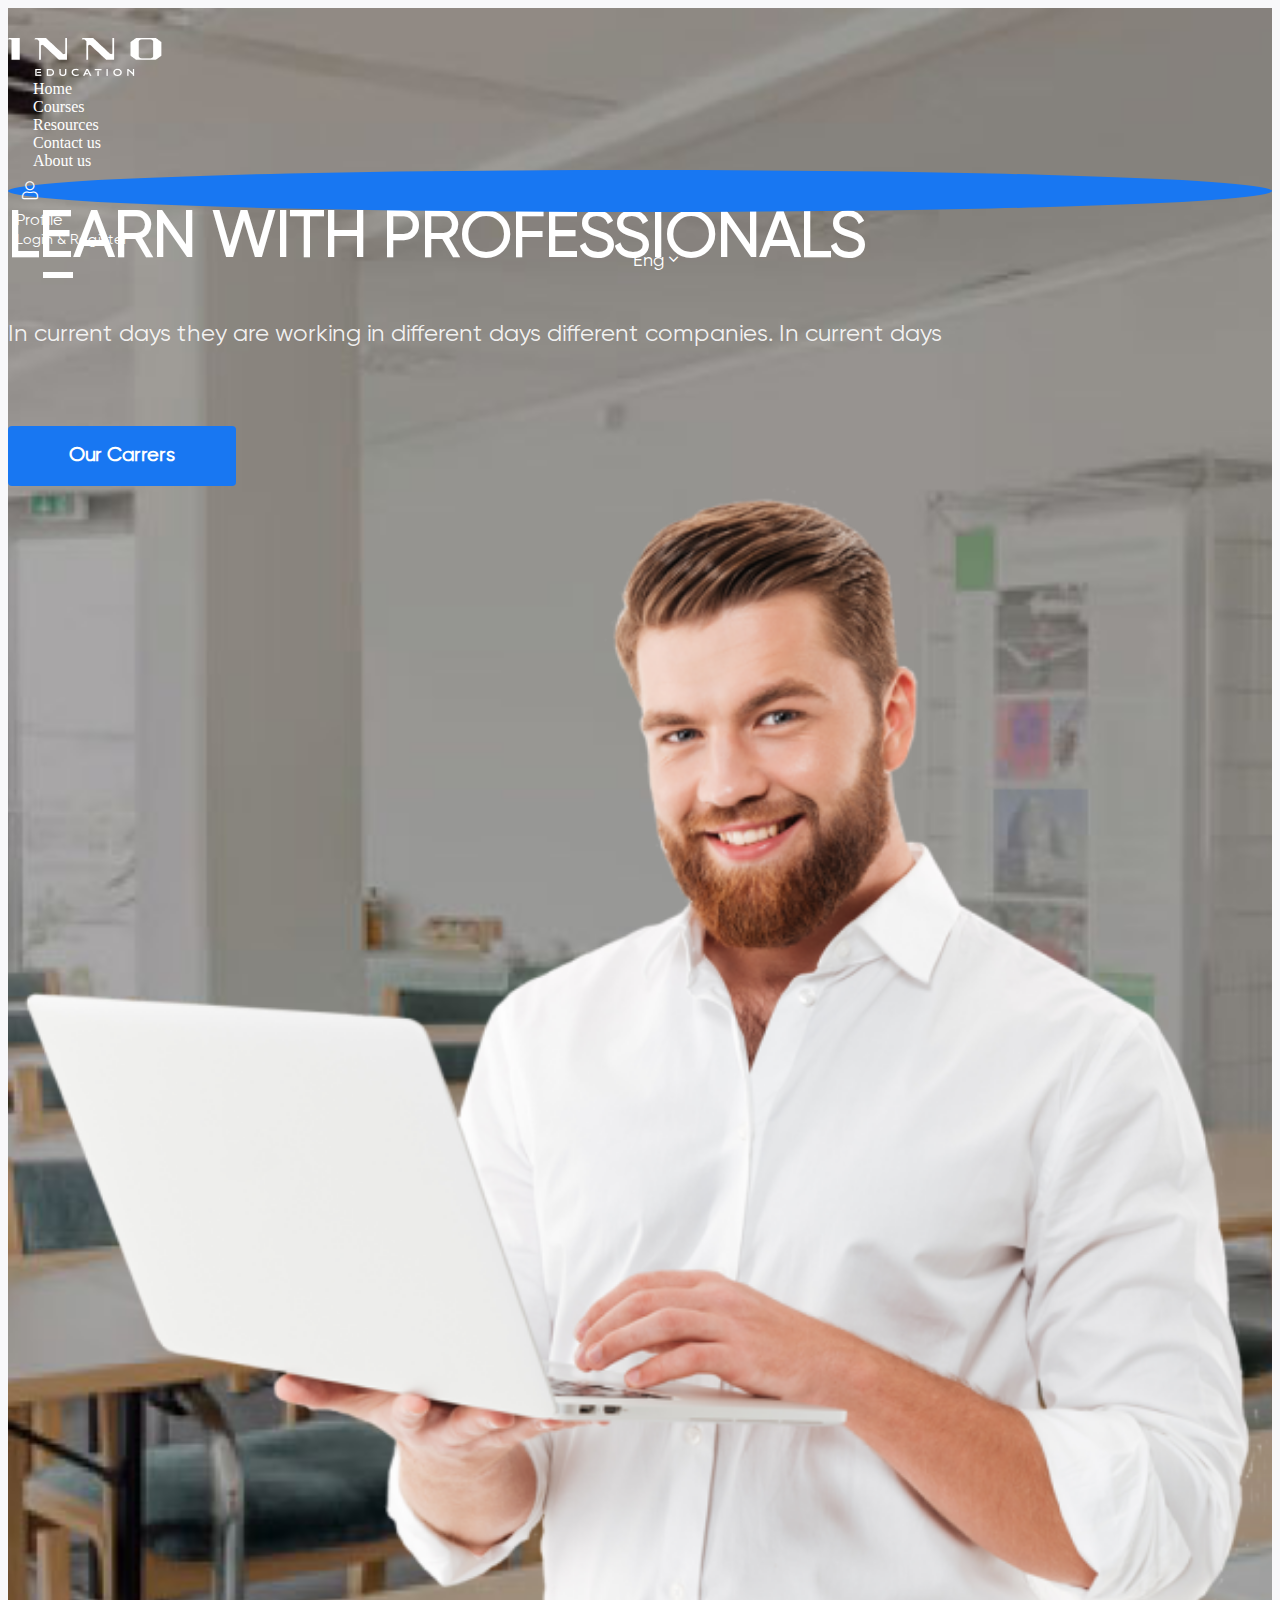
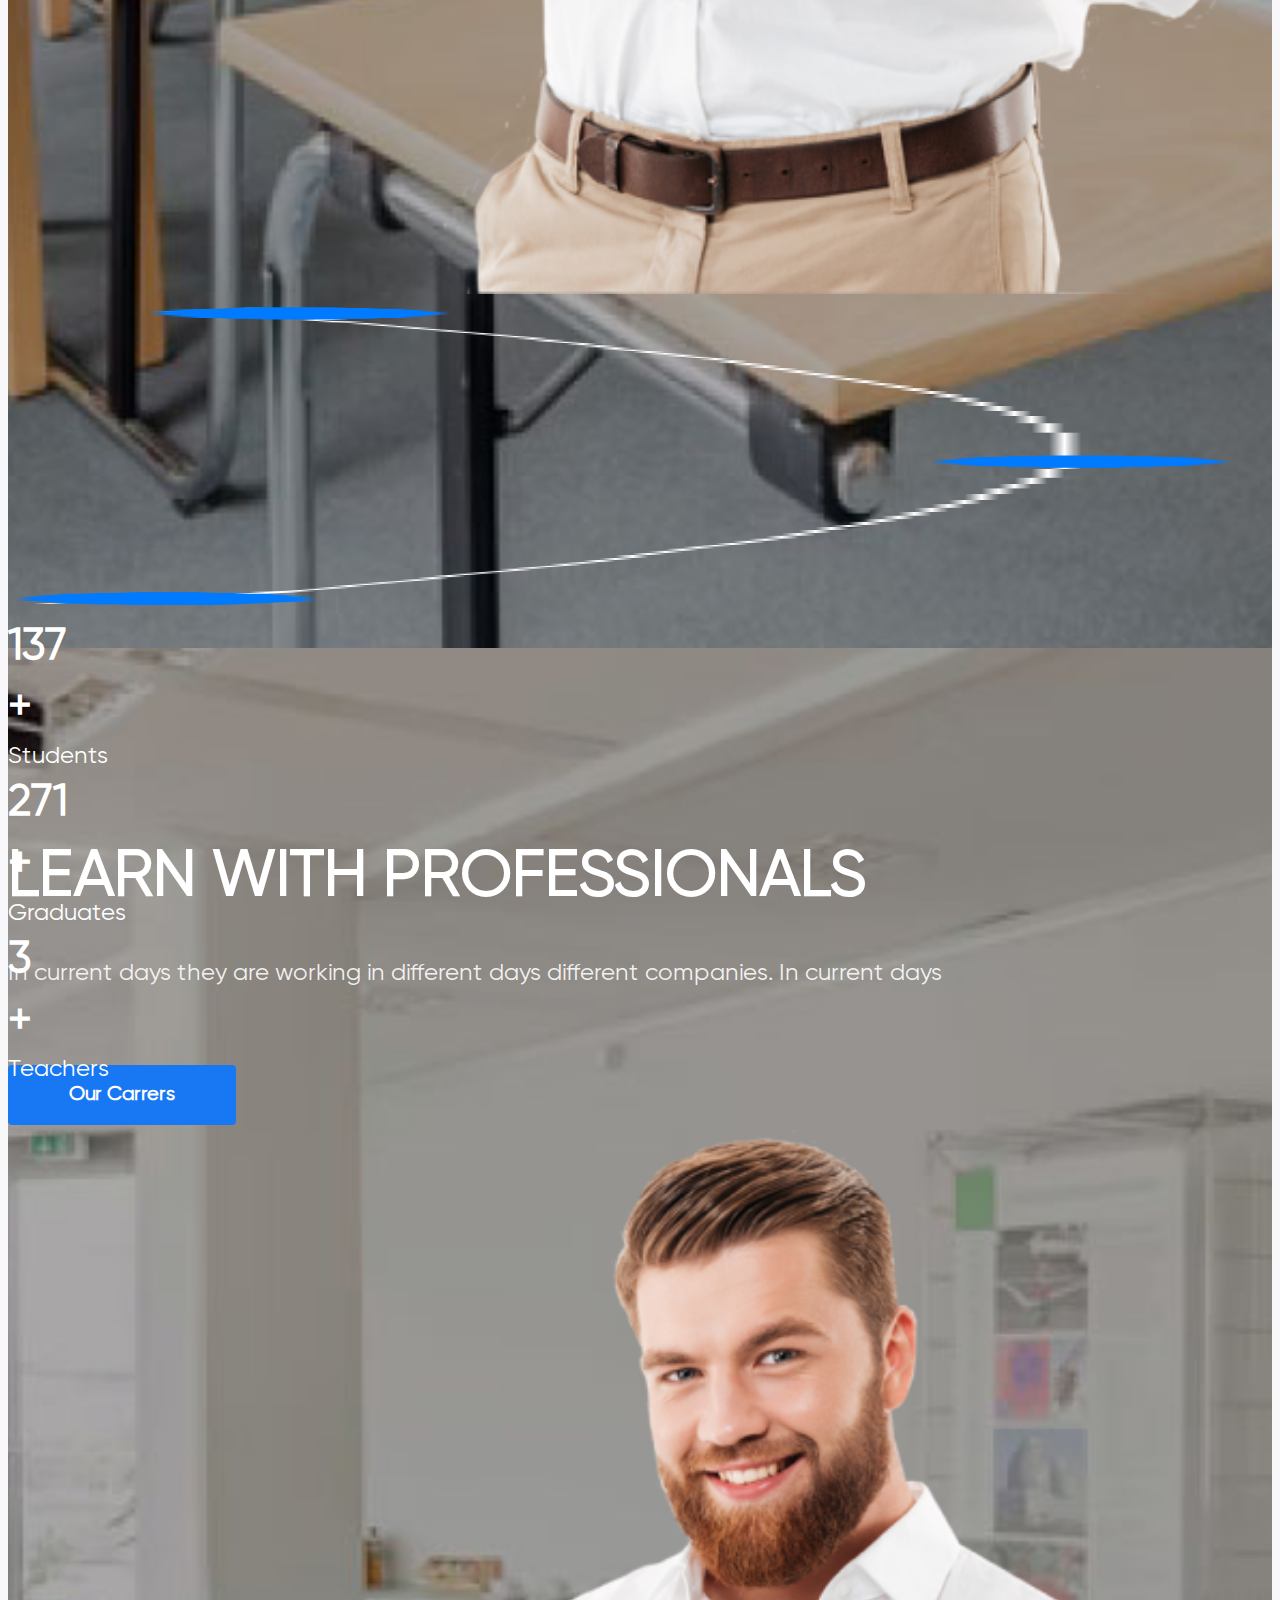
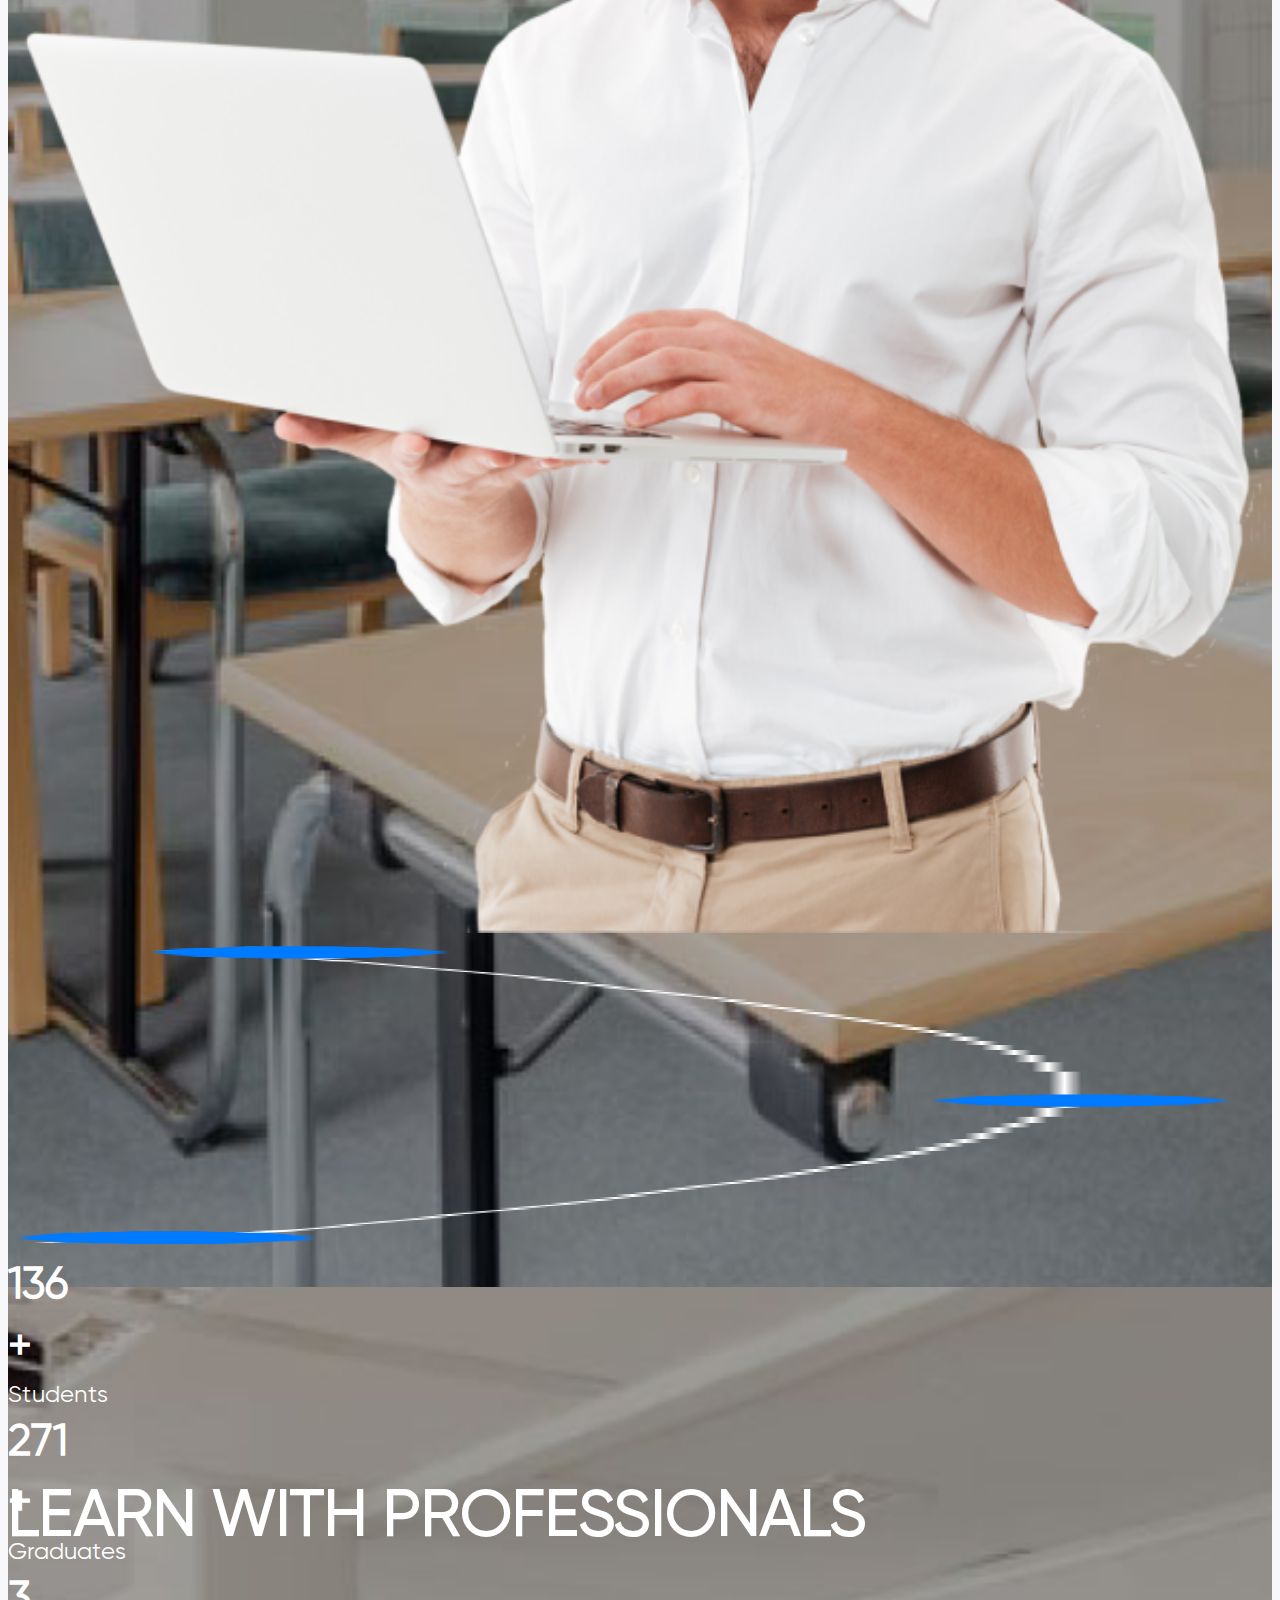
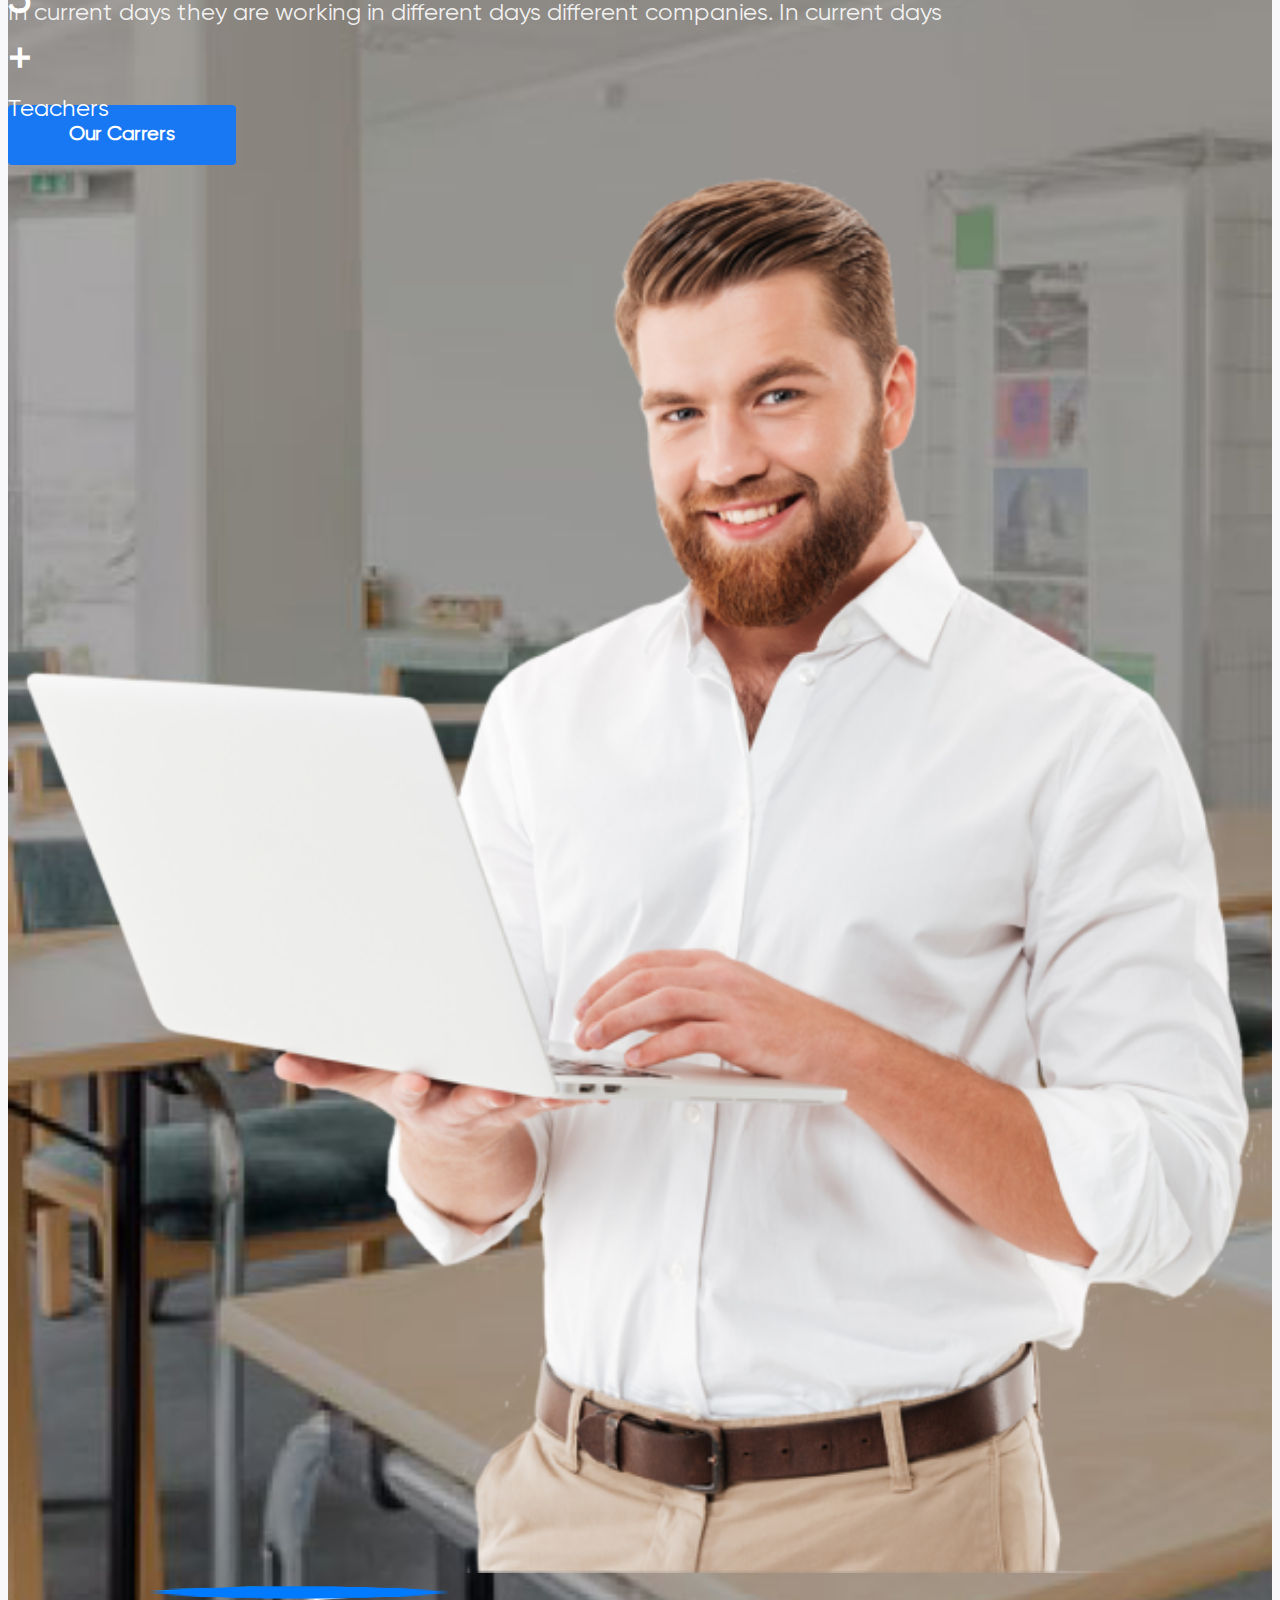
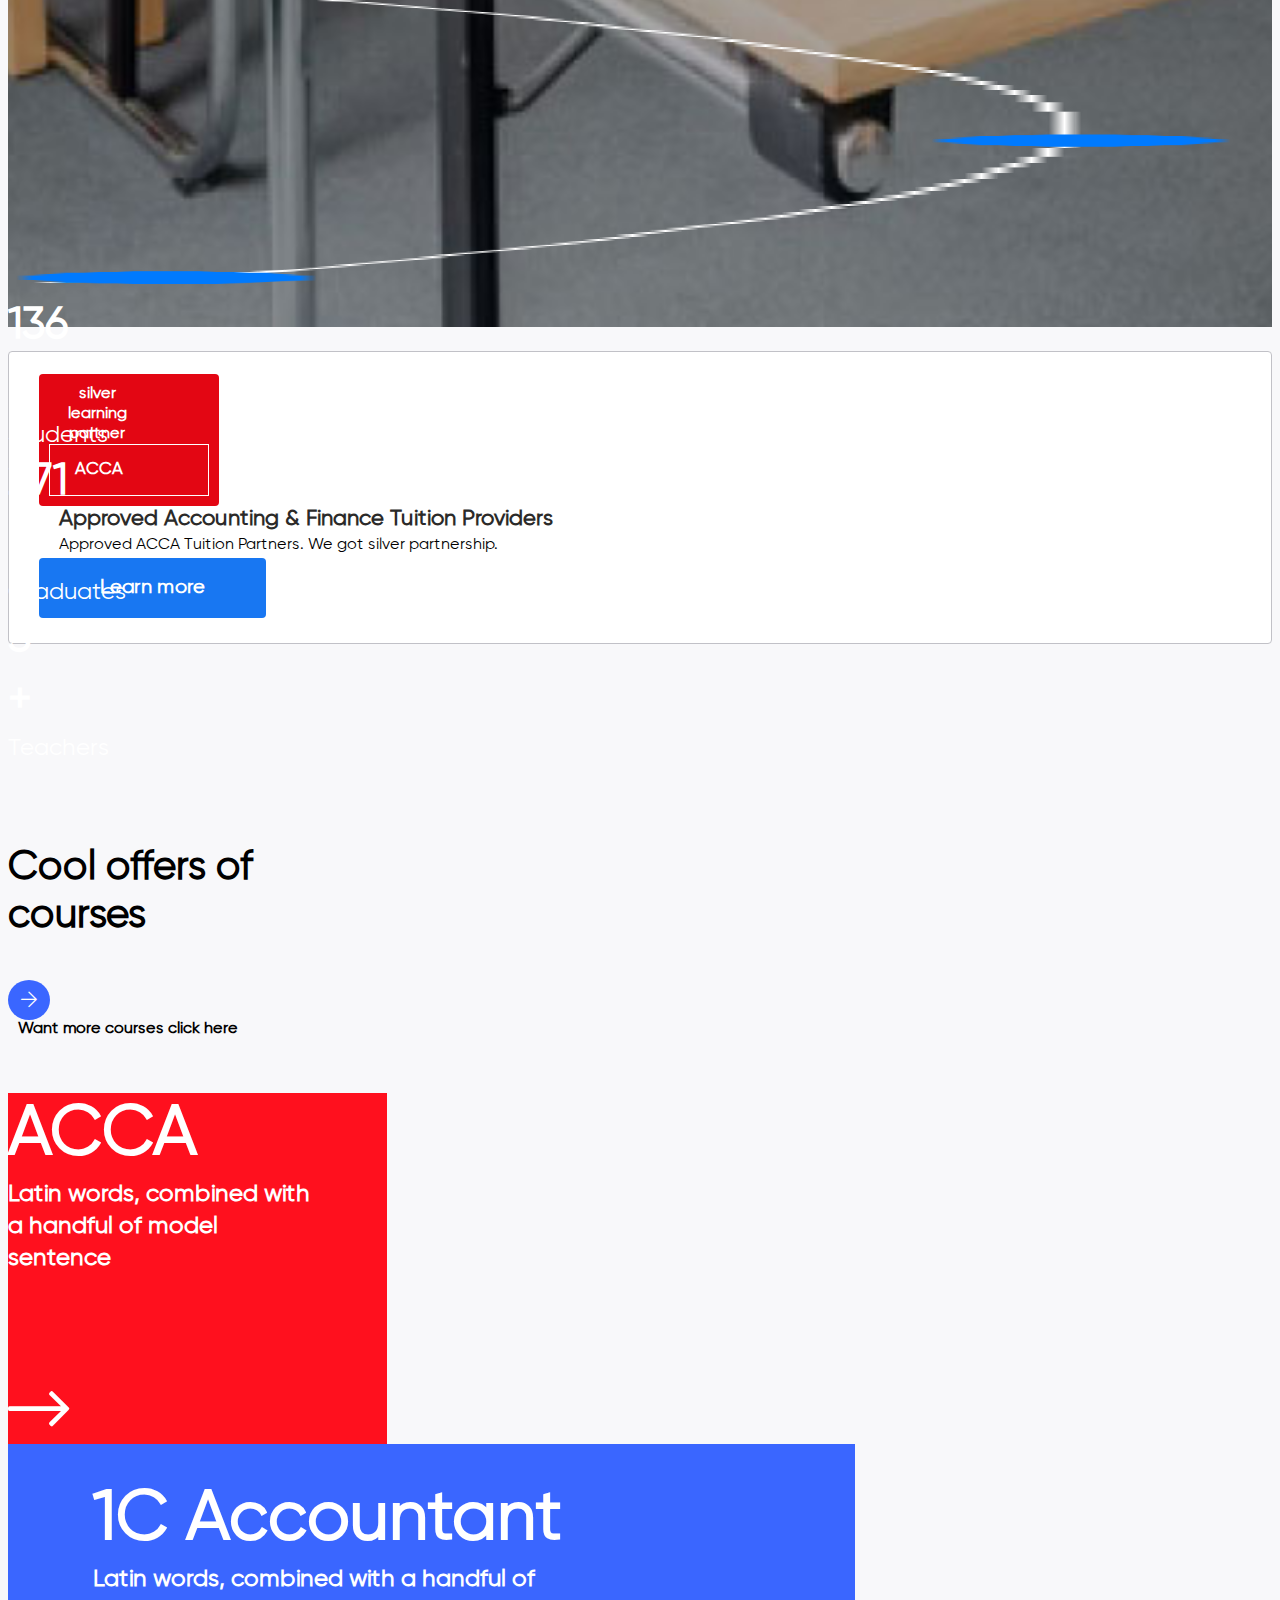
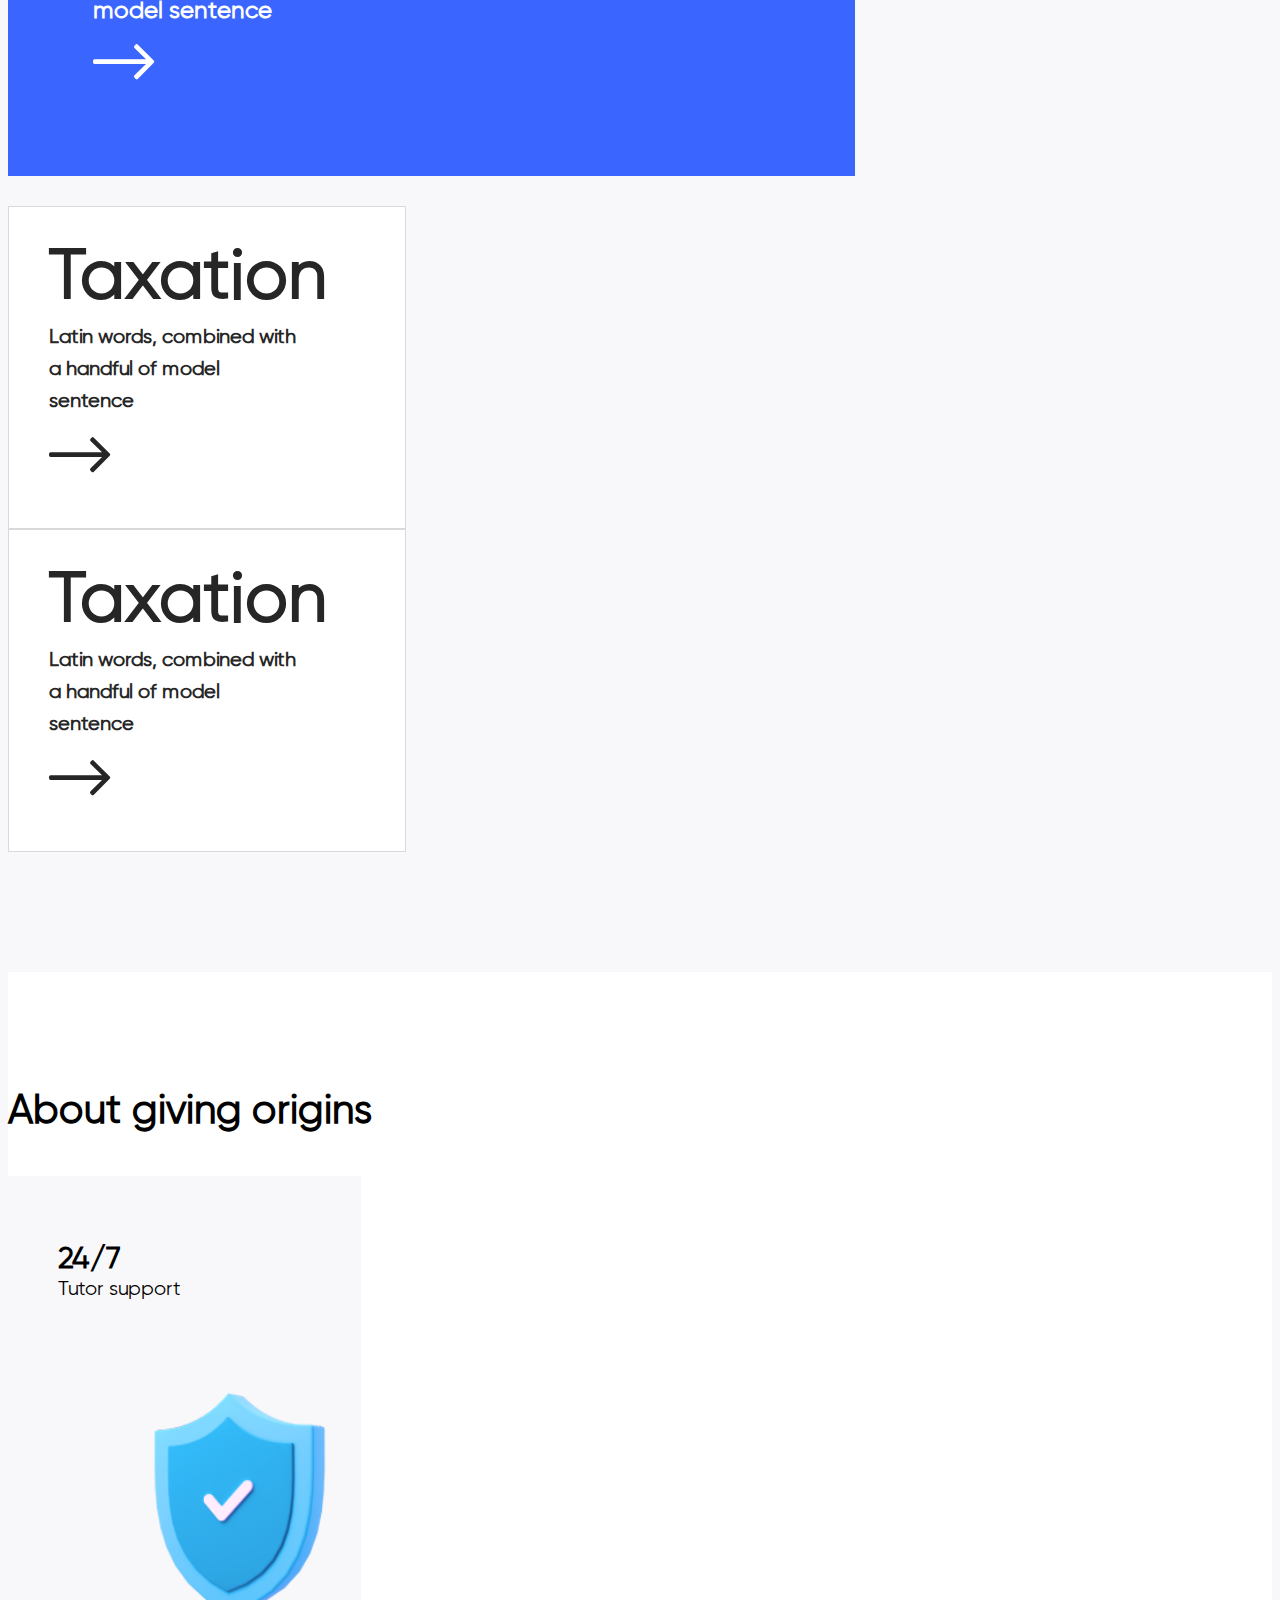
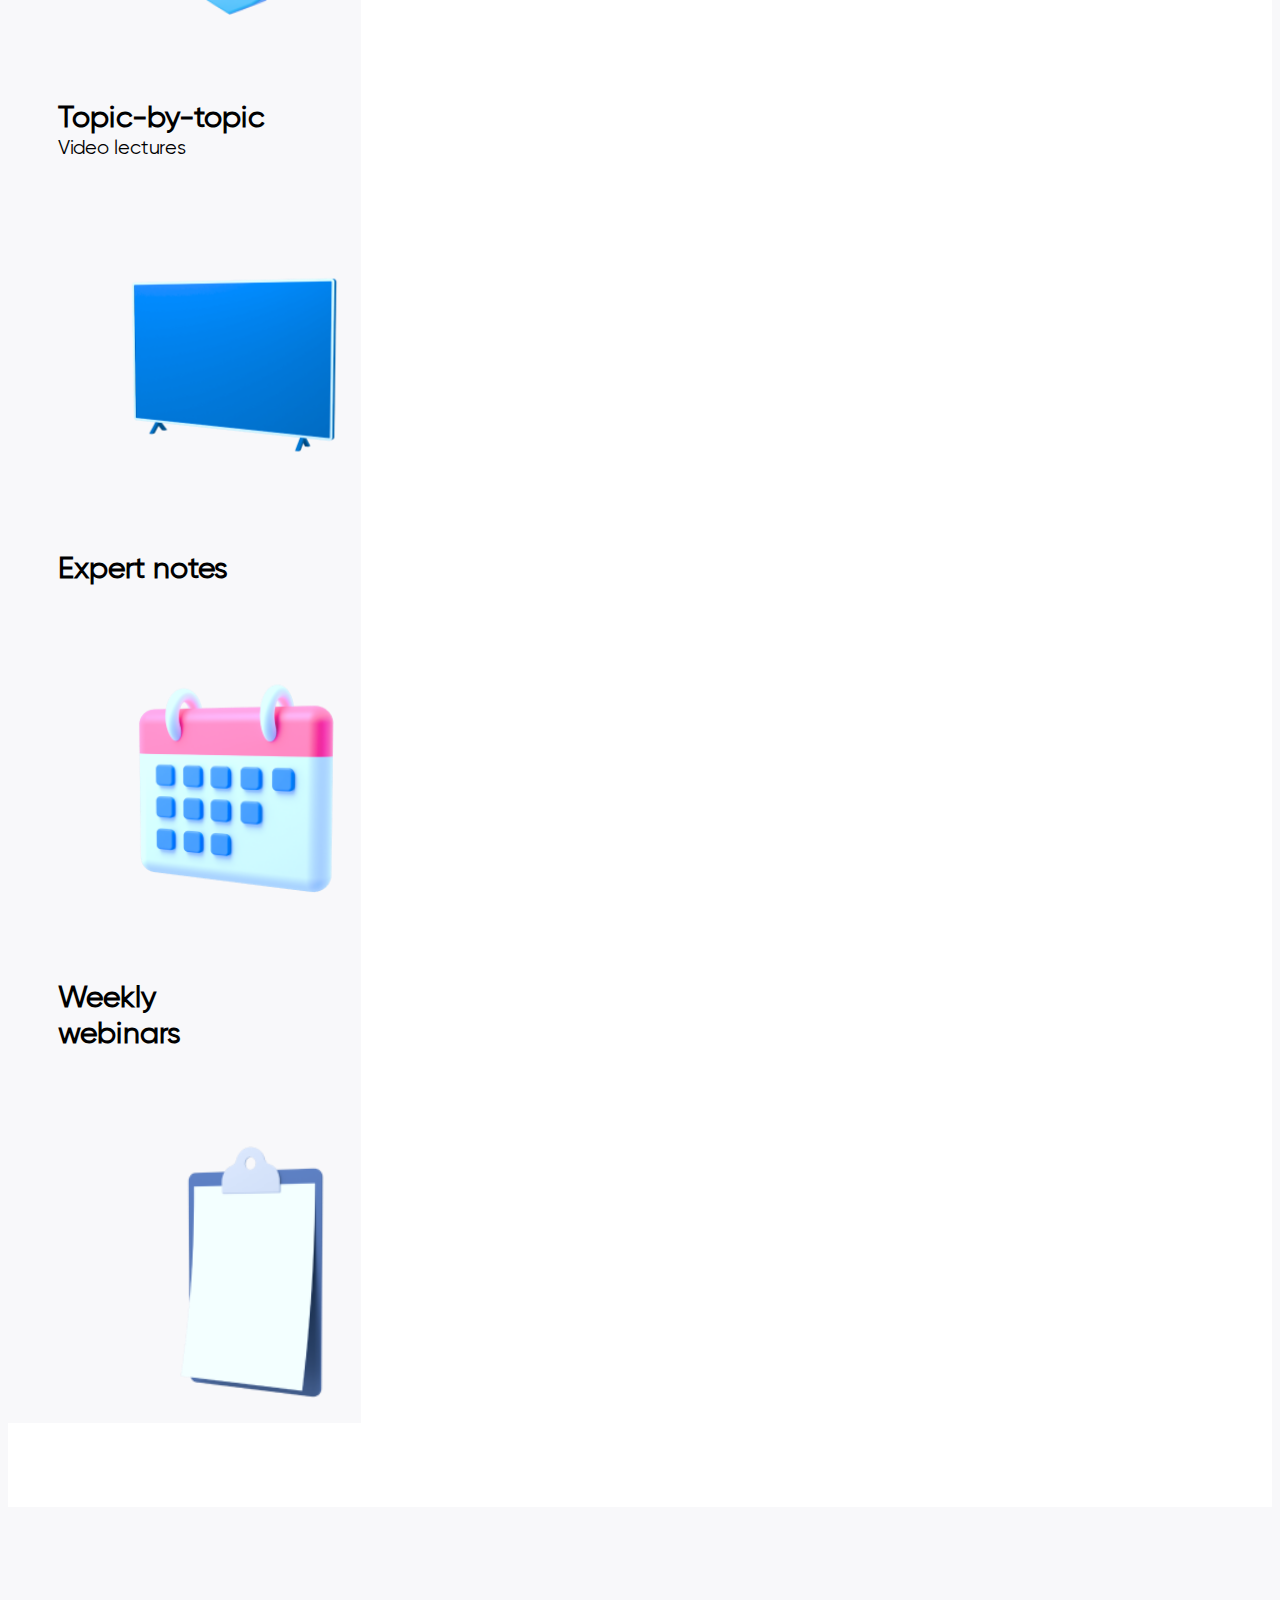
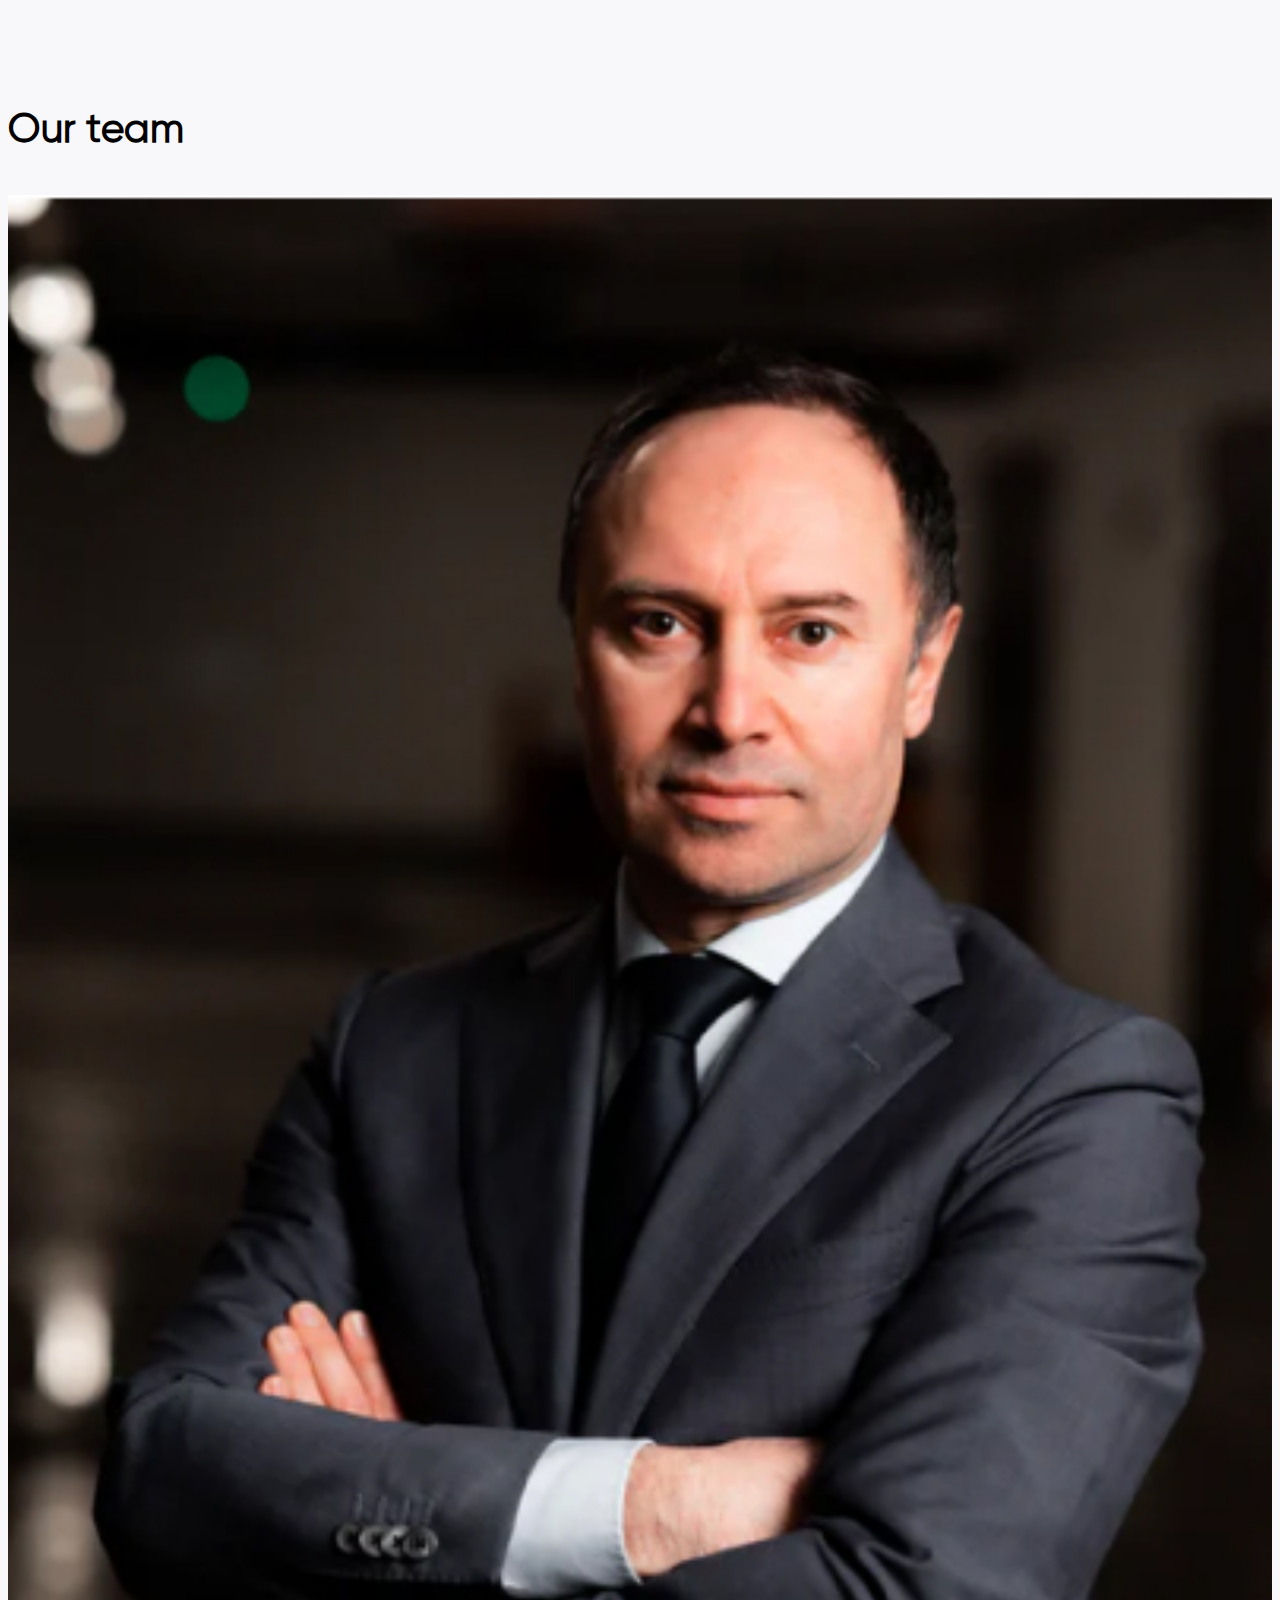
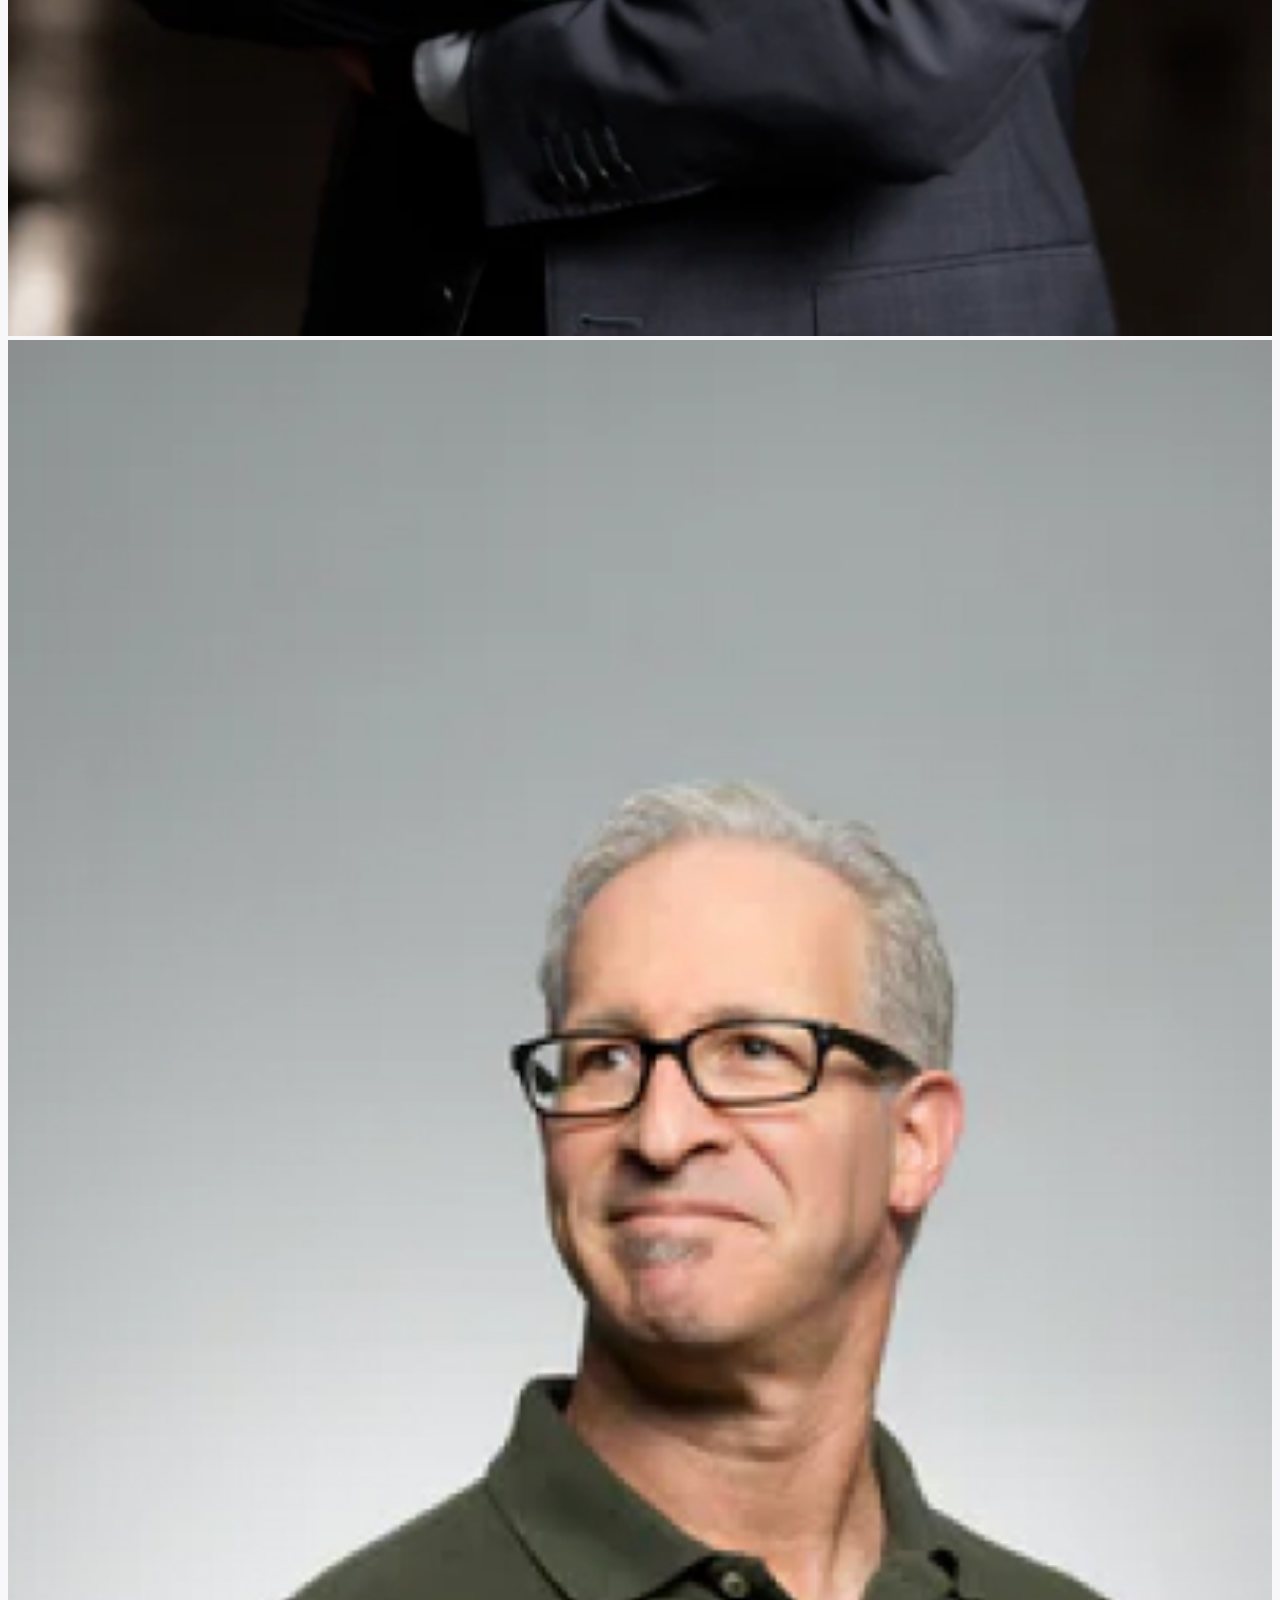
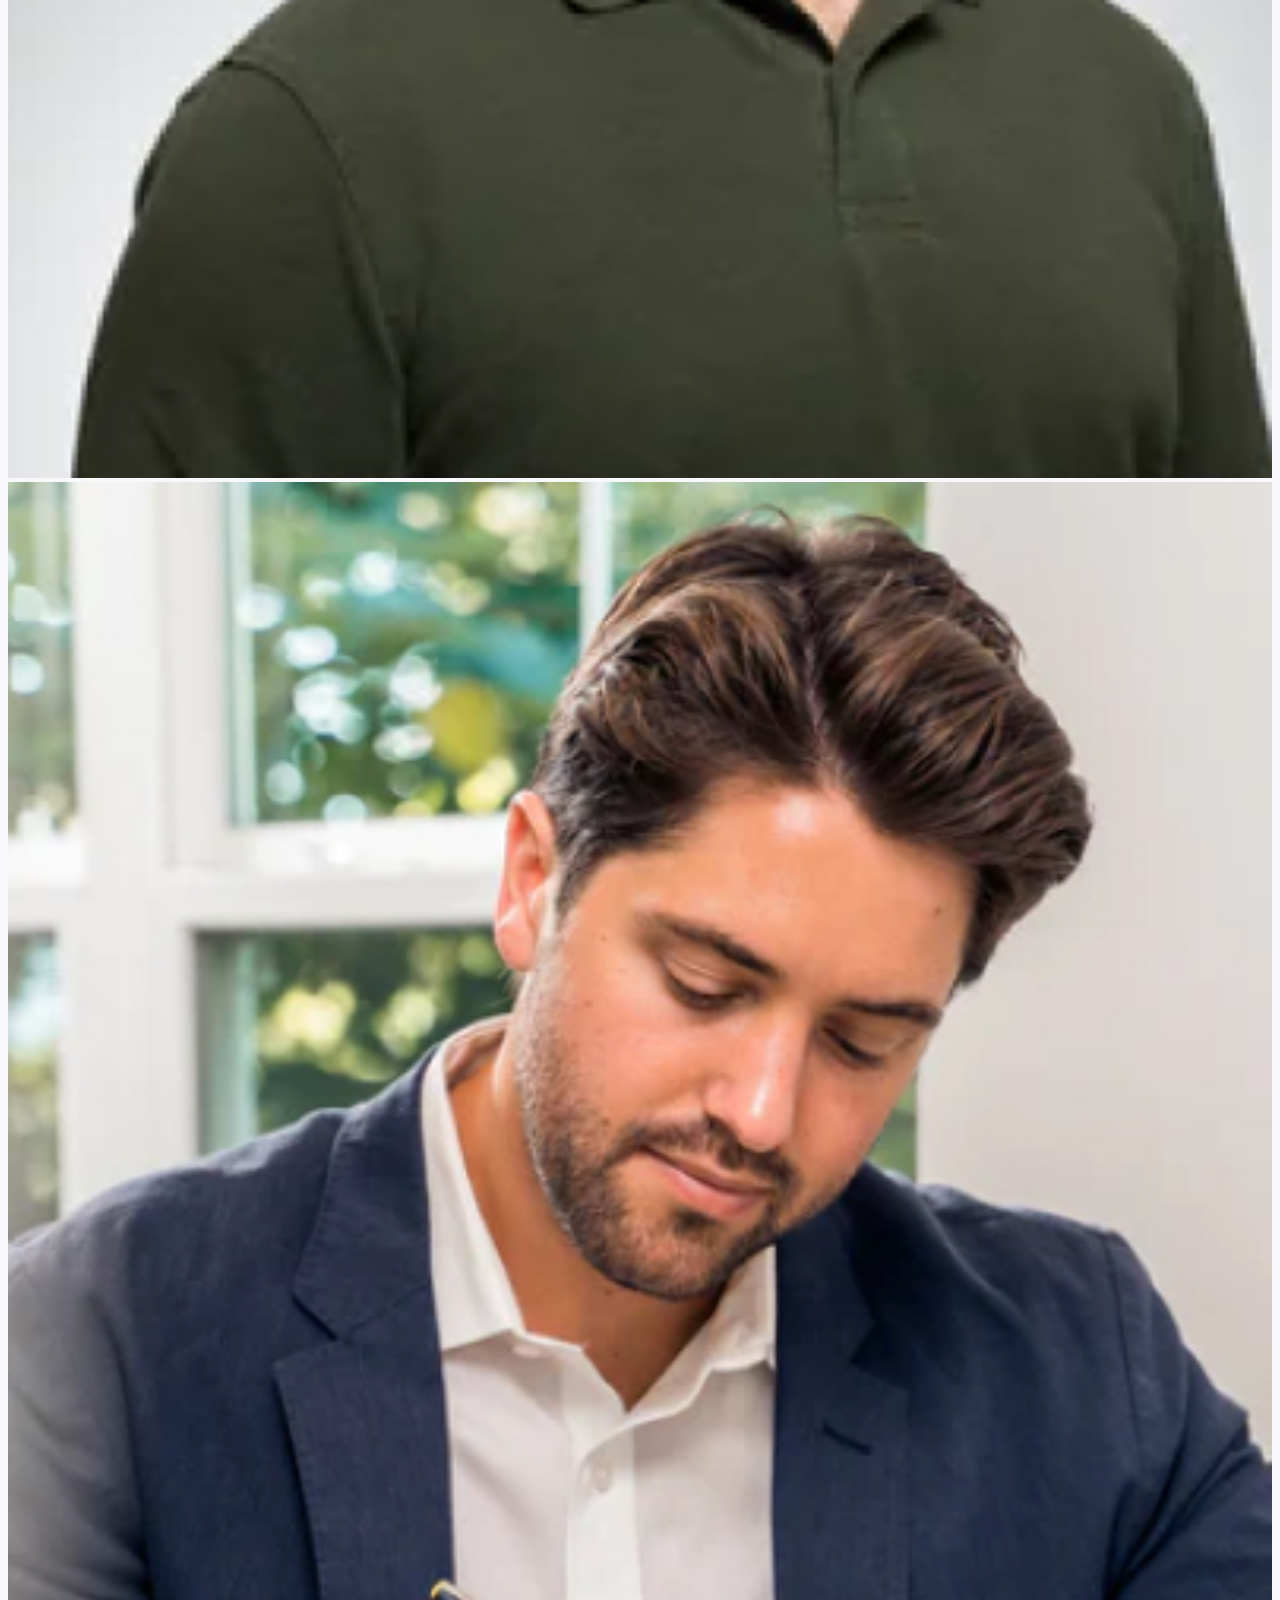
<file: index.html>
<!DOCTYPE html>
<html lang="en">

<head>
    <meta charset="UTF-8">
    <meta http-equiv="X-UA-Compatible" content="IE=edge">
    <meta name="viewport" content="width=device-width, initial-scale=1.0">
    <link href="https://cdn.jsdelivr.net/npm/bootstrap@5.0.2/dist/css/bootstrap.min.css" rel="stylesheet"
        integrity="sha384-EVSTQN3/azprG1Anm3QDgpJLIm9Nao0Yz1ztcQTwFspd3yD65VohhpuuCOmLASjC" crossorigin="anonymous">
    <link rel="stylesheet" href="css/owl.carousel.min.css">
    <link rel="stylesheet" href="css/owl.theme.default.min.css">
    <link rel="stylesheet" href="./css/style.css">
    <link rel="stylesheet" href="./css/all.min.css">
    <title>INNO education</title>
</head>

<body>
    <header class="header d-flex flex-column justify-content-between">



        <!-- this is NAV -->
        <nav class="container">
            <div class="nav d-flex align-items-center justify-content-between">
                <!-- This is LOGO -->
                <div class="logo">
                    <a href="#"><img src="./img/Logo (1).png" alt=""></a>
                </div>



                <!-- This is PAGE LINKS -->
                <div class="links">
                    <ul class="d-flex align-items-center menu_ul">
                        <li><a href="#">Home</a></li>
                        <li><a href="#">Courses</a></li>
                        <li><a href="#">Resources</a></li>
                        <li><a href="#">Contact us</a></li>
                        <li><a href="#">About us</a></li>
                        <li><a href="#">Team</a></li>
                        <li> <a href="#">Careers</a></li>
                        <li><a href="#">FAQS</a></li>

                        <a href="#" class="profile for-display-none d-flex dsnone">
                            <div class="avatar">
                                <i class="fal fa-user"></i>
                            </div>
                            <p>Profile <br> <span>Login & Register</span> </p>
                        </a>


                    </ul>
                </div>



                <!-- this is RIGHT THINGS in nav -->
                <div class="nav-right-things d-flex align-items-center">
                    <!-- this is PROFILE ABOUTS -->
                    <a href="#" class="profile for-displ d-flex">
                        <div class="avatar">
                            <i class="fal fa-user"></i>
                        </div>
                        <p>Profile <br> <span>Login & Register</span> </p>
                    </a>
                    <!-- this is DROPDOWNS -->
                    <div class="lang">
                        <p>Eng <i class="fal fa-angle-down icon"></i></p>
                        <div class="dropdown-itemm">
                            <div class="for-flex d-flex flex-column align-items-center">
                                <a href="#">Uzb</a>
                                <a href="#">Рус</a>
                            </div>
                        </div>
                    </div>
                    <!-- this is BURGER BUTTON -->
                    <div class="burger">
                        <div class="d-flex align-items-center">
                            <div class="lever d-flex flex-column justify-content-between">
                                <div class="first-line"></div>
                                <div class="second-line"></div>
                            </div>
                        </div>
                        <div class="dropdown-itemm2">
                            <div class="for-flex d-flex flex-column align-items-end">
                                <a href="#" class="dropdown-child">Team</a>
                                <a href="#" class="dropdown-child">Careers</a>
                                <a href="#" class="dropdown-child">FAQS</a>
                            </div>
                        </div>
                    </div>
                </div>
        </nav>

        <!-- this is CAROUSEL -->
        <div id="carouselExampleControls" class="carousel slide" data-bs-ride="carousel">
            <div class="carousel-inner">
                <div class="carousel-item active">
                    <div class="header-info">
                        <div class="container d-flex justify-content-between flex-wrap">
                            <!-- this is HEADER LEFT INFO -->
                            <div class="left-info d-flex flex-column justify-content-center col-12 col-md-6">
                                <h1>LEARN WITH PROFESSIONALS</h1>
                                <p>In current days they are working in different days different companies. In current
                                    days </p>
                                <a href="#">Our Carrers</a>
                            </div>
                            <!-- this is CENTER INFO -->
                            <div class="center-info col-lg-4 d-flex align-items-end">
                                <img src="./img/Mask Group (3).png" alt="">
                            </div>
                            <!-- this is HEADER RIGHT INFO -->
                            <div class="right-info d-flex col-12 col-md-3 col-lg-2">
                                <img src="./img/Group-951.png" alt="">
                                <div class="general">
                                    <div class="students-info">
                                        <div class="for-counters d-flex align-items-center">
                                            <p class="count">500</p> <span class="m-1">+</span>
                                        </div>
                                        <p>Students</p>
                                    </div>
                                    <div class="students-info">
                                        <div class="for-counters d-flex align-items-center">
                                            <p class="count">1000</p> <span class="m-1">+</span>
                                        </div>
                                        <p>Graduates</p>
                                    </div>
                                    <div class="students-info">
                                        <div class="for-counters d-flex align-items-center">
                                            <p class="count">10</p> <span class="m-1">+</span>
                                        </div>
                                        <p>Teachers</p>
                                    </div>
                                </div>
                            </div>
                        </div>
                    </div>
                </div>
                <div class="carousel-item">
                    <div class="header-info">
                        <div class="container d-flex justify-content-between flex-wrap">
                            <!-- this is HEADER LEFT INFO -->
                            <div class="left-info d-flex flex-column justify-content-center col-12 col-md-6">
                                <h1>LEARN WITH PROFESSIONALS</h1>
                                <p>In current days they are working in different days different companies. In current
                                    days </p>
                                <a href="#">Our Carrers</a>
                            </div>
                            <!-- this is CENTER INFO -->
                            <div class="center-info col-lg-4 d-flex align-items-end">
                                <img src="./img/Mask Group (3).png" alt="">
                            </div>
                            <!-- this is HEADER RIGHT INFO -->
                            <div class="right-info d-flex col-12 col-md-3 col-lg-2">
                                <img src="./img/Group-951.png" alt="">
                                <div class="general">
                                    <div class="students-info">
                                        <div class="for-counters d-flex align-items-center">
                                            <p class="count">500</p> <span class="m-1">+</span>
                                        </div>
                                        <p>Students</p>
                                    </div>
                                    <div class="students-info">
                                        <div class="for-counters d-flex align-items-center">
                                            <p class="count">1000</p> <span class="m-1">+</span>
                                        </div>
                                        <p>Graduates</p>
                                    </div>
                                    <div class="students-info">
                                        <div class="for-counters d-flex align-items-center">
                                            <p class="count">10</p> <span class="m-1">+</span>
                                        </div>
                                        <p>Teachers</p>
                                    </div>
                                </div>
                            </div>
                        </div>
                    </div>
                </div>
                <div class="carousel-item">
                    <div class="header-info">
                        <div class="container d-flex justify-content-between flex-wrap">
                            <!-- this is HEADER LEFT INFO -->
                            <div class="left-info d-flex flex-column justify-content-center col-12 col-md-6">
                                <h1>LEARN WITH PROFESSIONALS</h1>
                                <p>In current days they are working in different days different companies. In current
                                    days </p>
                                <a href="#">Our Carrers</a>
                            </div>
                            <!-- this is CENTER INFO -->
                            <div class="center-info col-lg-4 d-flex align-items-end">
                                <img src="./img/Mask Group (3).png" alt="">
                            </div>
                            <!-- this is HEADER RIGHT INFO -->
                            <div class="right-info d-flex col-12 col-md-3 col-lg-2">
                                <img src="./img/Group-951.png" alt="">
                                <div class="general">
                                    <div class="students-info">
                                        <div class="for-counters d-flex align-items-center">
                                            <p class="count">500</p> <span class="m-1">+</span>
                                        </div>
                                        <p>Students</p>
                                    </div>
                                    <div class="students-info">
                                        <div class="for-counters d-flex align-items-center">
                                            <p class="count">1000</p> <span class="m-1">+</span>
                                        </div>
                                        <p>Graduates</p>
                                    </div>
                                    <div class="students-info">
                                        <div class="for-counters d-flex align-items-center">
                                            <p class="count">10</p> <span class="m-1">+</span>
                                        </div>
                                        <p>Teachers</p>
                                    </div>
                                </div>
                            </div>
                        </div>
                    </div>
                </div>
            </div>
        </div>

        <!-- this is HEADER INFO -->















    </header>


    <!-- THIS           IS           MAIN -->

    <main>





        <!-- this is AD-COMPANY -->
        <section>
            <div class="container ad-company d-flex align-items-center justify-content-between flex-wrap">



                <div class="for-flex d-flex align-items-center flex-wrap">

                    <div class="logo-company d-flex align-items-center justify-content-between">
                        <p>silver learning partner</p>
                        <div class="logo-acca">
                            <p>ACCA</p>
                        </div>
                    </div>

                    <div class="about-company">
                        <p>Approved Accounting & Finance Tuition Providers</p>
                        <p>Approved ACCA Tuition Partners. We got silver partnership.</p>
                    </div>

                </div>


                <div class="button-learn-more">
                    <a href="./acca.html">Learn more</a>
                </div>
            </div>
        </section>

        <!-- this is COURSE OFFERS LINK -->
        <section class="mt">
            <div class="container">


                <div class="courses-nav d-flex justify-content-between flex-wrap">
                    <h3>Cool offers of courses</h3>
                    <a href="#" class="click-here-button d-flex align-items-center">
                        <div class="arrow">
                            <i class="fal fa-arrow-right"></i>
                        </div>
                        <p>Want more courses click here</p>
                    </a>
                </div>


                <!-- this is COURSE BOXS -->
                <div class="courses d-flex justify-content-between flex-wrap">

                    <!-- this is LEFT COURSE BOX -->
                    <div class="left-course d-flex justify-content-center align-items-center">
                        <div class="acca">
                            <a href="#" class="for-flex3">
                                <div>
                                    <p>ACCA</p>
                                    <p>Latin words, combined with a handful of model sentence</p>
                                </div>
                                <div class="arrow-course2">
                                    <i class="fal fa-long-arrow-right"></i>
                                </div>

                            </a>
                        </div>
                    </div>




                    <!-- this is RIGHT COURSE BIG BOX -->
                    <div class="right-course">
                        <!-- this is RIGHT TOP BOX -->
                        <div class="top-course d-flex justify-content-center align-items-center flex-wrap">
                            <div class="account">
                                <a href="#" id="for-hover" class="d-flex align-items-start justify-content-between">
                                    <div class="about-course">
                                        <p>1C Accountant</p>
                                        <p>Latin words, combined with a handful of model sentence</p>
                                    </div>
                                    <div class="arrow-course">
                                        <i class="fal fa-long-arrow-right"></i>
                                    </div>
                                </a>
                            </div>
                        </div>
                        <!-- this is RIGHT BOTTOM BOX -->
                        <div class="bottom-course d-flex justify-content-between flex-wrap">

                            <div class="bottom-boxs">
                                <div class="inner-about">
                                    <div class="about-course2">
                                        <p>Taxation</p>
                                        <p>Latin words, combined with a handful of model sentence</p>
                                    </div>
                                    <div class="arrow-course d-flex justify-content-end">
                                        <i class="fal fa-long-arrow-right"></i>
                                    </div>
                                </div>
                            </div>

                            <div class="bottom-boxs">
                                <div class="inner-about">
                                    <div class="about-course2">
                                        <p>Taxation</p>
                                        <p>Latin words, combined with a handful of model sentence</p>
                                    </div>
                                    <div class="arrow-course d-flex justify-content-end">
                                        <i class="fal fa-long-arrow-right"></i>
                                    </div>
                                </div>
                            </div>
                        </div>
                    </div>
                </div>





            </div>
        </section>


        <!-- this is WORK TIMES -->
        <section class="background-white">
            <div class="container">
                <!-- this is ABOUT GIVING ORIGINS -->
                <div class="about-giving">
                    <h3>About giving origins</h3>
                </div>
                <!-- this is WORK TIMES BOXS -->
                <div class="about-work-time d-flex justify-content-between flex-wrap">

                    <div class="work-time-box d-flex flex-column justify-content-between">
                        <div class="title-work-time">
                            <p>24/7</p>
                            <p>Tutor support</p>
                        </div>
                        <div class="img-work-time">
                            <img src="./img/img (3).png" alt="">
                        </div>
                    </div>

                    <div class="work-time-box d-flex flex-column justify-content-between">
                        <div class="title-work-time">
                            <p>Topic-by-topic</p>
                            <p>Video lectures</p>
                        </div>
                        <div class="img-work-time">
                            <img src="./img/img.png" alt="">
                        </div>
                    </div>


                    <div class="work-time-box d-flex flex-column justify-content-between">
                        <div class="title-work-time">
                            <p>Expert notes</p>
                        </div>
                        <div class="img-work-time">
                            <img src="./img/img (2).png" alt="">
                        </div>
                    </div>


                    <div class="work-time-box d-flex flex-column justify-content-between">
                        <div class="title-work-time">
                            <p>Weekly webinars</p>
                        </div>
                        <div class="img-work-time">
                            <img src="./img/img (1).png" alt="">
                        </div>
                    </div>
                </div>
            </div>
        </section>


        <!-- this is TEAM -->
        <section>
            <div class="container">
                <div class="our-team mt">
                    <h3>Our team</h3>
                </div>
                <!-- this is TEAM MEMBERS -->
                <div class="team d-flex justify-content-between flex-wrap">


                    <a href="#" class="members">
                        <img src="./img/Rectangle 1657.jpg" alt="">
                        <div class="members-name">
                            <p>To’layev Umidjon</p>
                            <p>Director</p>
                        </div>
                    </a>

                    <a href="#" class="members">
                        <img src="./img/Rectangle 1658.jpg" alt="">
                        <div class="members-name">
                            <p>To’layev Umidjon</p>
                            <p>Director</p>
                        </div>
                    </a>

                    <a href="#" class="members">
                        <img src="./img/Rectangle 1659.jpg" alt="">
                        <div class="members-name">
                            <p>To’layev Umidjon</p>
                            <p>Director</p>
                        </div>
                    </a>

                    <a href="#" class="members">
                        <img src="./img/Rectangle 1657.jpg" alt="">
                        <div class="members-name">
                            <p>To’layev Umidjon</p>
                            <p>Director</p>
                        </div>
                    </a>

                    <a href="#" class="members">
                        <img src="./img/Rectangle 1657.jpg" alt="">
                        <div class="members-name">
                            <p>To’layev Umidjon</p>
                            <p>Director</p>
                        </div>
                    </a>

                    <a href="#" class="members">
                        <img src="./img/Rectangle 1662.jpg" alt="">
                        <div class="members-name">
                            <p>To’layev Umidjon</p>
                            <p>Director</p>
                        </div>
                    </a>
                </div>

                <!-- this is WORDS OF PERSUASION -->
                <div class="section2">
                    <h3>What you can get with us</h3>
                    <div class="persuade d-flex justify-content-between">


                        <div class="left-persuade-about mx-5 col-10 col-lg-6 d-flex flex-column justify-content-center">
                            <p><span>80%</span> of our graduates have their own jobs</p>
                            <p>In current days they are working in differen companies. In current days they are working
                                in different companies.</p>
                            <a href="#">Enroll courses</a>
                        </div>


                        <div class="right-persuade-img d-flex flex-column justify-content-end col-0 col-lg-5">
                            <img src="./img/fффффф 1.png" alt="">
                        </div>


                    </div>
                </div>



            </div>
        </section>

        <!-- this is TESTIMONIALS -->
        <section class="background-white">
            <div class="container">
                <div class="about-testimonial d-flex justify-content-between align-items-center">
                    <h3>Testimonials</h3>
                    <i class="fal arrow-line fa-long-arrow-right" class="carousel-control-next" type="button"
                        data-bs-target="#carouselExampleIndicators" data-bs-slide="next"></i>
                </div>


                <!-- this is CAROUSEL TESTIMONIALS -->
                <div id="carouselExampleIndicators" class="carousel pb-120 slide" data-bs-ride="carousel">
                    <div class="carousel-indicators">
                        <button type="button" data-bs-target="#carouselExampleIndicators" data-bs-slide-to="0"
                            class="button-dot active" aria-current="true" aria-label="Slide 1"></button>
                        <button type="button" class="button-dot" data-bs-target="#carouselExampleIndicators"
                            data-bs-slide-to="1" aria-label="Slide 2"></button>
                        <button type="button" class="button-dot" data-bs-target="#carouselExampleIndicators"
                            data-bs-slide-to="2" aria-label="Slide 3"></button>
                    </div>
                    <div class="carousel-inner">
                        <div class="carousel-item active">


                            <div
                                class="testimonials d-flex align-items-center justify-content-between col-10 m-auto flex-wrap">
                                <div class="testimonial-human col-lg-4 col-6 m-auto">
                                    <img src="./img/Rectangle 1690.jpg" alt="">
                                </div>

                                <div class="testimonial-right-about col-lg-7 col-10 m-auto">
                                    <p>Fahriddin Botirov</p>
                                    <p>It is a long established fact that a reader will be distracted by the readable
                                        content of a page when looking at its layout. The point of using Lorem Ipsum is
                                        that it has a more-or-less distribution of letters, as opposed.</p>
                                </div>
                            </div>


                        </div>
                        <div class="carousel-item">


                            <div
                                class="testimonials d-flex align-items-center justify-content-between col-10 m-auto flex-wrap">
                                <div class="testimonial-human col-lg-4 col-6 m-auto">
                                    <img src="./img/Rectangle 1690.jpg" alt="">
                                </div>

                                <div class="testimonial-right-about col-lg-7 col-10 m-auto">
                                    <p>Fahriddin Botirov</p>
                                    <p>It is a long established fact that a reader will be distracted by the readable
                                        content of a page when looking at its layout. The point of using Lorem Ipsum is
                                        that it has a more-or-less distribution of letters, as opposed.</p>
                                </div>
                            </div>


                        </div>
                        <div class="carousel-item">


                            <div
                                class="testimonials d-flex align-items-center justify-content-between col-10 m-auto flex-wrap">
                                <div class="testimonial-human col-lg-4 col-6 m-auto">
                                    <img src="./img/Rectangle 1690.jpg" alt="">
                                </div>

                                <div class="testimonial-right-about col-lg-7 col-10 m-auto">
                                    <p>Fahriddin Botirov</p>
                                    <p>It is a long established fact that a reader will be distracted by the readable
                                        content of a page when looking at its layout. The point of using Lorem Ipsum is
                                        that it has a more-or-less distribution of letters, as opposed.</p>
                                </div>
                            </div>


                        </div>
                    </div>
                </div>


            </div>
        </section>


        <!-- this is LAST AUTO WIDTH CAROUSEL -->
        <section class="for-position">
            <div class="container mt-100">

                <div class="about-nav">
                    <p>Photogallary </p>
                    <p>You can see photos from our life.</p>
                </div>
            </div>
            <div class="owl-carousel" id="myCarousel">
                <img src="./img/Rectangle 1664.jpg" alt="">
                <img src="./img/Rectangle 1665.jpg" alt="">
                <img src="./img/Rectangle 1666.jpg" alt="">
                <img src="./img/Rectangle 1667.jpg" alt="">
                <img src="./img/Rectangle 1668.jpg" alt="">
                <img src="./img/Rectangle 1663.jpg" alt="">
            </div>


            </div>
        </section>


        <!-- this is SEND MESSAGES FORM -->
        <section class="d-block for-relative">
            <img src="./img/5143421 1.png" class="for-pos" alt="">
            <div class="container back-image">

                <div class="message-about">
                    <h3>Send your message</h3>
                    <p>Send your message</p>
                </div>


                <!-- this is FORM -->
                <form action="" class="position-change d-flex justify-content-between flex-wrap">


                    <div class="right-inputs d-flex flex-wrap">
                        <input type="text" placeholder="Name">
                        <input type="text" placeholder="Name">
                    </div>


                    <div class="left-input">
                        <textarea name="" id="" class="w-100 h-100" placeholder="Text area"></textarea>
                    </div>

                    <div class="button-submit-father d-flex justify-content-center">
                        <button type="submit" class="submit-button">
                            Send
                        </button>
                    </div>

                </form>

            </div>


        </section>


    </main>






    <!-- THIS              IS               FOOTER -->



    <footer>
        <div class="container d-flex align-items-center justify-content-between flex-wrap">
            <div class="logo logo-footer col-12 col-lg-3 d-flex justify-content-center"><img src="./img/Logo (1).png"
                    alt=""></div>

            <div class="center-footer d-flex align-items-center justify-content-center col-12 col-lg-6 my-5">
                <div class="line"></div>
                <div class="icons d-flex flex-wrap justify-content-between col-6 m-auto">
                    <a href="#"><i class="fab fa-facebook-f"></i></a>
                    <a href="#"><i class="fab fa-instagram"></i></a>
                    <a href="#"><i class="fab fa-telegram-plane"></i></a>
                    <a href="#"><i class="fab fa-twitter"></i></a>
                </div>
                <div class="line"></div>
            </div>
            <div class="footer-about d-flex flex-column align-items-end col-12 col-lg-2">
                <a href="tel:901234567">+9989 90 123-45-67</a>
                <a href="mailto:info@gmail.com">info@gmail.com</a>
                <p>adress of location country region city street</p>
            </div>
        </div>
    </footer>


    <script src="https://cdn.jsdelivr.net/npm/bootstrap@5.0.2/dist/js/bootstrap.bundle.min.js"
        integrity="sha384-MrcW6ZMFYlzcLA8Nl+NtUVF0sA7MsXsP1UyJoMp4YLEuNSfAP+JcXn/tWtIaxVXM"
        crossorigin="anonymous"></script>

    <script src="./javascript/jquery.js"></script>
    <script src="./javascript/script.js"></script>
    <script src="./javascript/tilt.jquery.js"></script>
    <script src="./javascript/owl.carousel.min.js"></script>

    <!-- <script src="https://kit.fontawesome.com/5d9cae53cf.js" crossorigin="anonymous"></script> -->
</body>

</html>
</file>
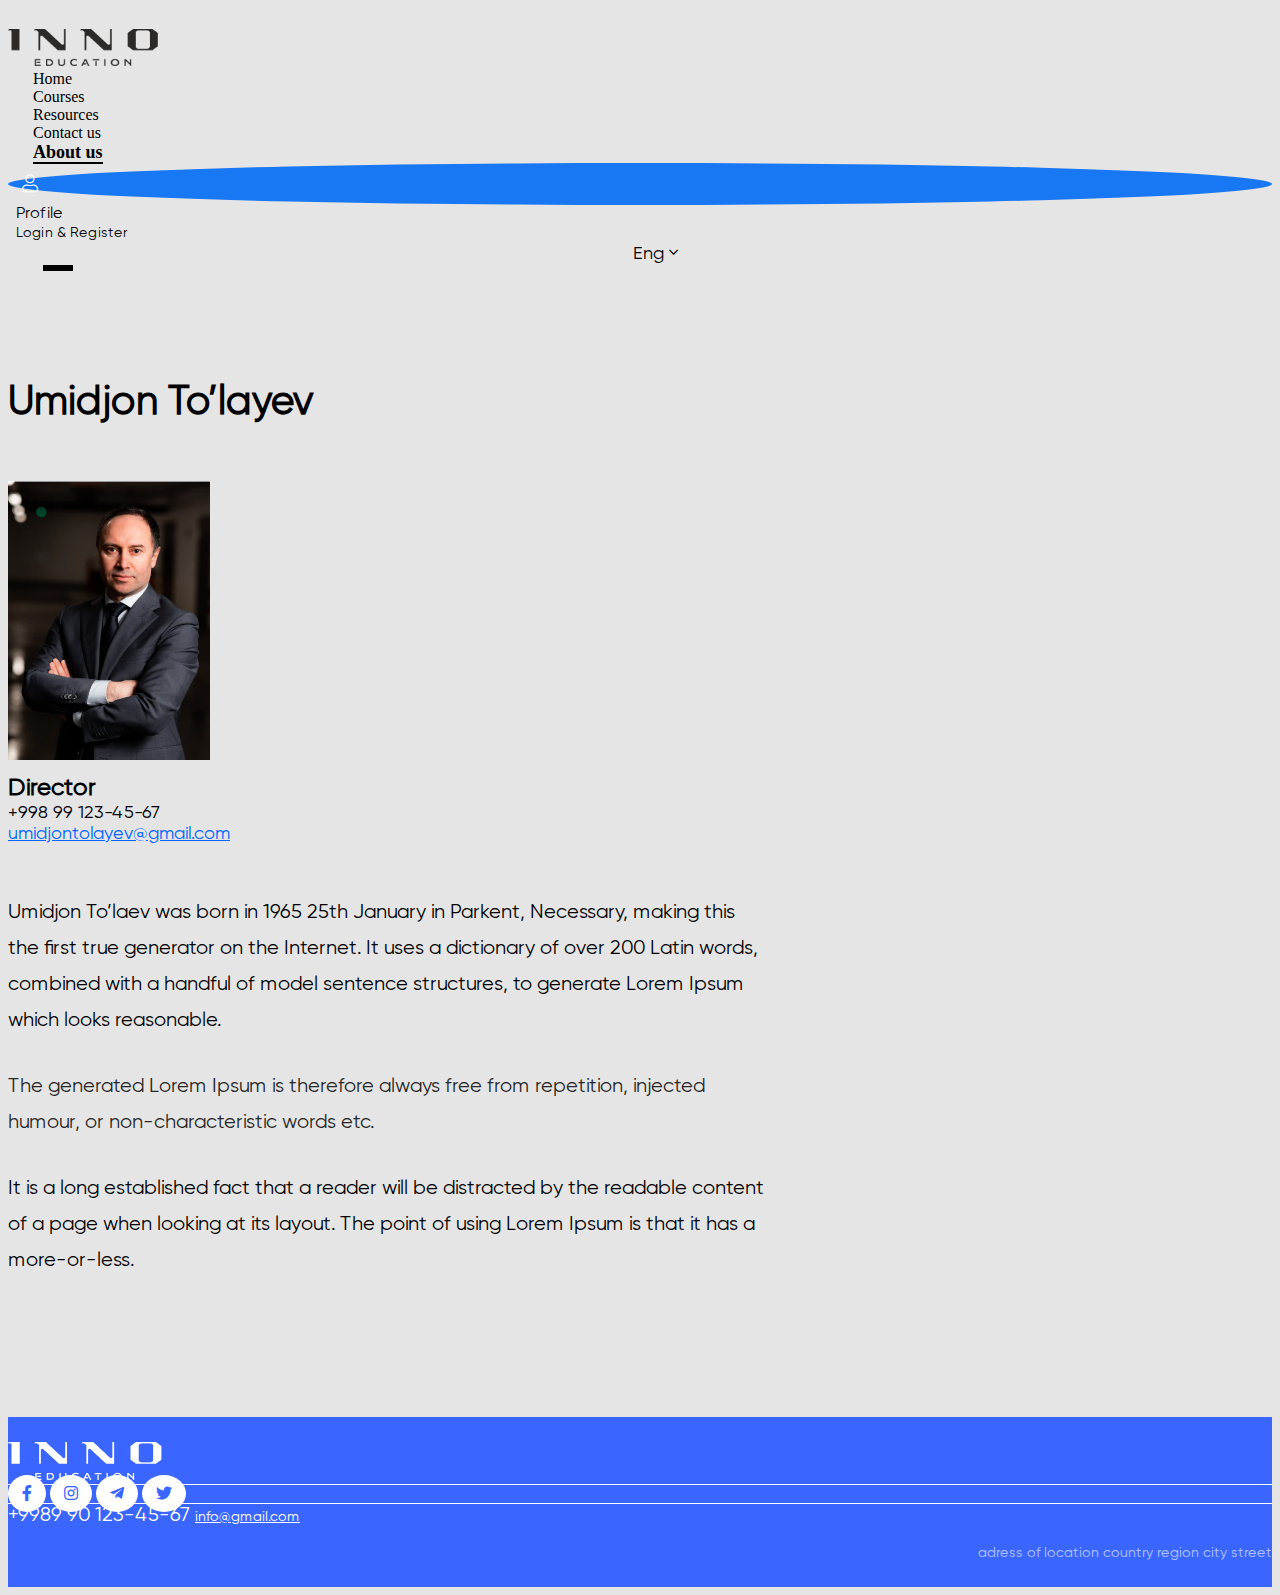
<file: about-us.html>
<!DOCTYPE html>
<html lang="en">

<head>
    <meta charset="UTF-8">
    <meta http-equiv="X-UA-Compatible" content="IE=edge">
    <meta name="viewport" content="width=device-width, initial-scale=1.0">
    <link href="https://cdn.jsdelivr.net/npm/bootstrap@5.0.2/dist/css/bootstrap.min.css" rel="stylesheet"
        integrity="sha384-EVSTQN3/azprG1Anm3QDgpJLIm9Nao0Yz1ztcQTwFspd3yD65VohhpuuCOmLASjC" crossorigin="anonymous">
    <link rel="stylesheet" href="css/owl.carousel.min.css">
    <link rel="stylesheet" href="css/owl.theme.default.min.css">
    <link rel="stylesheet" href="./css/style.css">
    <link rel="stylesheet" href="./css/acca.style.css">
    <link rel="stylesheet" href="./css/courses.css">
    <link rel="stylesheet" href="./css/our-team.css">
    <link rel="stylesheet" href="./css/all.min.css">
    <title>INNO education</title>
</head>

<body>
    <header class="header d-flex flex-column justify-content-between">



        <!-- this is NAV -->
        <nav class="container">
            <div class="d-flex align-items-center justify-content-between">
                <!-- This is LOGO -->
                <div class="logo">
                    <a href="#"><img src="./img/2119009059280.png" alt=""></a>
                </div>



                <!-- This is PAGE LINKS -->
                <div class="links dark">
                    <ul class="d-flex align-items-center menu_ul">
                        <li><a href="./index.html">Home</a></li>
                        <li><a href="#">Courses</a></li>
                        <li><a href="#">Resources</a></li>
                        <li><a href="#">Contact us</a></li>
                        <li><a href="#" class="current">About us</a></li>
                        <li><a href="#">Team</a></li>
                        <li> <a href="#">Careers</a></li>
                        <li><a href="#">FAQS</a></li>

                        <a href="#" class="profile for-display-none d-flex dsnone">
                            <div class="avatar">
                                <i class="fal fa-user"></i>
                            </div>
                            <p>Profile <br> <span>Login & Register</span> </p>
                        </a>


                    </ul>
                </div>

                <!-- this is RIGHT THINGS in nav -->
                <div class="nav-right-things d-flex align-items-center">
                    <!-- this is PROFILE ABOUTS -->
                    <a href="#" class="profile for-displ d-flex">
                        <div class="avatar">
                            <i class="fal fa-user"></i>
                        </div>
                        <p>Profile <br> <span>Login & Register</span> </p>
                    </a>
                    <!-- this is DROPDOWNS -->
                    <div class="lang">
                        <p>Eng <i class="fal fa-angle-down icon"></i></p>
                        <div class="dropdown-itemm">
                            <div class="for-flex d-flex flex-column align-items-center">
                                <a href="#">Uzb</a>
                                <a href="#">Рус</a>
                            </div>
                        </div>
                    </div>
                    <!-- this is BURGER BUTTON -->
                    <div class="burger">
                        <div class="d-flex align-items-center">
                            <div class="lever d-flex flex-column justify-content-between">
                                <div class="first-line"></div>
                                <div class="second-line"></div>
                            </div>
                        </div>
                        <div class="dropdown-itemm2">
                            <div class="for-flex d-flex flex-column align-items-center">
                                <a href="#" class="dropdown-child">Team</a>
                                <a href="#" class="dropdown-child">Careers</a>
                                <a href="#" class="dropdown-child">FAQS</a>
                            </div>
                        </div>
                    </div>
                </div>
        </nav>
    </header>







    <main>
        <section>

            <div class="container">
                <div class="title-worker">
                    <p>Umidjon To’layev</p>
                </div>



                <div class="worker d-flex flex-wrap justify-content-between">
                    <div class="worker-img">
                        <img src="./img/Rectangle 1657.jpg" alt="">
                    </div>
                    <div class="worker-info">
                        <p>Director</p>
                        <a href="tel:+998 99 123-45-67">+998 99 123-45-67</a>
                        <a href="mailto:umidjontolayev@gmail.com">umidjontolayev@gmail.com</a>
                    </div>
                </div>

                <div class="about-worker">
                    <p>Umidjon To’laev was born in 1965 25th January in Parkent, Necessary, making this
                        the first true generator on the Internet. It uses a dictionary of over 200 Latin words, combined
                        with a handful of model sentence structures, to generate Lorem Ipsum which looks reasonable.</p>
                    <p>The generated Lorem Ipsum is therefore always free from repetition, injected humour, or
                        non-characteristic words etc.</p>
                    <p>It is a long established fact that a reader will be distracted by the readable content of a page
                        when looking at its layout. The point of using Lorem Ipsum is that it has a more-or-less.
                    </p>
                </div>

            </div>
        </section>
    </main>








    <footer>
        <div class="container d-flex align-items-center justify-content-between flex-wrap">
            <div class="logo logo-footer col-12 col-lg-3 d-flex justify-content-center"><img src="./img/Logo (1).png"
                    alt=""></div>

            <div class="center-footer d-flex align-items-center justify-content-center col-12 col-lg-6 my-5">
                <div class="line"></div>
                <div class="icons d-flex flex-wrap justify-content-between col-6 m-auto">
                    <a href="#"><i class="fab fa-facebook-f"></i></a>
                    <a href="#"><i class="fab fa-instagram"></i></a>
                    <a href="#"><i class="fab fa-telegram-plane"></i></a>
                    <a href="#"><i class="fab fa-twitter"></i></a>
                </div>
                <div class="line"></div>
            </div>
            <div class="footer-about d-flex flex-column align-items-end col-12 col-lg-2">
                <a href="tel:901234567">+9989 90 123-45-67</a>
                <a href="mailto:info@gmail.com">info@gmail.com</a>
                <p>adress of location country region city street</p>
            </div>
        </div>
    </footer>


    <script src="https://cdn.jsdelivr.net/npm/bootstrap@5.0.2/dist/js/bootstrap.bundle.min.js"
        integrity="sha384-MrcW6ZMFYlzcLA8Nl+NtUVF0sA7MsXsP1UyJoMp4YLEuNSfAP+JcXn/tWtIaxVXM"
        crossorigin="anonymous"></script>

    <script src="./javascript/jquery.js"></script>
    <script src="./javascript/script.js"></script>
    <script src="./javascript/owl.carousel.min.js"></script>

    <!-- <script src="https://kit.fontawesome.com/5d9cae53cf.js" crossorigin="anonymous"></script> -->
</body>

</html>
</file>
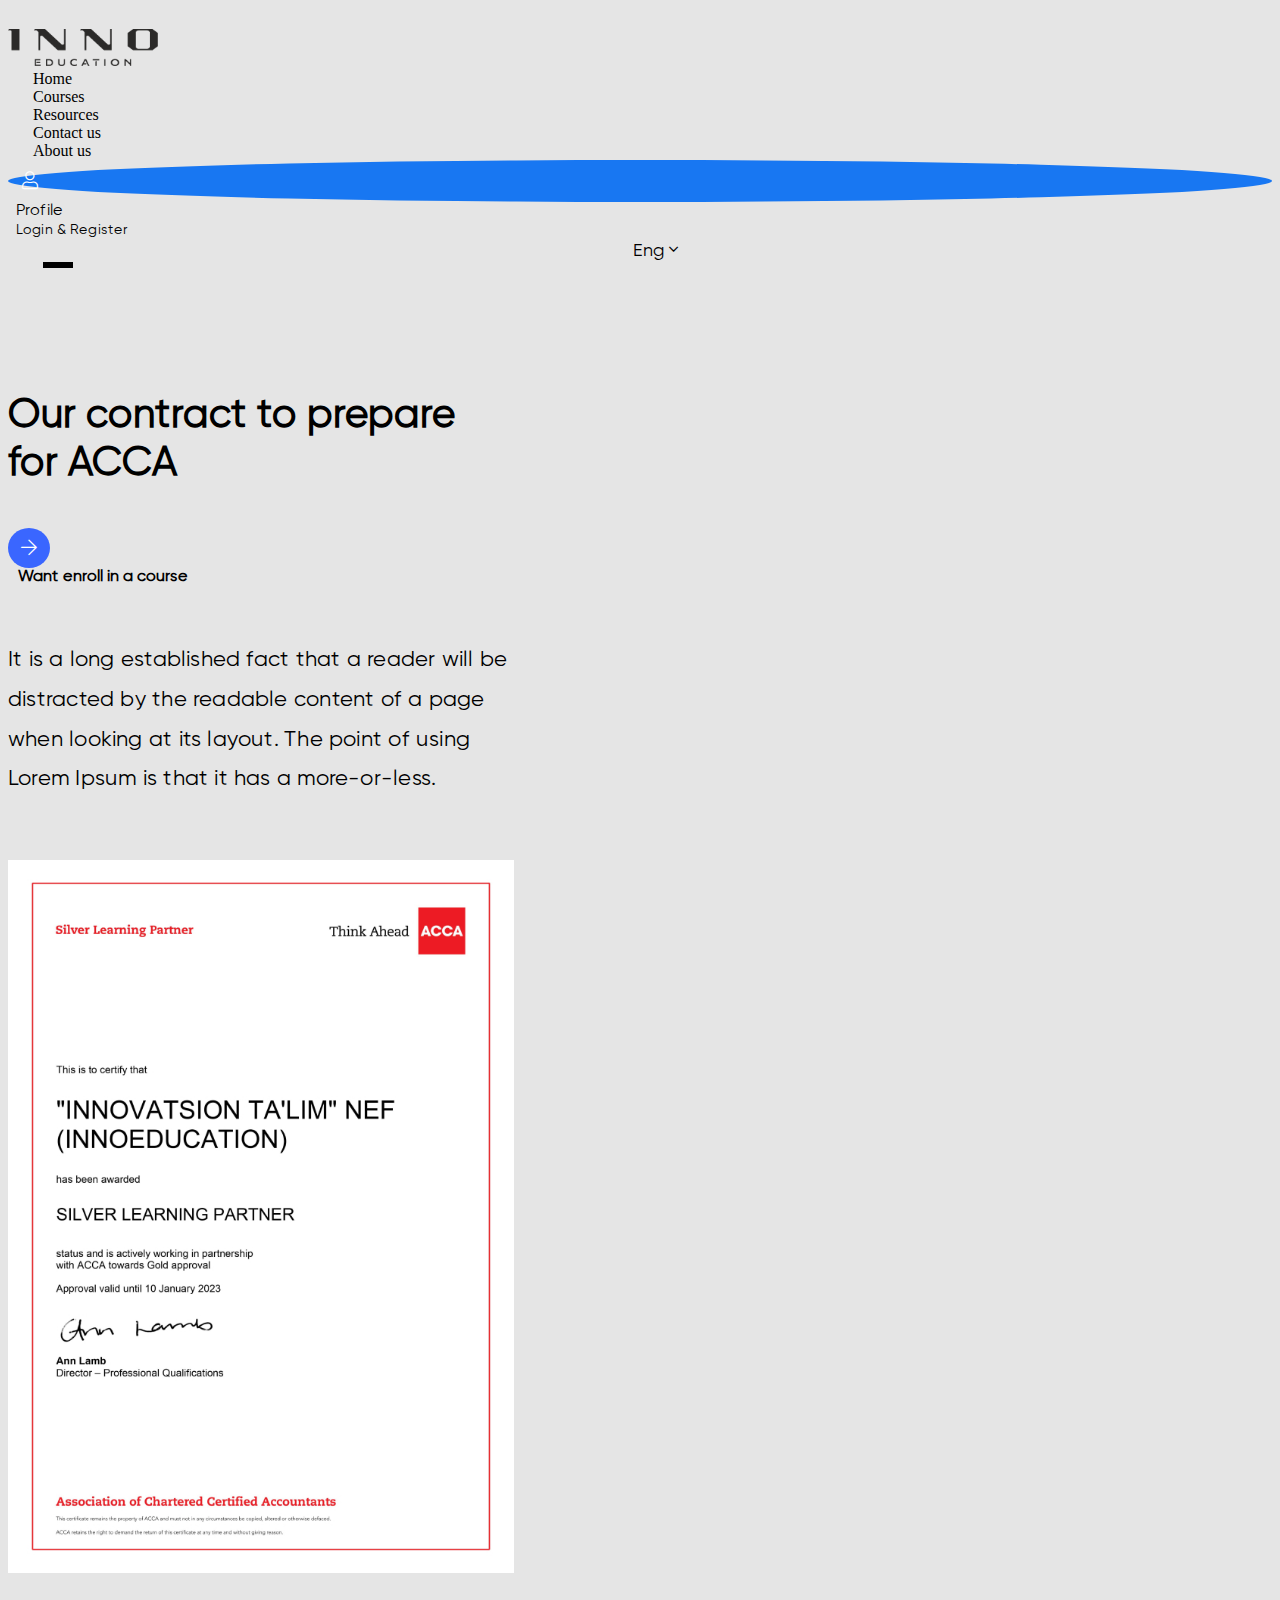
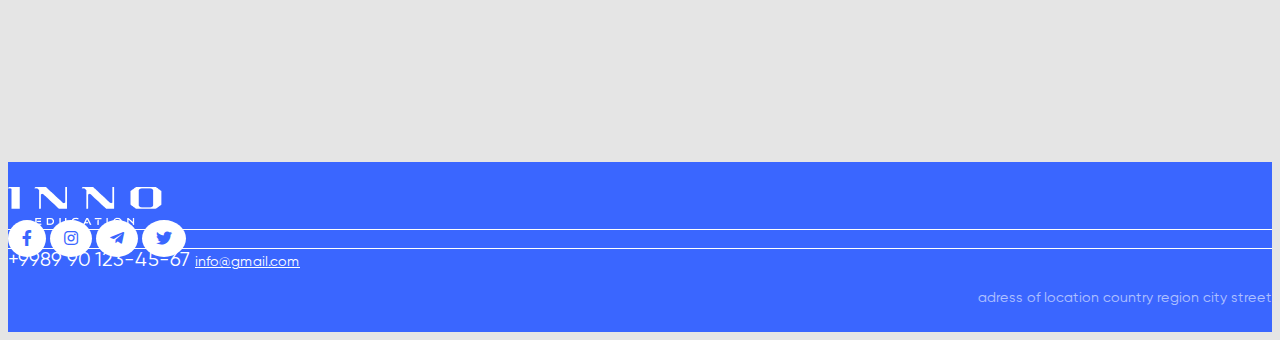
<file: acca.html>
<!DOCTYPE html>
<html lang="en">

<head>
    <meta charset="UTF-8">
    <meta http-equiv="X-UA-Compatible" content="IE=edge">
    <meta name="viewport" content="width=device-width, initial-scale=1.0">
    <link href="https://cdn.jsdelivr.net/npm/bootstrap@5.0.2/dist/css/bootstrap.min.css" rel="stylesheet"
        integrity="sha384-EVSTQN3/azprG1Anm3QDgpJLIm9Nao0Yz1ztcQTwFspd3yD65VohhpuuCOmLASjC" crossorigin="anonymous">
    <link rel="stylesheet" href="css/owl.carousel.min.css">
    <link rel="stylesheet" href="css/owl.theme.default.min.css">
    <link rel="stylesheet" href="./css/style.css">
    <link rel="stylesheet" href="./css/acca.style.css">
    <link rel="stylesheet" href="./css/all.min.css">
    <title>INNO education</title>
</head>

<body>
    <header class="header d-flex flex-column justify-content-between">



        <!-- this is NAV -->
        <nav class="container">
            <div class="d-flex align-items-center justify-content-between">
                <!-- This is LOGO -->
                <div class="logo">
                    <a href="#"><img src="./img/2119009059280.png" alt=""></a>
                </div>



                <!-- This is PAGE LINKS -->
                <div class="links dark">
                    <ul class="d-flex align-items-center menu_ul">
                        <li><a href="./index.html">Home</a></li>
                        <li><a href="./courses.html">Courses</a></li>
                        <li><a href="#">Resources</a></li>
                        <li><a href="#">Contact us</a></li>
                        <li><a href="#">About us</a></li>
                        <li><a href="#">Team</a></li>
                        <li> <a href="#">Careers</a></li>
                        <li><a href="#">FAQS</a></li>

                        <a href="#" class="profile for-display-none d-flex dsnone">
                            <div class="avatar">
                                <i class="fal fa-user"></i>
                            </div>
                            <p>Profile <br> <span>Login & Register</span> </p>
                        </a>


                    </ul>
                </div>

                <!-- this is RIGHT THINGS in nav -->
                <div class="nav-right-things d-flex align-items-center">
                    <!-- this is PROFILE ABOUTS -->
                    <a href="#" class="profile for-displ d-flex">
                        <div class="avatar">
                            <i class="fal fa-user"></i>
                        </div>
                        <p>Profile <br> <span>Login & Register</span> </p>
                    </a>
                    <!-- this is DROPDOWNS -->
                    <div class="lang">
                        <p>Eng <i class="fal fa-angle-down icon"></i></p>
                        <div class="dropdown-itemm">
                            <div class="for-flex d-flex flex-column align-items-center">
                                <a href="#">Uzb</a>
                                <a href="#">Рус</a>
                            </div>
                        </div>
                    </div>
                    <!-- this is BURGER BUTTON -->
                    <div class="burger">
                        <div class="d-flex align-items-center">
                            <div class="lever d-flex flex-column justify-content-between">
                                <div class="first-line"></div>
                                <div class="second-line"></div>
                            </div>
                        </div>
                        <div class="dropdown-itemm2">
                            <div class="for-flex d-flex flex-column align-items-end">
                                <a href="#" class="dropdown-child">Team</a>
                                <a href="#" class="dropdown-child">Careers</a>
                                <a href="#" class="dropdown-child">FAQS</a>
                            </div>
                        </div>
                    </div>
                </div>
        </nav>
    </header>




    <main>


        <section>
            <div class="container">


                <div class="courses-nav d-flex justify-content-between flex-wrap">
                    <h3>Our contract to prepare for ACCA</h3>
                    <a href="#" class="click-here-button d-flex align-items-center">
                        <div class="arrow">
                            <i class="fal fa-arrow-right"></i>
                        </div>
                        <p>Want enroll in a course</p>
                    </a>
                </div>

                <div class="about-acca-p">
                    <p>It is a long established fact that a reader will be distracted by the readable content of a page
                        when looking at its layout. The point of using Lorem Ipsum is that it has a more-or-less.</p>
                </div>

                <div class="img-contract">
                    <img src="./img/0001 1.jpg" alt="">
                </div>
            </div>
        </section>


    </main>












    <footer>
        <div class="container d-flex align-items-center justify-content-between flex-wrap">
            <div class="logo logo-footer col-12 col-lg-3 d-flex justify-content-center"><img src="./img/Logo (1).png"
                    alt=""></div>

            <div class="center-footer d-flex align-items-center justify-content-center col-12 col-lg-6 my-5">
                <div class="line"></div>
                <div class="icons d-flex flex-wrap justify-content-between col-6 m-auto">
                    <a href="#"><i class="fab fa-facebook-f"></i></a>
                    <a href="#"><i class="fab fa-instagram"></i></a>
                    <a href="#"><i class="fab fa-telegram-plane"></i></a>
                    <a href="#"><i class="fab fa-twitter"></i></a>
                </div>
                <div class="line"></div>
            </div>
            <div class="footer-about d-flex flex-column align-items-end col-12 col-lg-2">
                <a href="tel:901234567">+9989 90 123-45-67</a>
                <a href="mailto:info@gmail.com">info@gmail.com</a>
                <p>adress of location country region city street</p>
            </div>
        </div>
    </footer>


    <script src="https://cdn.jsdelivr.net/npm/bootstrap@5.0.2/dist/js/bootstrap.bundle.min.js"
        integrity="sha384-MrcW6ZMFYlzcLA8Nl+NtUVF0sA7MsXsP1UyJoMp4YLEuNSfAP+JcXn/tWtIaxVXM"
        crossorigin="anonymous"></script>

    <script src="./javascript/jquery.js"></script>
    <script src="./javascript/script.js"></script>
    <script src="./javascript/owl.carousel.min.js"></script>

    <!-- <script src="https://kit.fontawesome.com/5d9cae53cf.js" crossorigin="anonymous"></script> -->
</body>

</html>
</file>
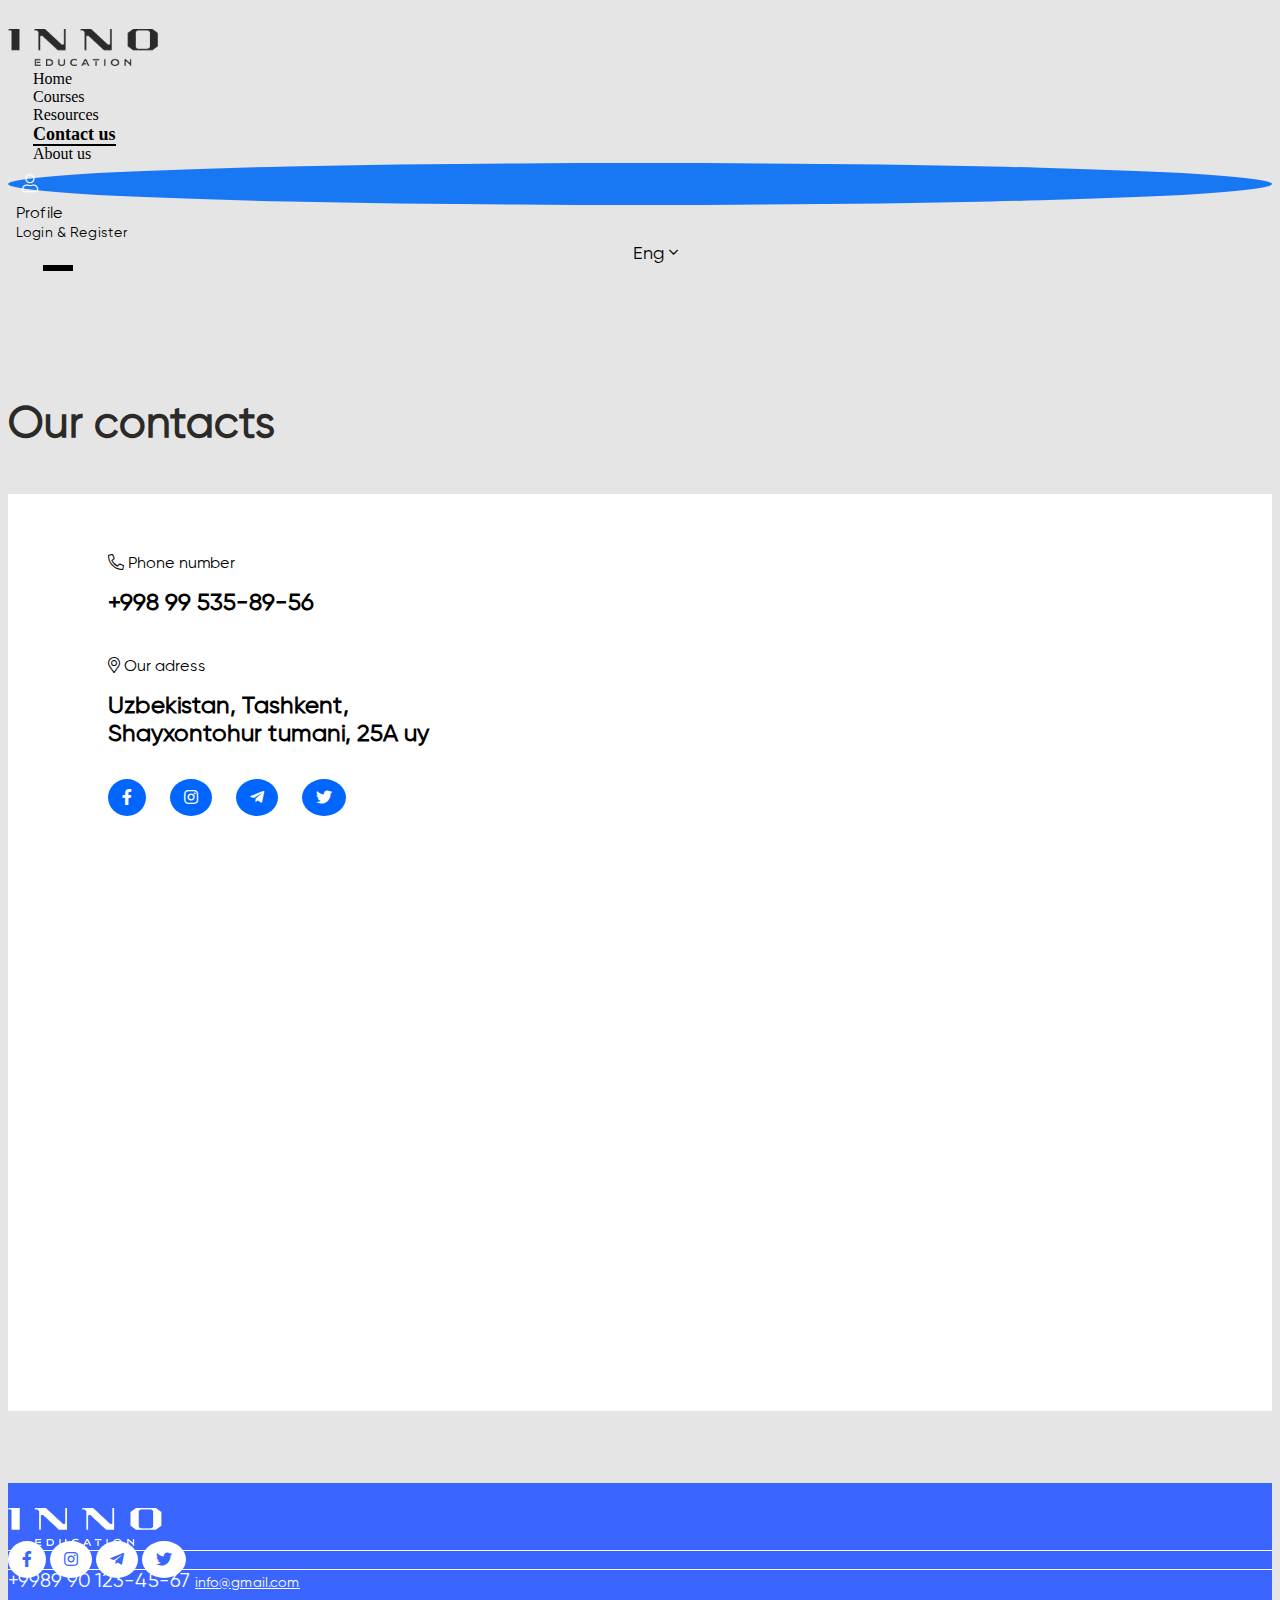
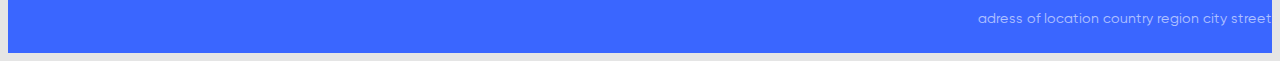
<file: contact-us.html>
<!DOCTYPE html>
<html lang="en">

<head>
    <meta charset="UTF-8">
    <meta http-equiv="X-UA-Compatible" content="IE=edge">
    <meta name="viewport" content="width=device-width, initial-scale=1.0">
    <link href="https://cdn.jsdelivr.net/npm/bootstrap@5.0.2/dist/css/bootstrap.min.css" rel="stylesheet"
        integrity="sha384-EVSTQN3/azprG1Anm3QDgpJLIm9Nao0Yz1ztcQTwFspd3yD65VohhpuuCOmLASjC" crossorigin="anonymous">
    <link rel="stylesheet" href="css/owl.carousel.min.css">
    <link rel="stylesheet" href="css/owl.theme.default.min.css">
    <link rel="stylesheet" href="./css/style.css">
    <link rel="stylesheet" href="./css/acca.style.css">
    <link rel="stylesheet" href="./css/courses.css">
    <link rel="stylesheet" href="./css/our-team.css">
    <link rel="stylesheet" href="./css/all.min.css">
    <title>INNO education</title>
</head>

<body>
    <header class="header d-flex flex-column justify-content-between">



        <!-- this is NAV -->
        <nav class="container">
            <div class="d-flex align-items-center justify-content-between">
                <!-- This is LOGO -->
                <div class="logo">
                    <a href="#"><img src="./img/2119009059280.png" alt=""></a>
                </div>



                <!-- This is PAGE LINKS -->
                <div class="links dark">
                    <ul class="d-flex align-items-center menu_ul">
                        <li><a href="./index.html">Home</a></li>
                        <li><a href="#">Courses</a></li>
                        <li><a href="#">Resources</a></li>
                        <li><a href="#" class="current">Contact us</a></li>
                        <li><a href="#">About us</a></li>
                        <li><a href="#">Team</a></li>
                        <li> <a href="#">Careers</a></li>
                        <li><a href="#">FAQS</a></li>

                        <a href="#" class="profile for-display-none d-flex dsnone">
                            <div class="avatar">
                                <i class="fal fa-user"></i>
                            </div>
                            <p>Profile <br> <span>Login & Register</span> </p>
                        </a>


                    </ul>
                </div>

                <!-- this is RIGHT THINGS in nav -->
                <div class="nav-right-things d-flex align-items-center">
                    <!-- this is PROFILE ABOUTS -->
                    <a href="#" class="profile for-displ d-flex">
                        <div class="avatar">
                            <i class="fal fa-user"></i>
                        </div>
                        <p>Profile <br> <span>Login & Register</span> </p>
                    </a>
                    <!-- this is DROPDOWNS -->
                    <div class="lang">
                        <p>Eng <i class="fal fa-angle-down icon"></i></p>
                        <div class="dropdown-itemm">
                            <div class="for-flex d-flex flex-column align-items-center">
                                <a href="#">Uzb</a>
                                <a href="#">Рус</a>
                            </div>
                        </div>
                    </div>
                    <!-- this is BURGER BUTTON -->
                    <div class="burger">
                        <div class="d-flex align-items-center">
                            <div class="lever d-flex flex-column justify-content-between">
                                <div class="first-line"></div>
                                <div class="second-line"></div>
                            </div>
                        </div>
                        <div class="dropdown-itemm2">
                            <div class="for-flex d-flex flex-column align-items-end">
                                <a href="#" class="dropdown-child">Team</a>
                                <a href="#" class="dropdown-child">Careers</a>
                                <a href="#" class="dropdown-child">FAQS</a>
                            </div>
                        </div>
                    </div>
                </div>
        </nav>
    </header>







    <main>
        <section>

            <div class="container">
                <div class="title-teachers">
                    <p>Our contacts</p>
                </div>
                <div class="contact-us d-flex justify-content-between">
                    <div class="left-abouts">
                        <p><i class="fal fa-phone-alt"></i> Phone number</p>
                        <div class="tel-our"><a href="tel:+998995358956">+998 99 535-89-56 </a></div>
                        
                        <p><i class="fal fa-map-marker-alt"></i> Our adress</p>
                        <p>Uzbekistan, Tashkent, Shayxontohur tumani, 25A uy</p>
                        <div class="icons d-flex flex-wrap left-icons">
                            <a href="#"><i class="fab fa-facebook-f"></i></a>
                            <a href="#"><i class="fab fa-instagram"></i></a>
                            <a href="#"><i class="fab fa-telegram-plane"></i></a>
                            <a href="#"><i class="fab fa-twitter"></i></a>
                        </div>
                    </div>
                    <div class="right-map">
                        <iframe
                            src="https://www.google.com/maps/embed?pb=!1m14!1m8!1m3!1d96021.21885085283!2d69.19384715390625!3d41.22911195550923!3m2!1i1024!2i768!4f13.1!3m3!1m2!1s0x38ae6103a9562925%3A0xb4813d2b98e04d46!2z0KLQsNGI0LrQtdC90YIgMTAwMjA5!5e0!3m2!1sru!2s!4v1634217740724!5m2!1sru!2s"
                            style="border:0;"></iframe>
                    </div>
                </div>
            </div>
        </section>
    </main>








    <footer>
        <div class="container d-flex align-items-center justify-content-between flex-wrap">
            <div class="logo logo-footer col-12 col-lg-3 d-flex justify-content-center"><img src="./img/Logo (1).png"
                    alt=""></div>

            <div class="center-footer d-flex align-items-center justify-content-center col-12 col-lg-6 my-5">
                <div class="line"></div>
                <div class="icons d-flex flex-wrap justify-content-between col-6 m-auto">
                    <a href="#"><i class="fab fa-facebook-f"></i></a>
                    <a href="#"><i class="fab fa-instagram"></i></a>
                    <a href="#"><i class="fab fa-telegram-plane"></i></a>
                    <a href="#"><i class="fab fa-twitter"></i></a>
                </div>
                <div class="line"></div>
            </div>
            <div class="footer-about d-flex flex-column align-items-end col-12 col-lg-2">
                <a href="tel:901234567">+9989 90 123-45-67</a>
                <a href="mailto:info@gmail.com">info@gmail.com</a>
                <p>adress of location country region city street</p>
            </div>
        </div>
    </footer>


    <script src="https://cdn.jsdelivr.net/npm/bootstrap@5.0.2/dist/js/bootstrap.bundle.min.js"
        integrity="sha384-MrcW6ZMFYlzcLA8Nl+NtUVF0sA7MsXsP1UyJoMp4YLEuNSfAP+JcXn/tWtIaxVXM"
        crossorigin="anonymous"></script>

    <script src="./javascript/jquery.js"></script>
    <script src="./javascript/script.js"></script>
    <script src="./javascript/owl.carousel.min.js"></script>

    <!-- <script src="https://kit.fontawesome.com/5d9cae53cf.js" crossorigin="anonymous"></script> -->
</body>

</html>
</file>
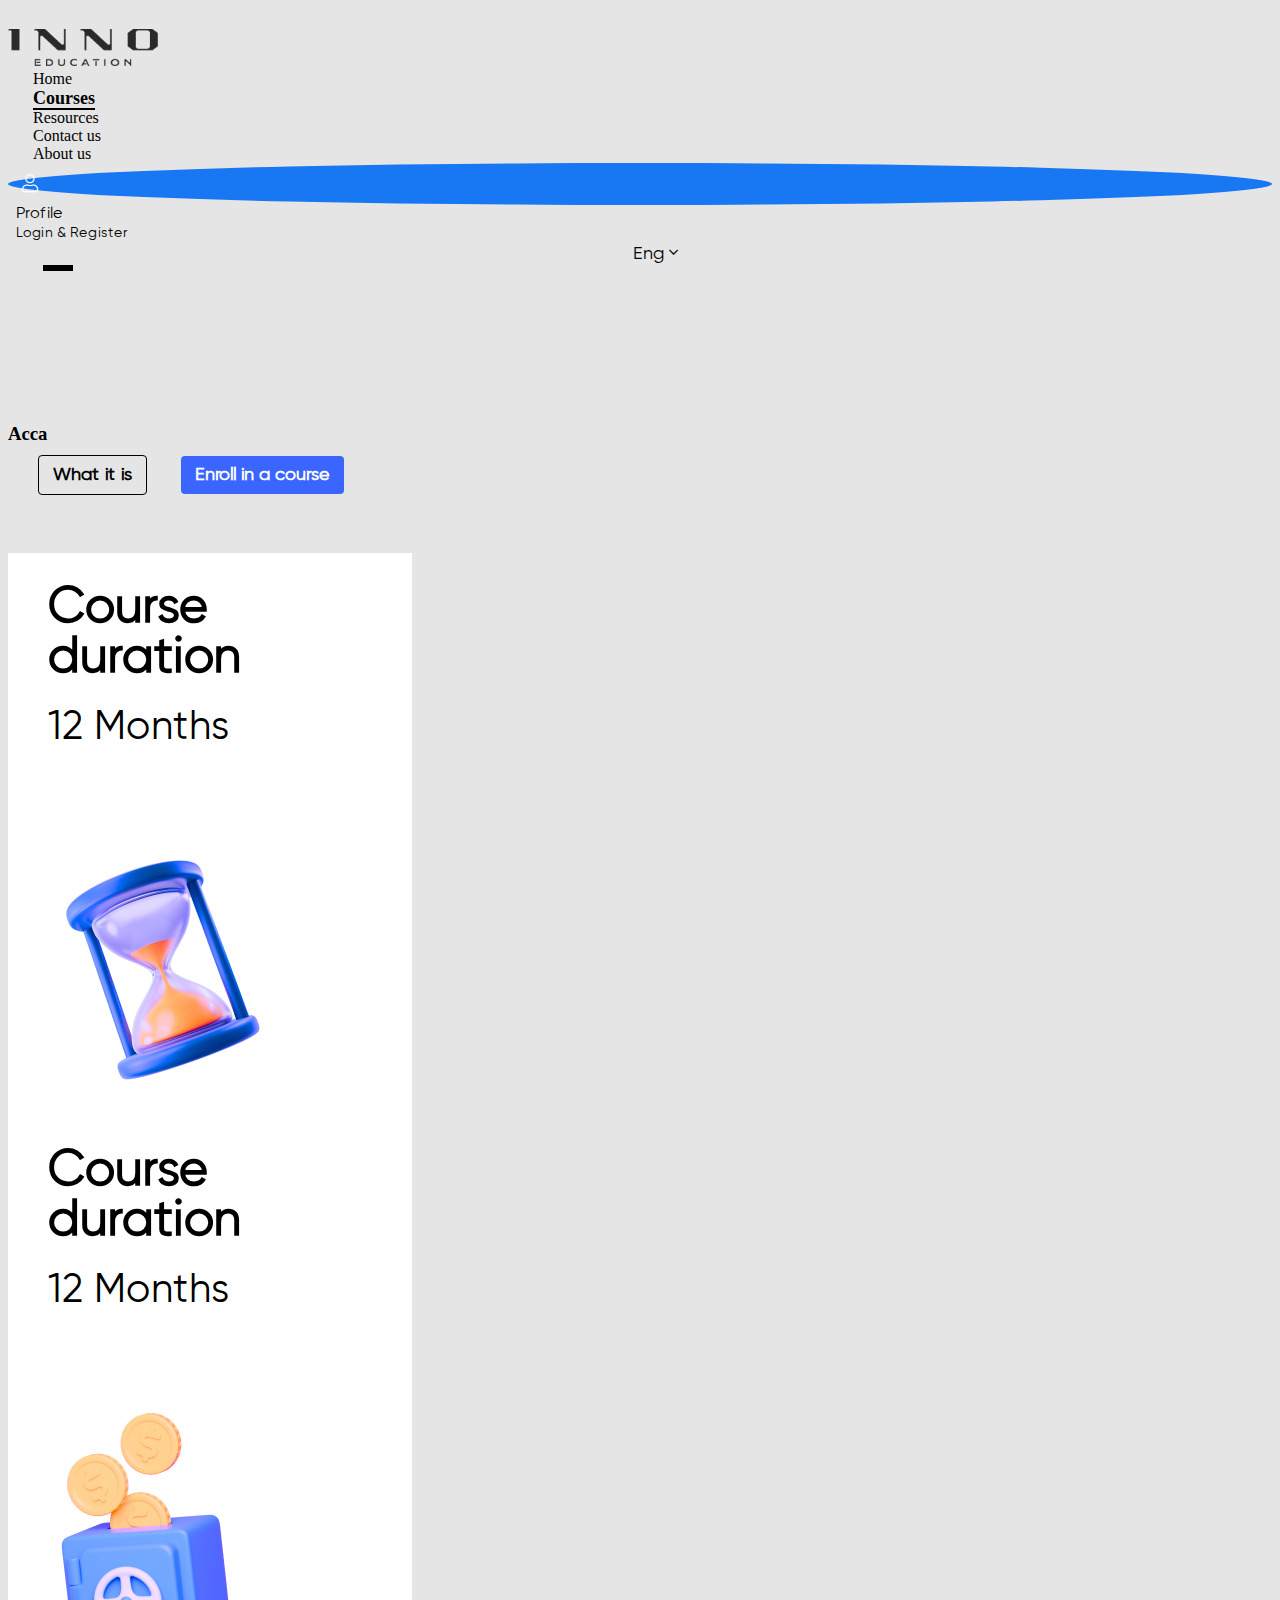
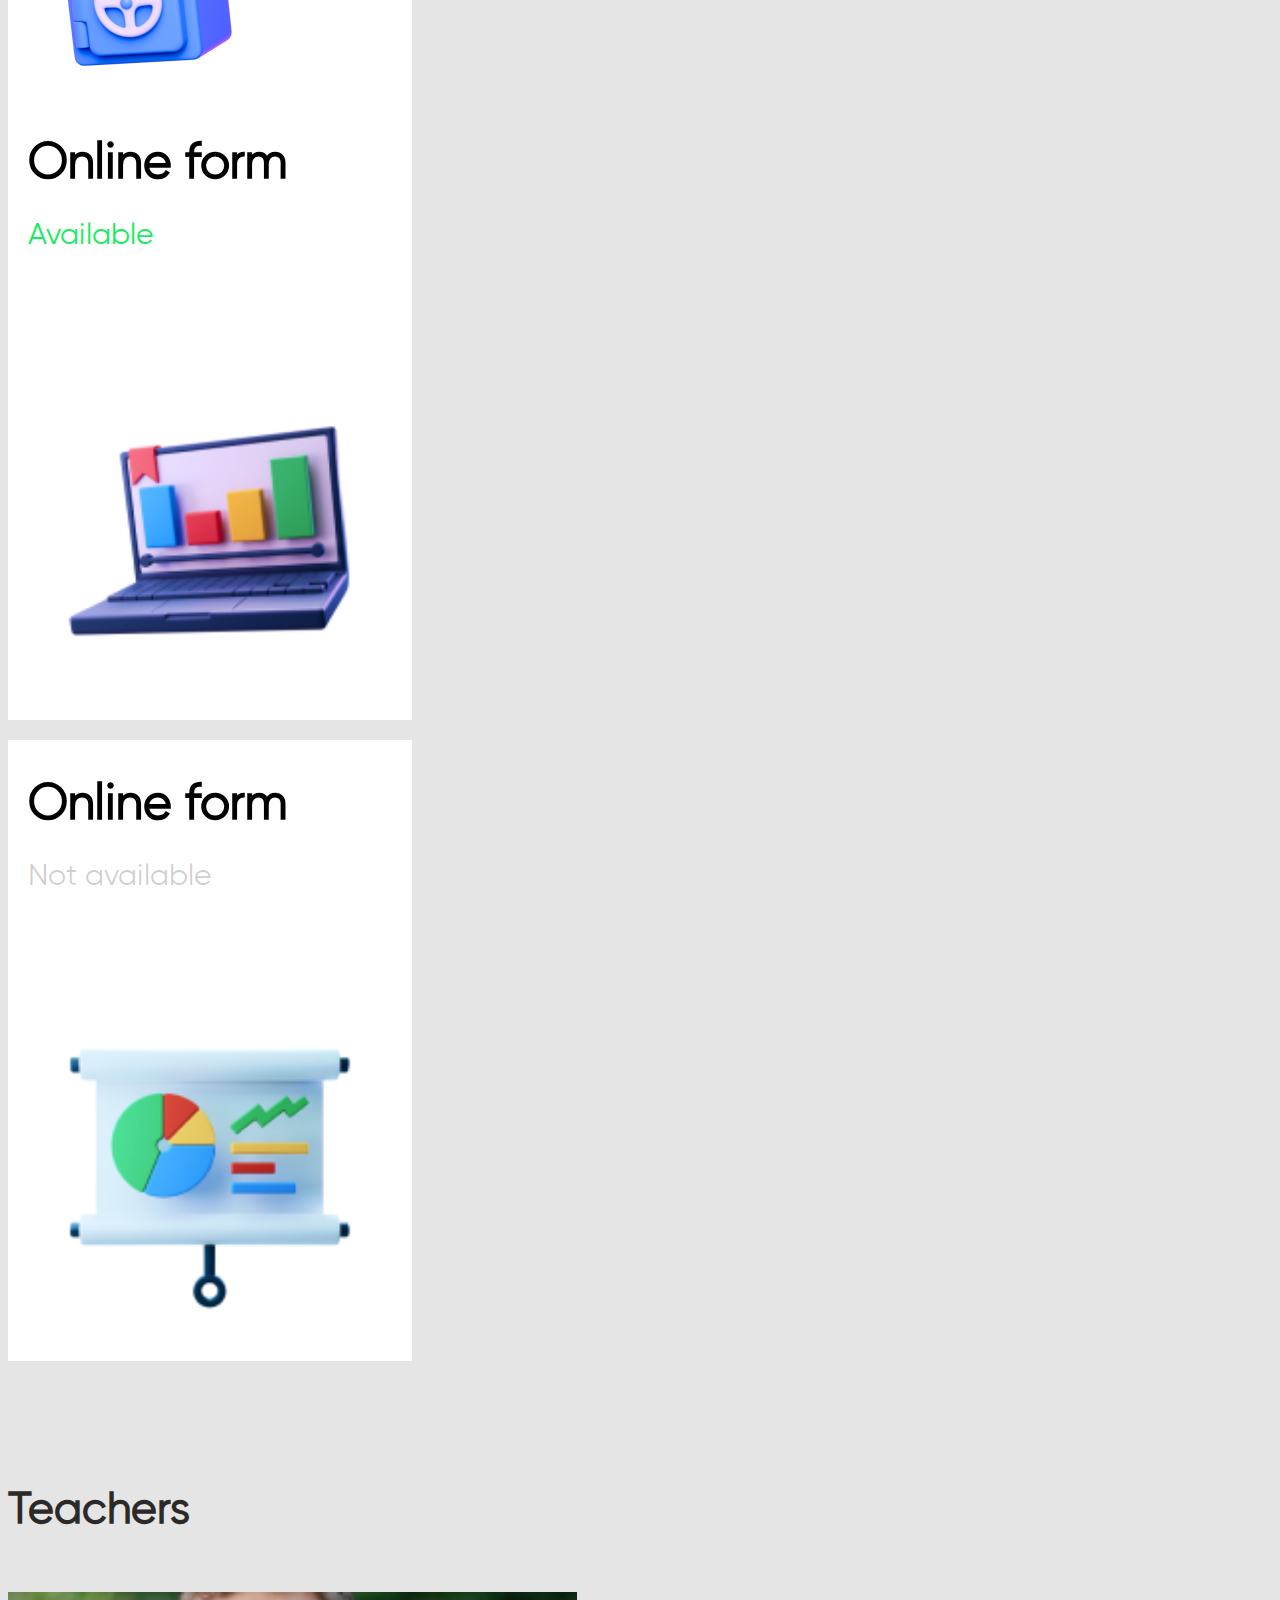
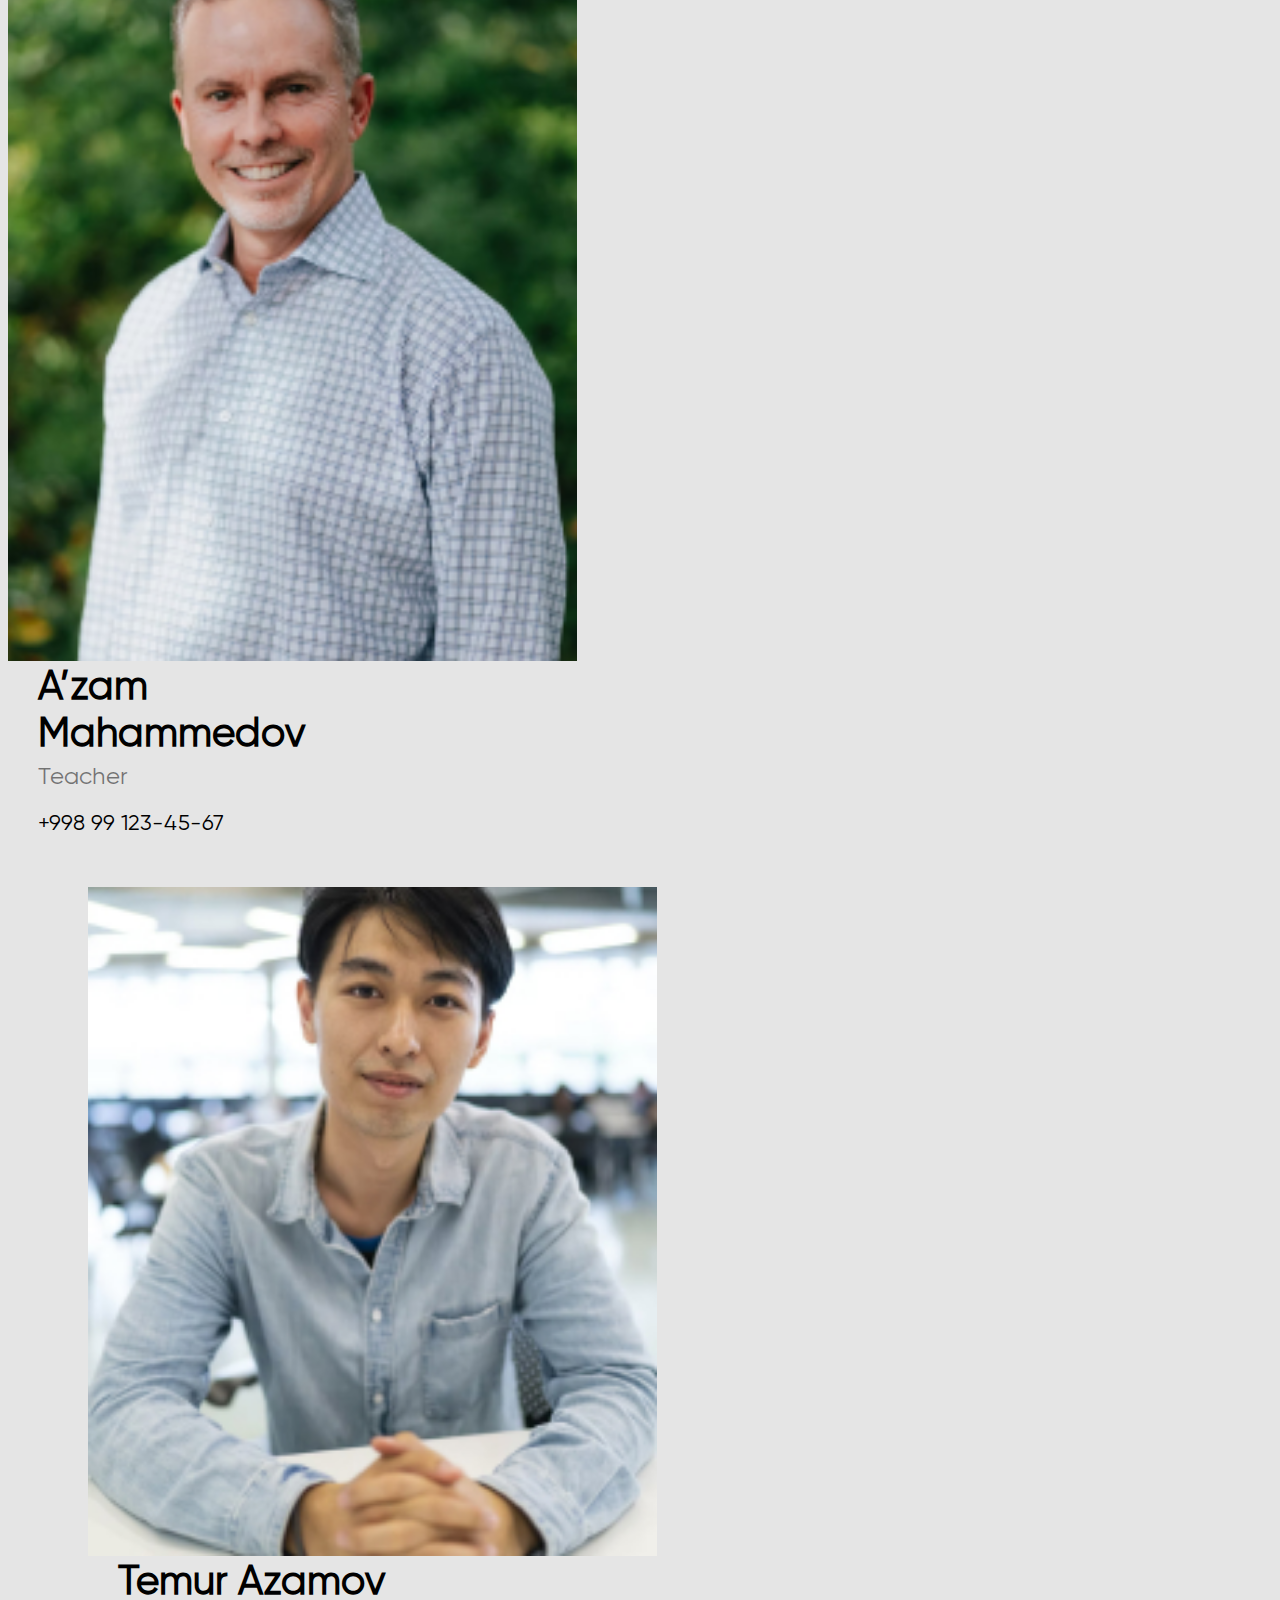
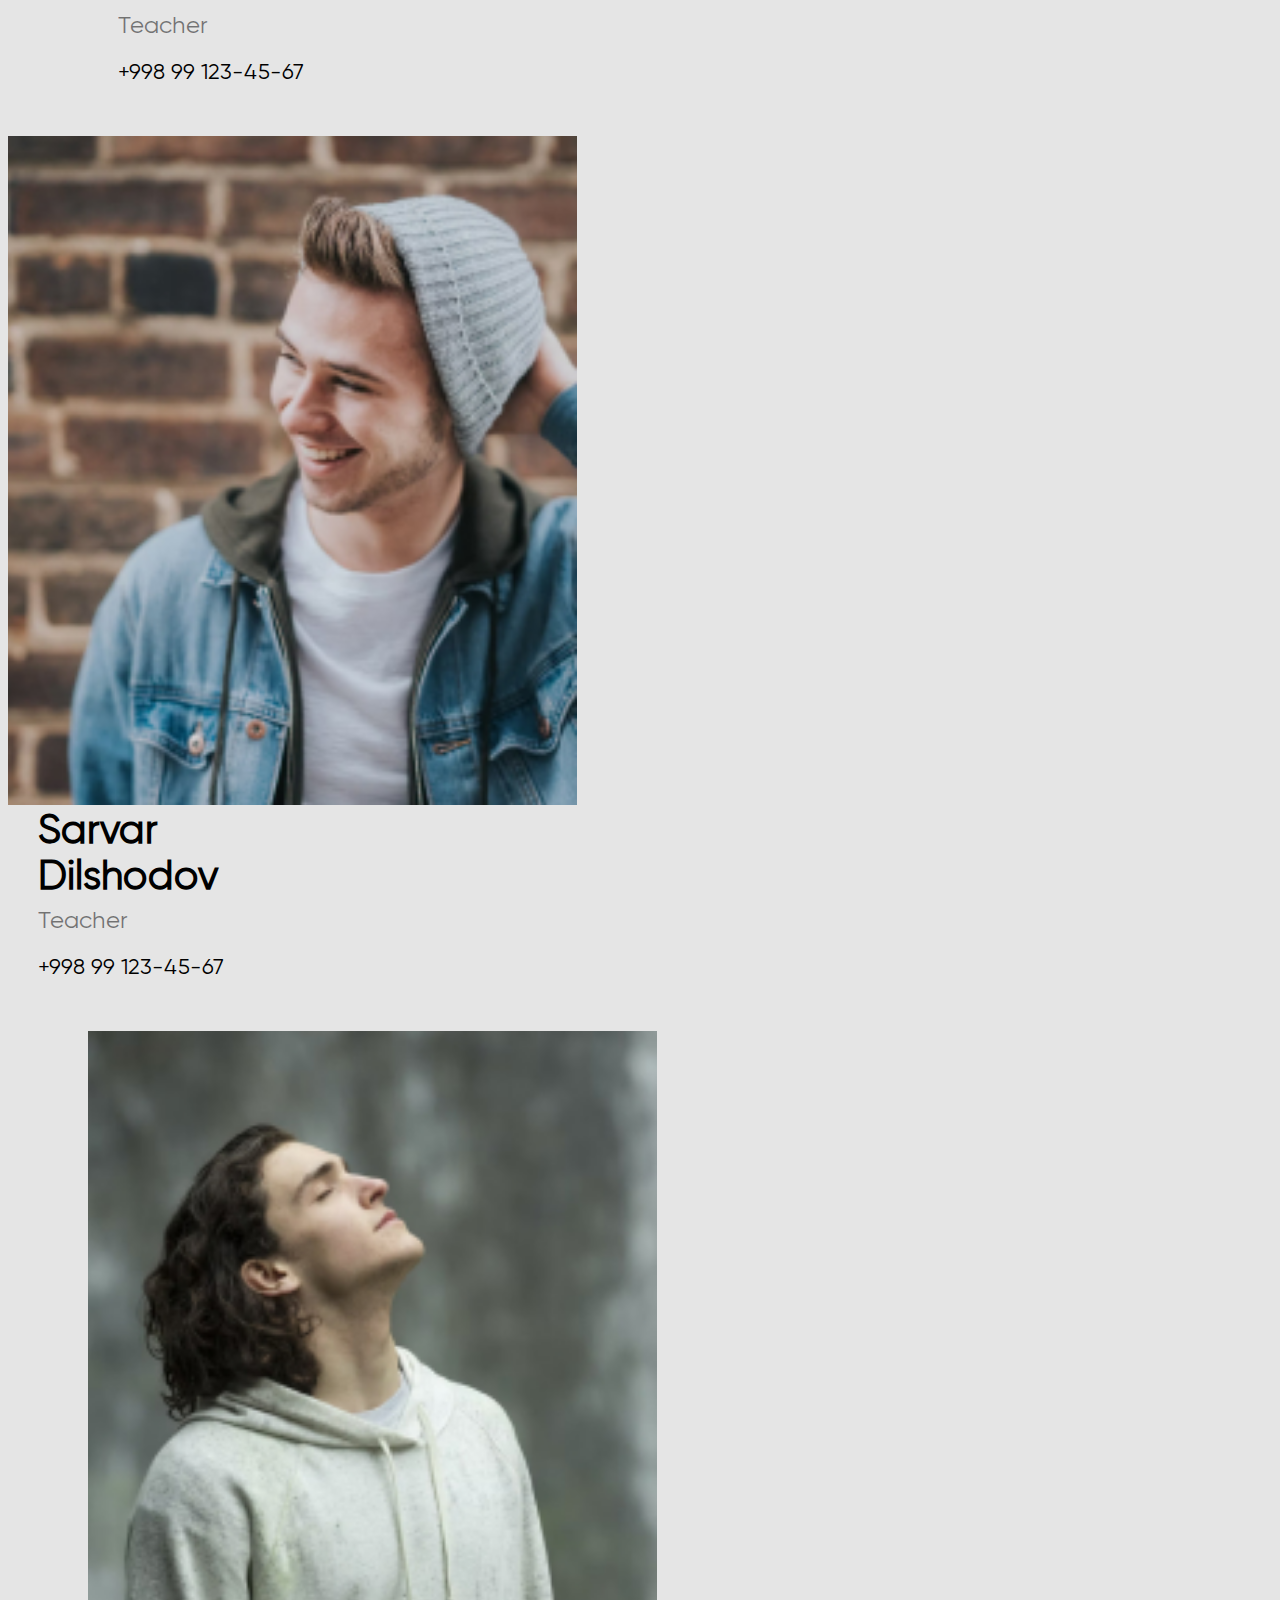
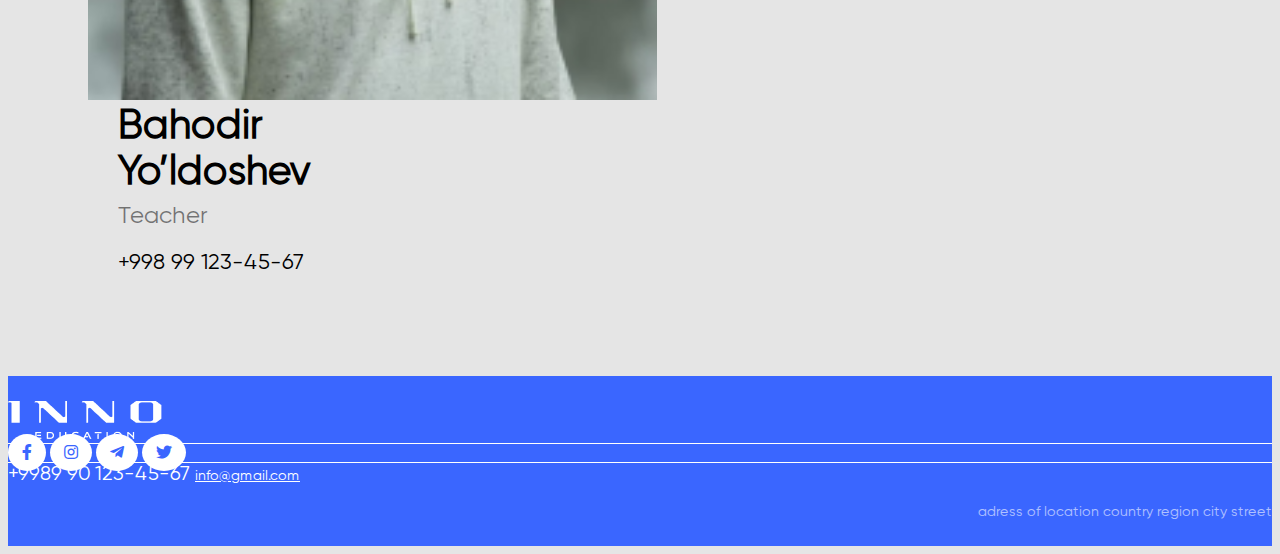
<file: courses.html>
<!DOCTYPE html>
<html lang="en">

<head>
    <meta charset="UTF-8">
    <meta http-equiv="X-UA-Compatible" content="IE=edge">
    <meta name="viewport" content="width=device-width, initial-scale=1.0">
    <link href="https://cdn.jsdelivr.net/npm/bootstrap@5.0.2/dist/css/bootstrap.min.css" rel="stylesheet"
        integrity="sha384-EVSTQN3/azprG1Anm3QDgpJLIm9Nao0Yz1ztcQTwFspd3yD65VohhpuuCOmLASjC" crossorigin="anonymous">
    <link rel="stylesheet" href="css/owl.carousel.min.css">
    <link rel="stylesheet" href="css/owl.theme.default.min.css">
    <link rel="stylesheet" href="./css/style.css">
    <link rel="stylesheet" href="./css/acca.style.css">
    <link rel="stylesheet" href="./css/courses.css">
    <link rel="stylesheet" href="./css/all.min.css">
    <title>INNO education</title>
</head>

<body>
    <header class="header d-flex flex-column justify-content-between">



        <!-- this is NAV -->
        <nav class="container">
            <div class="d-flex align-items-center justify-content-between">
                <!-- This is LOGO -->
                <div class="logo">
                    <a href="#"><img src="./img/2119009059280.png" alt=""></a>
                </div>



                <!-- This is PAGE LINKS -->
                <div class="links dark">
                    <ul class="d-flex align-items-center menu_ul">
                        <li><a href="./index.html">Home</a></li>
                        <li><a href="#" class="current">Courses</a></li>
                        <li><a href="#">Resources</a></li>
                        <li><a href="#">Contact us</a></li>
                        <li><a href="#">About us</a></li>
                        <li><a href="#">Team</a></li>
                        <li> <a href="#">Careers</a></li>
                        <li><a href="#">FAQS</a></li>

                        <a href="#" class="profile for-display-none d-flex dsnone">
                            <div class="avatar">
                                <i class="fal fa-user"></i>
                            </div>
                            <p>Profile <br> <span>Login & Register</span> </p>
                        </a>


                    </ul>
                </div>

                <!-- this is RIGHT THINGS in nav -->
                <div class="nav-right-things d-flex align-items-center">
                    <!-- this is PROFILE ABOUTS -->
                    <a href="#" class="profile for-displ d-flex">
                        <div class="avatar">
                            <i class="fal fa-user"></i>
                        </div>
                        <p>Profile <br> <span>Login & Register</span> </p>
                    </a>
                    <!-- this is DROPDOWNS -->
                    <div class="lang">
                        <p>Eng <i class="fal fa-angle-down icon"></i></p>
                        <div class="dropdown-itemm">
                            <div class="for-flex d-flex flex-column align-items-center">
                                <a href="#">Uzb</a>
                                <a href="#">Рус</a>
                            </div>
                        </div>
                    </div>
                    <!-- this is BURGER BUTTON -->
                    <div class="burger">
                        <div class="d-flex align-items-center">
                            <div class="lever d-flex flex-column justify-content-between">
                                <div class="first-line"></div>
                                <div class="second-line"></div>
                            </div>
                        </div>
                        <div class="dropdown-itemm2">
                            <div class="for-flex d-flex flex-column align-items-end">
                                <a href="#" class="dropdown-child">Team</a>
                                <a href="#" class="dropdown-child">Careers</a>
                                <a href="#" class="dropdown-child">FAQS</a>
                            </div>
                        </div>
                    </div>
                </div>
        </nav>
    </header>




    <main>


        <section>
            <div class="container">

                <div class="title d-flex justify-content-between">
                    <h3>Acca</h3>
                    <div class="buttons d-flex flex-wrap">
                        <a href="#">What it is</a>
                        <a href="#">Enroll in a course</a>
                    </div>
                </div>


                <div class="about-courses d-flex justify-content-between flex-wrap">
                    <div class="left2-course">
                        <div class="inner d-flex flex-column justify-content-between">
                            <div class="reference">
                                <p>Course duration</p>
                                <p>12 Months</p>
                            </div>
                            <div class="img-reference d-flex justify-content-end">
                                <img src="./img/Mask Group (4).png" alt="">
                            </div>
                        </div>
                    </div>
                    <div class="center2-course">
                        <div class="inner d-flex flex-column justify-content-between">
                            <div class="reference">
                                <p>Course duration</p>
                                <p>12 Months</p>
                            </div>
                            <div class="img-reference d-flex justify-content-end">
                                <img src="./img/Mask Group (5).png" alt="">
                            </div>
                        </div>
                    </div>
                    <div class="right2-course">
                        <div class="top2-course">
                            <div class="inner2 d-flex">
                                <div class="reference for-two-p">
                                    <p>Online form</p>
                                    <p>Available</p>
                                </div>
                                <div class="img-top">
                                    <img src="./img/5143505 1.png" alt="">
                                </div>
                            </div>
                        </div>


                        <div class="bottom2-course">
                            <div class="inner2 d-flex">
                                <div class="reference for-two-p not-aviable">
                                    <p>Online form</p>
                                    <p>Not available</p>
                                </div>
                                <div class="img-top">
                                    <img src="./img/5142968 1.png" alt="">
                                </div>
                            </div>
                        </div>
                    </div>
                </div>



                <div class="teachers">

                    <div class="title-teachers">
                        <p>Teachers</p>
                    </div>

                    <div class="teachers-flexer d-flex flex-wrap">


                        <div class="teacher d-flex align-items-center flex-wrap">
                            <a href="#">
                            <div class="teacher-img">

                                <img src="./img/Rectangle 1702.jpg" alt="">
                            </div>
                            <div class="teacher-info">
                                <p>A’zam Mahammedov</p>
                                <p>Teacher</p>
                                <a href="tel:+998-99-123-45-67">+998 99 123-45-67</a>
                            </div>
                            </a>
                        </div>

                        <div class="teacher d-flex align-items-center flex-wrap">
                            <a href="#">
                            <div class="teacher-img">

                                <img src="./img/Rectangle 1703.jpg" alt="">
                            </div>
                            <div class="teacher-info">
                                <p>Temur Azamov</p>
                                <p>Teacher</p>
                                <a href="tel:+998-99-123-45-67">+998 99 123-45-67</a>
                            </div></a>
                        </div>

                        <div class="teacher d-flex align-items-center flex-wrap">
                            <a href="#">
                            <div class="teacher-img">

                                <img src="./img/Rectangle 1705.jpg" alt="">
                            </div>
                            <div class="teacher-info">
                                <p>Sarvar
                                    Dilshodov</p>
                                <p>Teacher</p>
                                <a href="tel:+998-99-123-45-67">+998 99 123-45-67</a>
                            </div>
                        </a>
                        </div>
                        <div class="teacher d-flex align-items-center flex-wrap">
                            <a href="#">
                            <div class="teacher-img">

                                <img src="./img/Rectangle 1704.jpg" alt="">
                            </div>
                            <div class="teacher-info">
                                <p>Bahodir 
                                    Yo’ldoshev</p>
                                <p>Teacher</p>
                                <a href="tel:+998-99-123-45-67">+998 99 123-45-67</a>
                            </div>
                        </a>
                        </div>
                    </div>
                </div>

            </div>
            </div>
        </section>


    </main>












    <footer>
        <div class="container d-flex align-items-center justify-content-between flex-wrap">
            <div class="logo logo-footer col-12 col-lg-3 d-flex justify-content-center"><img src="./img/Logo (1).png"
                    alt=""></div>

            <div class="center-footer d-flex align-items-center justify-content-center col-12 col-lg-6 my-5">
                <div class="line"></div>
                <div class="icons d-flex flex-wrap justify-content-between col-6 m-auto">
                    <a href="#"><i class="fab fa-facebook-f"></i></a>
                    <a href="#"><i class="fab fa-instagram"></i></a>
                    <a href="#"><i class="fab fa-telegram-plane"></i></a>
                    <a href="#"><i class="fab fa-twitter"></i></a>
                </div>
                <div class="line"></div>
            </div>
            <div class="footer-about d-flex flex-column align-items-end col-12 col-lg-2">
                <a href="tel:901234567">+9989 90 123-45-67</a>
                <a href="mailto:info@gmail.com">info@gmail.com</a>
                <p>adress of location country region city street</p>
            </div>
        </div>
    </footer>


    <script src="https://cdn.jsdelivr.net/npm/bootstrap@5.0.2/dist/js/bootstrap.bundle.min.js"
        integrity="sha384-MrcW6ZMFYlzcLA8Nl+NtUVF0sA7MsXsP1UyJoMp4YLEuNSfAP+JcXn/tWtIaxVXM"
        crossorigin="anonymous"></script>

    <script src="./javascript/jquery.js"></script>
    <script src="./javascript/script.js"></script>
    <script src="./javascript/owl.carousel.min.js"></script>

    <!-- <script src="https://kit.fontawesome.com/5d9cae53cf.js" crossorigin="anonymous"></script> -->
</body>

</html>
</file>
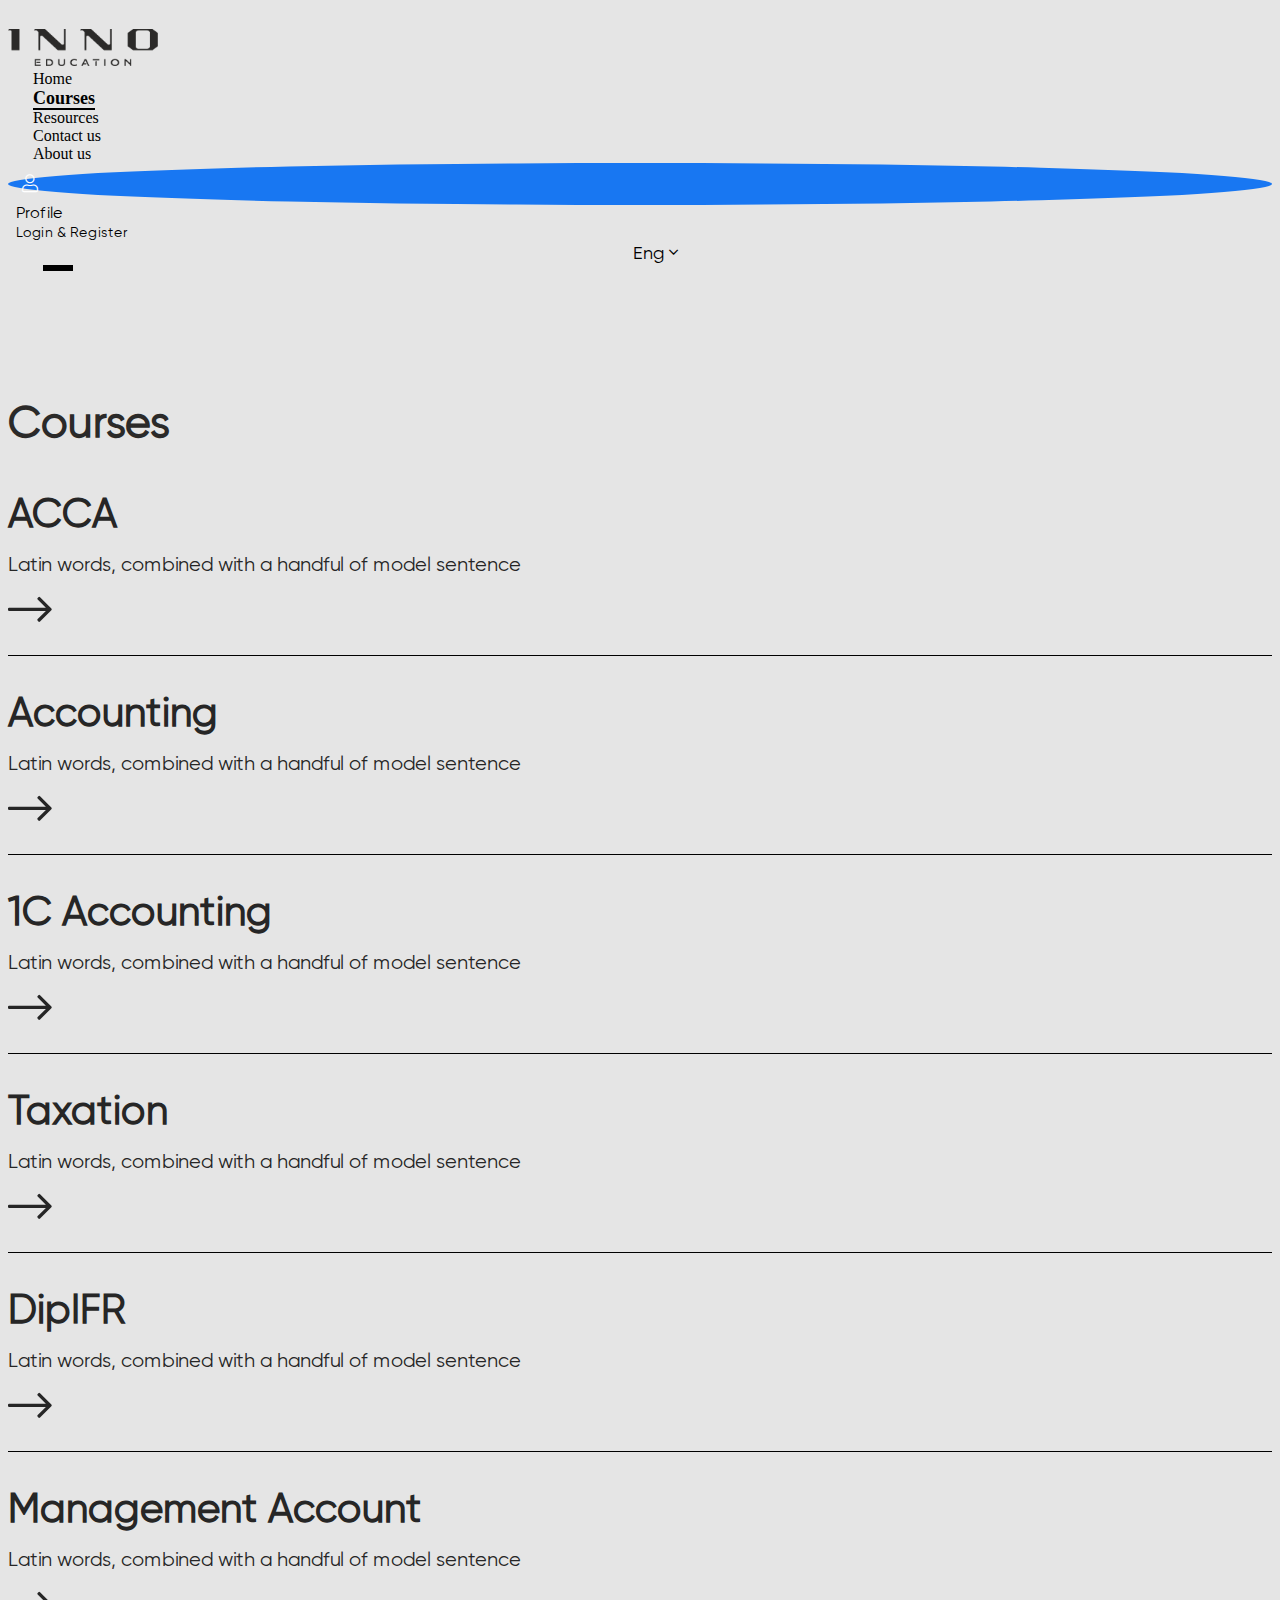
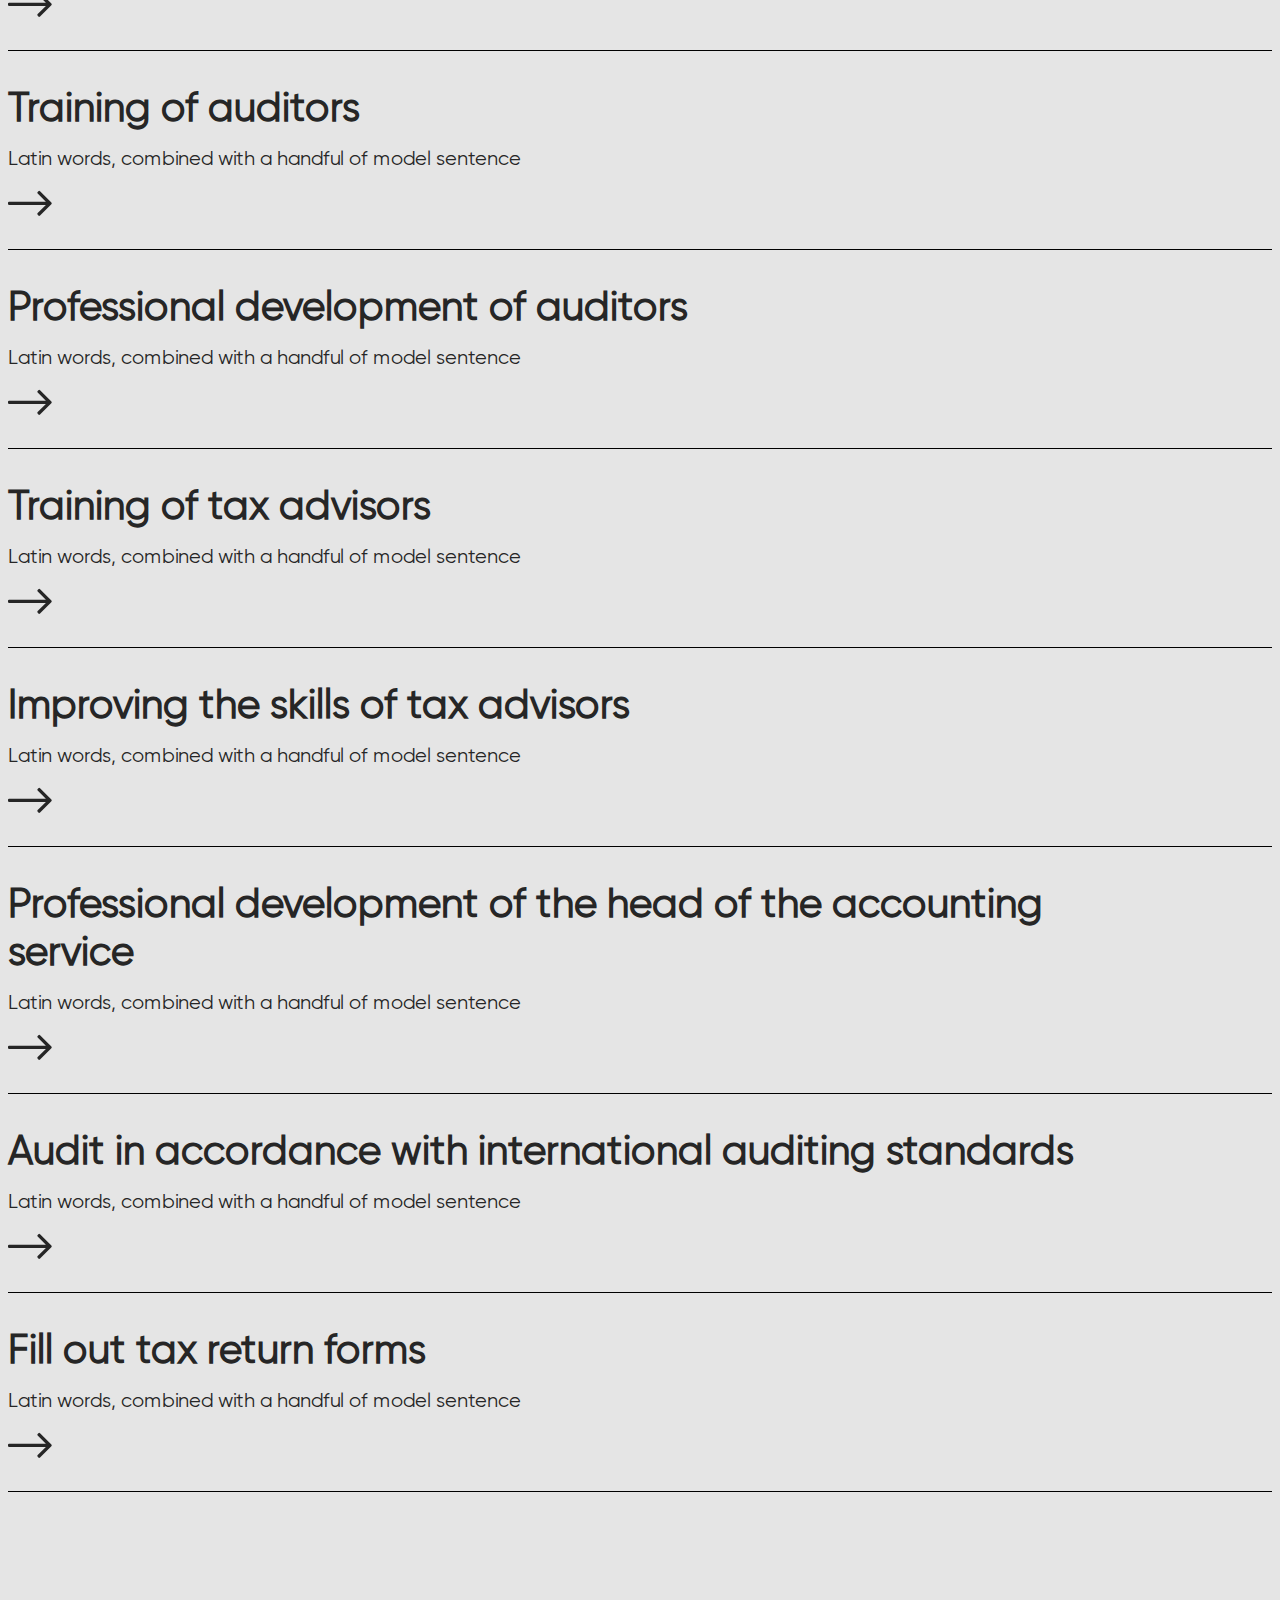
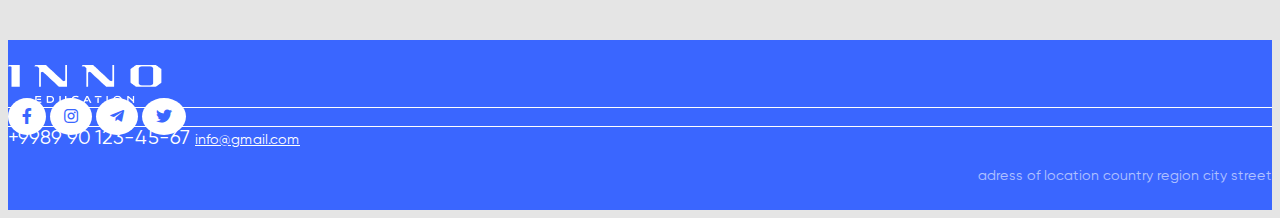
<file: courses2.html>
<!DOCTYPE html>
<html lang="en">

<head>
    <meta charset="UTF-8">
    <meta http-equiv="X-UA-Compatible" content="IE=edge">
    <meta name="viewport" content="width=device-width, initial-scale=1.0">
    <link href="https://cdn.jsdelivr.net/npm/bootstrap@5.0.2/dist/css/bootstrap.min.css" rel="stylesheet"
        integrity="sha384-EVSTQN3/azprG1Anm3QDgpJLIm9Nao0Yz1ztcQTwFspd3yD65VohhpuuCOmLASjC" crossorigin="anonymous">
    <link rel="stylesheet" href="css/owl.carousel.min.css">
    <link rel="stylesheet" href="css/owl.theme.default.min.css">
    <link rel="stylesheet" href="./css/style.css">
    <link rel="stylesheet" href="./css/acca.style.css">
    <link rel="stylesheet" href="./css/courses.css">
    <link rel="stylesheet" href="./css/all.min.css">
    <title>INNO education</title>
</head>

<body>
    <header class="header d-flex flex-column justify-content-between">



        <!-- this is NAV -->
        <nav class="container">
            <div class="d-flex align-items-center justify-content-between">
                <!-- This is LOGO -->
                <div class="logo">
                    <a href="#"><img src="./img/2119009059280.png" alt=""></a>
                </div>



                <!-- This is PAGE LINKS -->
                <div class="links dark">
                    <ul class="d-flex align-items-center menu_ul">
                        <li><a href="./index.html">Home</a></li>
                        <li><a href="#" class="current">Courses</a></li>
                        <li><a href="#">Resources</a></li>
                        <li><a href="#">Contact us</a></li>
                        <li><a href="#">About us</a></li>
                        <li><a href="#">Team</a></li>
                        <li> <a href="#">Careers</a></li>
                        <li><a href="#">FAQS</a></li>

                        <a href="#" class="profile for-display-none d-flex dsnone">
                            <div class="avatar">
                                <i class="fal fa-user"></i>
                            </div>
                            <p>Profile <br> <span>Login & Register</span> </p>
                        </a>


                    </ul>
                </div>

                <!-- this is RIGHT THINGS in nav -->
                <div class="nav-right-things d-flex align-items-center">
                    <!-- this is PROFILE ABOUTS -->
                    <a href="#" class="profile for-displ d-flex">
                        <div class="avatar">
                            <i class="fal fa-user"></i>
                        </div>
                        <p>Profile <br> <span>Login & Register</span> </p>
                    </a>
                    <!-- this is DROPDOWNS -->
                    <div class="lang">
                        <p>Eng <i class="fal fa-angle-down icon"></i></p>
                        <div class="dropdown-itemm">
                            <div class="for-flex d-flex flex-column align-items-center">
                                <a href="#">Uzb</a>
                                <a href="#">Рус</a>
                            </div>
                        </div>
                    </div>
                    <!-- this is BURGER BUTTON -->
                    <div class="burger">
                        <div class="d-flex align-items-center">
                            <div class="lever d-flex flex-column justify-content-between">
                                <div class="first-line"></div>
                                <div class="second-line"></div>
                            </div>
                        </div>
                        <div class="dropdown-itemm2">
                            <div class="for-flex d-flex flex-column align-items-end">
                                <a href="#" class="dropdown-child">Team</a>
                                <a href="#" class="dropdown-child">Careers</a>
                                <a href="#" class="dropdown-child">FAQS</a>
                            </div>
                        </div>
                    </div>
                </div>
        </nav>
    </header>




    <main>


        <section>

            <div class="container">

                <div class="title-teachers">
                    <p>Courses</p>
                </div>
                <div class="courses">
                    <div class="courses-link d-flex align-items-center justify-content-between flex-wrap">
                        <div class="section-for-about">
                            <p>ACCA</p>
                            <p>Latin words, combined with a handful of model sentence</p>
                        </div>
                        <a href="#"><i class="fal fa-long-arrow-right"></i></a>
                    </div>
                    <div class="courses-link d-flex align-items-center justify-content-between flex-wrap">
                        <div class="section-for-about">
                            <p>Accounting</p>
                            <p>Latin words, combined with a handful of model sentence</p>
                        </div>
                        <a href="#"><i class="fal fa-long-arrow-right"></i></a>
                    </div>
                    <div class="courses-link d-flex align-items-center justify-content-between flex-wrap">
                        <div class="section-for-about">
                            <p>1C Accounting</p>
                            <p>Latin words, combined with a handful of model sentence</p>
                        </div>
                        <a href="#"><i class="fal fa-long-arrow-right"></i></a>
                    </div>
                    <div class="courses-link d-flex align-items-center justify-content-between flex-wrap">
                        <div class="section-for-about">
                            <p>Taxation</p>
                            <p>Latin words, combined with a handful of model sentence</p>
                        </div>
                        <a href="#"><i class="fal fa-long-arrow-right"></i></a>
                    </div>
                    <div class="courses-link d-flex align-items-center justify-content-between flex-wrap">
                        <div class="section-for-about">
                            <p>DipIFR</p>
                            <p>Latin words, combined with a handful of model sentence</p>
                        </div>
                        <a href="#"><i class="fal fa-long-arrow-right"></i></a>
                    </div>

                    <div class="courses-link d-flex align-items-center justify-content-between flex-wrap">
                        <div class="section-for-about">
                            <p>Management Account</p>
                            <p>Latin words, combined with a handful of model sentence</p>
                        </div>
                        <a href="#"><i class="fal fa-long-arrow-right"></i></a>
                    </div>

                    <div class="courses-link d-flex align-items-center justify-content-between flex-wrap">
                        <div class="section-for-about">
                            <p>Law</p>
                            <p>Latin words, combined with a handful of model sentence</p>
                        </div>
                        <a href="#"><i class="fal fa-long-arrow-right"></i></a>
                    </div>

                    <div class="courses-link d-flex align-items-center justify-content-between flex-wrap">
                        <div class="section-for-about">
                            <p>Financial Management</p>
                            <p>Latin words, combined with a handful of model sentence</p>
                        </div>
                        <a href="#"><i class="fal fa-long-arrow-right"></i></a>
                    </div>

                    <div class="courses-link d-flex align-items-center justify-content-between flex-wrap">
                        <div class="section-for-about">
                            <p>Training of auditors</p>
                            <p>Latin words, combined with a handful of model sentence</p>
                        </div>
                        <a href="#"><i class="fal fa-long-arrow-right"></i></a>
                    </div>

                    <div class="courses-link d-flex align-items-center justify-content-between flex-wrap">
                        <div class="section-for-about">
                            <p>Professional development of auditors</p>
                            <p>Latin words, combined with a handful of model sentence</p>
                        </div>
                        <a href="#"><i class="fal fa-long-arrow-right"></i></a>
                    </div>
                    <div class="courses-link d-flex align-items-center justify-content-between flex-wrap">
                        <div class="section-for-about">
                            <p>Training of tax advisors</p>
                            <p>Latin words, combined with a handful of model sentence</p>
                        </div>
                        <a href="#"><i class="fal fa-long-arrow-right"></i></a>
                    </div>

                    <div class="courses-link d-flex align-items-center justify-content-between flex-wrap">
                        <div class="section-for-about">
                            <p>Improving the skills of tax advisors</p>
                            <p>Latin words, combined with a handful of model sentence</p>
                        </div>
                        <a href="#"><i class="fal fa-long-arrow-right"></i></a>
                    </div>

                    <div class="courses-link d-flex align-items-center justify-content-between flex-wrap">
                        <div class="section-for-about">
                            <p>Professional development of the head of the accounting service</p>
                            <p>Latin words, combined with a handful of model sentence</p>
                        </div>
                        <a href="#"><i class="fal fa-long-arrow-right"></i></a>
                    </div>

                    <div class="courses-link d-flex align-items-center justify-content-between flex-wrap">
                        <div class="section-for-about">
                            <p>Audit in accordance with international auditing standards</p>
                            <p>Latin words, combined with a handful of model sentence</p>
                        </div>
                        <a href="#"><i class="fal fa-long-arrow-right"></i></a>
                    </div>

                    <div class="courses-link d-flex align-items-center justify-content-between flex-wrap">
                        <div class="section-for-about">
                            <p>Fill out tax return forms</p>
                            <p>Latin words, combined with a handful of model sentence</p>
                        </div>
                        <a href="#"><i class="fal fa-long-arrow-right"></i></a>
                    </div>
                </div>
            </div>

        </section>


    </main>












    <footer>
        <div class="container d-flex align-items-center justify-content-between flex-wrap">
            <div class="logo logo-footer col-12 col-lg-3 d-flex justify-content-center"><img src="./img/Logo (1).png"
                    alt=""></div>

            <div class="center-footer d-flex align-items-center justify-content-center col-12 col-lg-6 my-5">
                <div class="line"></div>
                <div class="icons d-flex flex-wrap justify-content-between col-6 m-auto">
                    <a href="#"><i class="fab fa-facebook-f"></i></a>
                    <a href="#"><i class="fab fa-instagram"></i></a>
                    <a href="#"><i class="fab fa-telegram-plane"></i></a>
                    <a href="#"><i class="fab fa-twitter"></i></a>
                </div>
                <div class="line"></div>
            </div>
            <div class="footer-about d-flex flex-column align-items-end col-12 col-lg-2">
                <a href="tel:901234567">+9989 90 123-45-67</a>
                <a href="mailto:info@gmail.com">info@gmail.com</a>
                <p>adress of location country region city street</p>
            </div>
        </div>
    </footer>


    <script src="https://cdn.jsdelivr.net/npm/bootstrap@5.0.2/dist/js/bootstrap.bundle.min.js"
        integrity="sha384-MrcW6ZMFYlzcLA8Nl+NtUVF0sA7MsXsP1UyJoMp4YLEuNSfAP+JcXn/tWtIaxVXM"
        crossorigin="anonymous"></script>

    <script src="./javascript/jquery.js"></script>
    <script src="./javascript/script.js"></script>
    <script src="./javascript/owl.carousel.min.js"></script>

    <!-- <script src="https://kit.fontawesome.com/5d9cae53cf.js" crossorigin="anonymous"></script> -->
</body>

</html>
</file>
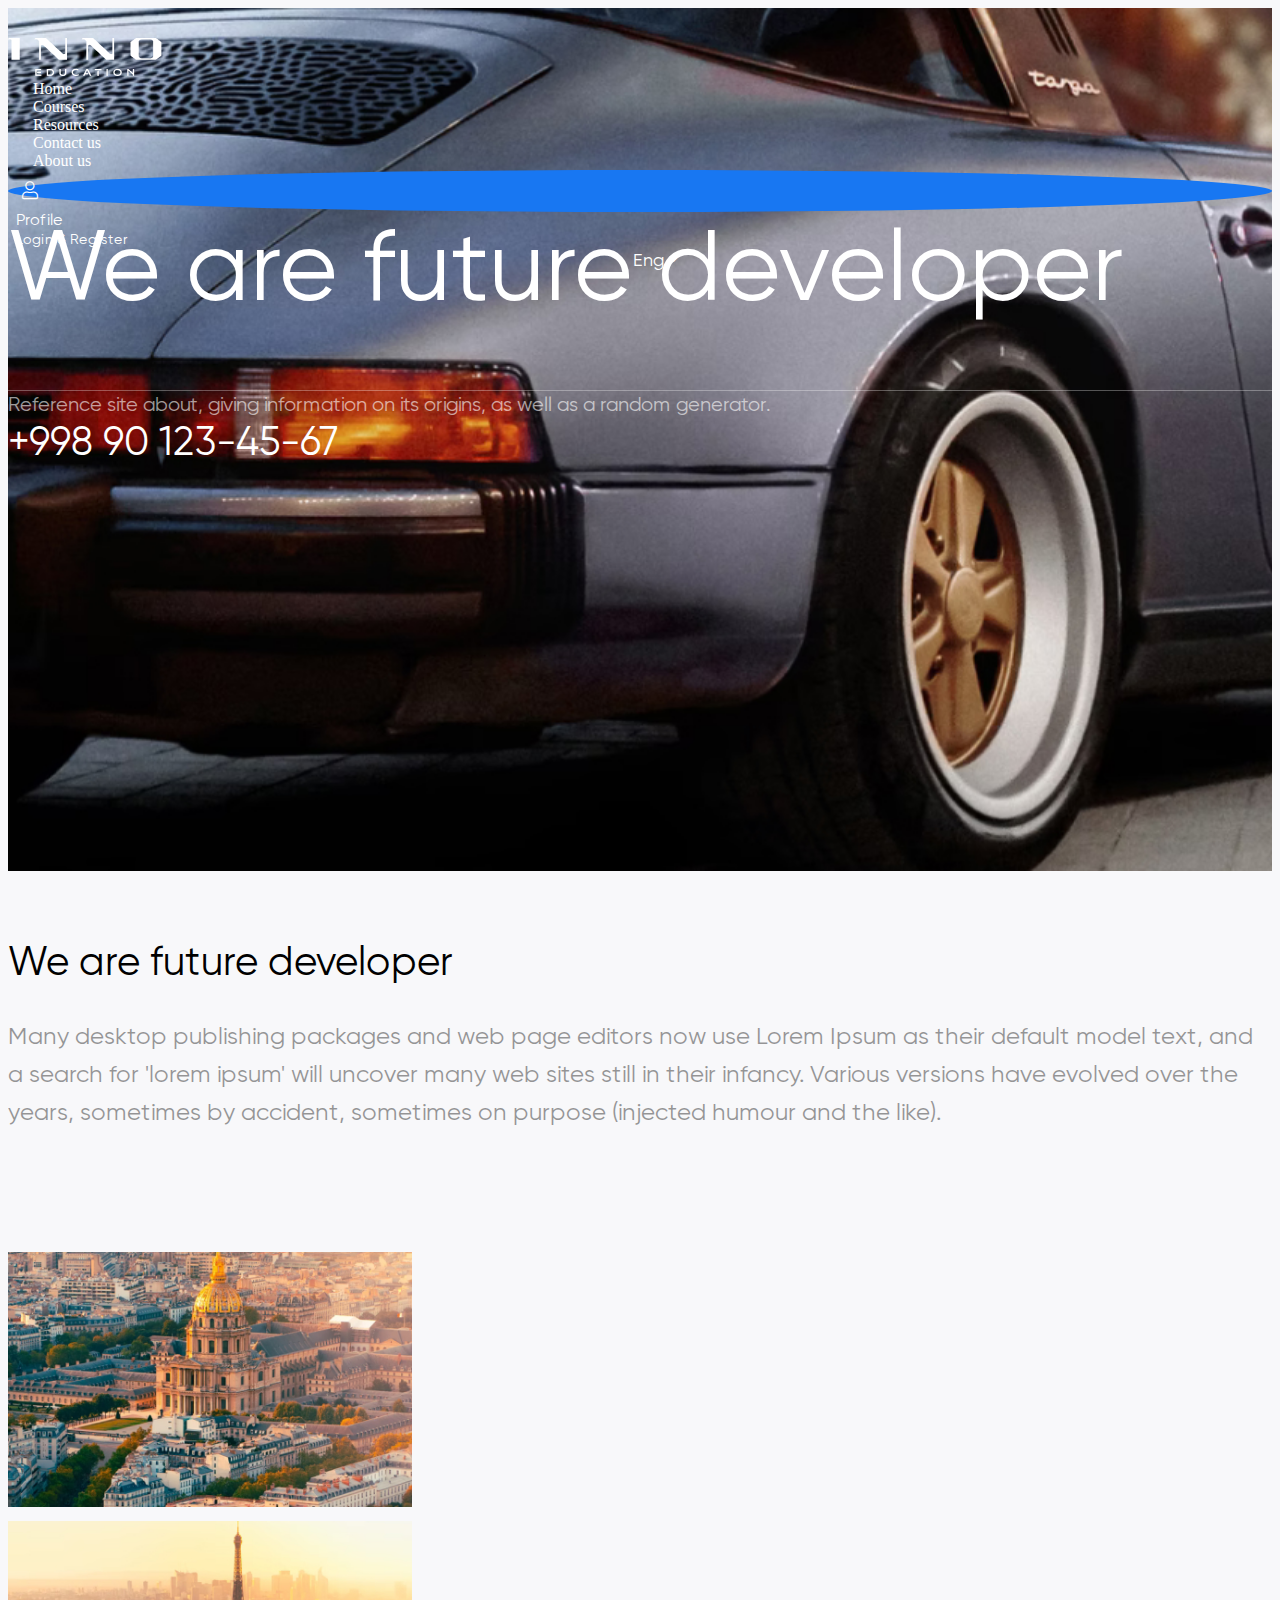
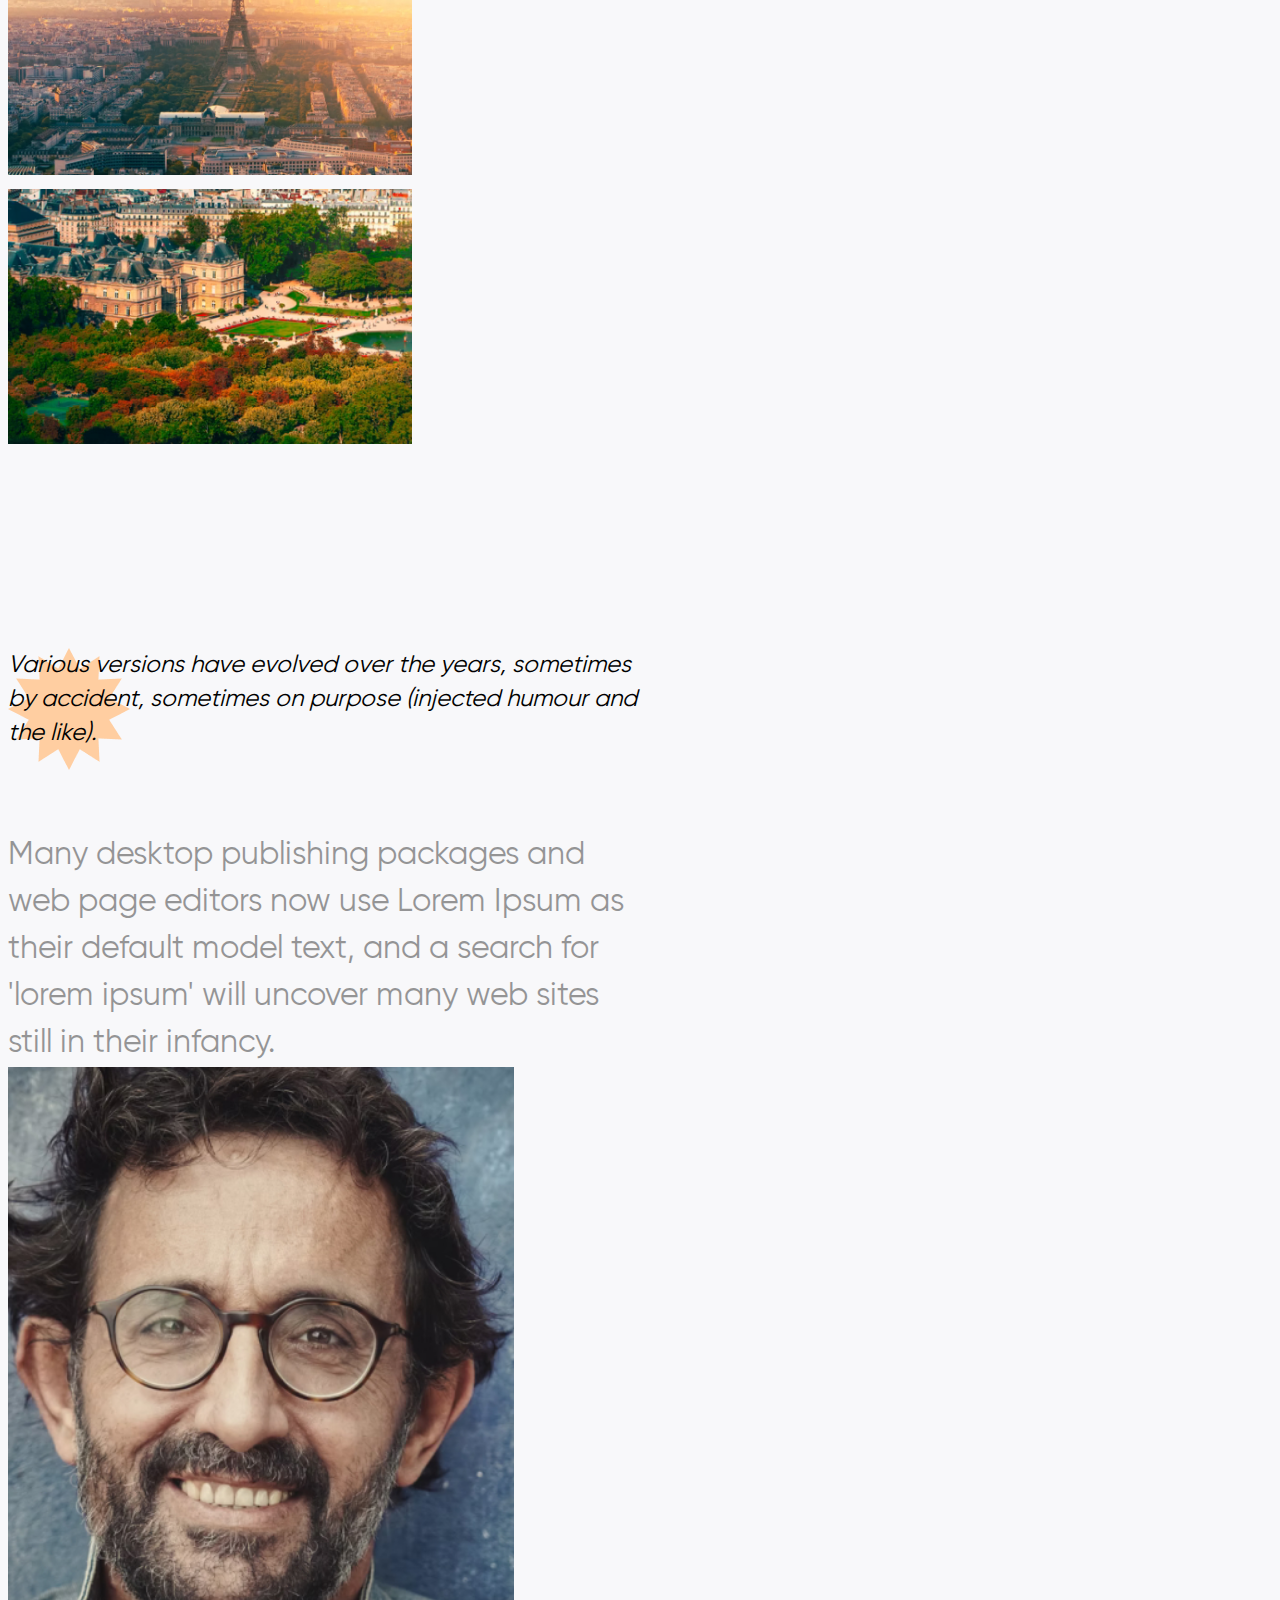
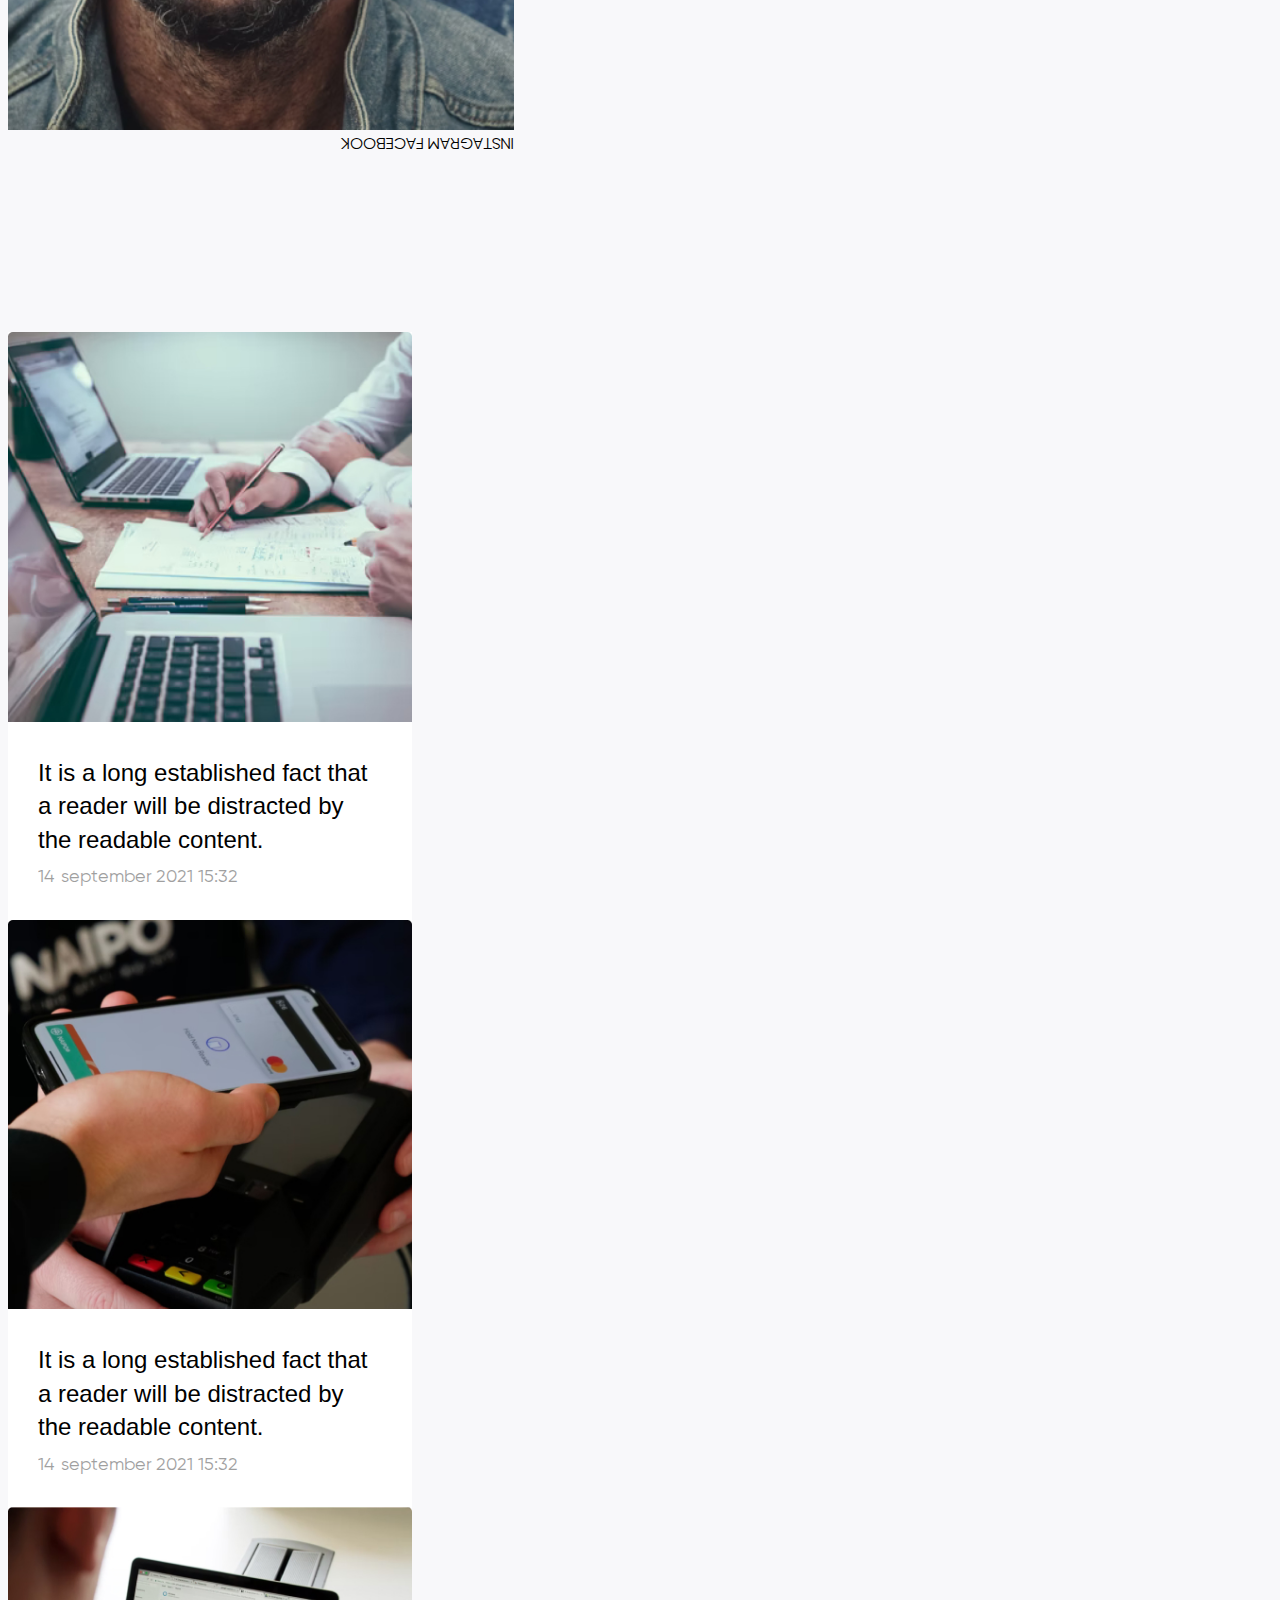
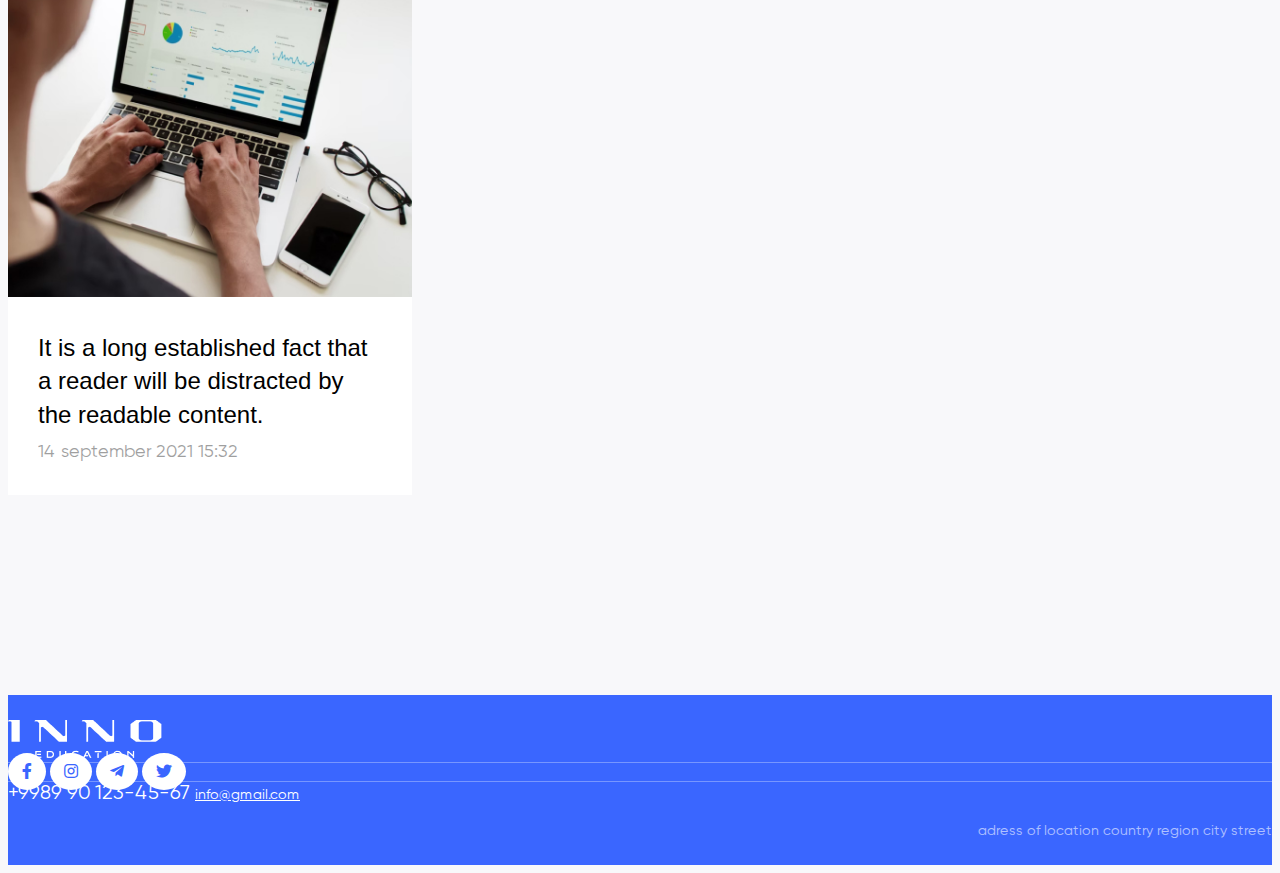
<file: future-developers.html>
<!DOCTYPE html>
<html lang="en">

<head>
    <meta charset="UTF-8">
    <meta http-equiv="X-UA-Compatible" content="IE=edge">
    <meta name="viewport" content="width=device-width, initial-scale=1.0">
    <link href="https://cdn.jsdelivr.net/npm/bootstrap@5.0.2/dist/css/bootstrap.min.css" rel="stylesheet"
        integrity="sha384-EVSTQN3/azprG1Anm3QDgpJLIm9Nao0Yz1ztcQTwFspd3yD65VohhpuuCOmLASjC" crossorigin="anonymous">
    <link rel="stylesheet" href="css/owl.carousel.min.css">
    <link rel="stylesheet" href="css/owl.theme.default.min.css">
    <link rel="stylesheet" href="./css/style.css">
    <link rel="stylesheet" href="./css/future-developers.css">
    <link rel="stylesheet" href="./css/all.min.css">
    <title>INNO education</title>
</head>

<body>
    <header class="header d-flex flex-column justify-content-between">



        <!-- this is NAV -->
        <nav class="container">
            <div class="nav d-flex align-items-center justify-content-between">
                <!-- This is LOGO -->
                <div class="logo">
                    <a href="#"><img src="./img/Logo (1).png" alt=""></a>
                </div>



                <!-- This is PAGE LINKS -->
                <div class="links">
                    <ul class="d-flex align-items-center menu_ul">
                        <li><a href="#">Home</a></li>
                        <li><a href="#">Courses</a></li>
                        <li><a href="#">Resources</a></li>
                        <li><a href="#">Contact us</a></li>
                        <li><a href="#">About us</a></li>
                        <li><a href="#">Team</a></li>
                        <li> <a href="#">Careers</a></li>
                        <li><a href="#">FAQS</a></li>

                        <a href="#" class="profile for-display-none d-flex dsnone">
                            <div class="avatar">
                                <i class="fal fa-user"></i>
                            </div>
                            <p>Profile <br> <span>Login & Register</span> </p>
                        </a>


                    </ul>
                </div>



                <!-- this is RIGHT THINGS in nav -->
                <div class="nav-right-things d-flex align-items-center">
                    <!-- this is PROFILE ABOUTS -->
                    <a href="#" class="profile for-displ d-flex">
                        <div class="avatar">
                            <i class="fal fa-user"></i>
                        </div>
                        <p>Profile <br> <span>Login & Register</span> </p>
                    </a>
                    <!-- this is DROPDOWNS -->
                    <div class="lang">
                        <p>Eng <i class="fal fa-angle-down icon"></i></p>
                        <div class="dropdown-itemm">
                            <div class="for-flex d-flex flex-column align-items-center">
                                <a href="#">Uzb</a>
                                <a href="#">Рус</a>
                            </div>
                        </div>
                    </div>
                    <!-- this is BURGER BUTTON -->
                    <div class="burger">
                        <div class="d-flex align-items-center">
                            <div class="lever d-flex flex-column justify-content-between">
                                <div class="first-line"></div>
                                <div class="second-line"></div>
                            </div>
                        </div>
                        <div class="dropdown-itemm2">
                            <div class="for-flex d-flex flex-column align-items-end">
                                <a href="#" class="dropdown-child">Team</a>
                                <a href="#" class="dropdown-child">Careers</a>
                                <a href="#" class="dropdown-child">FAQS</a>
                            </div>
                        </div>
                    </div>
                </div>
        </nav>

        <!-- this is CAROUSEL -->
        <div>
            <div class="carousel-inner">
                <div class="carousel-item active">
                    <div class="header-info">
                        <div class="container d-flex justify-content-between flex-wrap">
                            <!-- this is HEADER LEFT INFO -->
                            <div class="left-info d-flex flex-column justify-content-between col-12 col-md-7">
                                <h1>We are future developer</h1>
                                <div class="line"></div>
                                <p>Reference site about, giving information on its origins, as well as a random generator.</p>
                            </div>
                            <!-- this is CENTER INFO -->
                            <div class="right-info d-flex align-items-end">
                                <a href="tel:+998901234567">+998 90 123-45-67</a>
                            </div>
                        </div>
                    </div>
                </div>

                        </div>
                    </div>
                </div>
            <!-- <button class="carousel-control-prev" type="button" data-bs-target="#carouselExampleControls"
                data-bs-slide="prev">
                <span class="carousel-control-prev-icon" aria-hidden="true"></span>
                <span class="visually-hidden">Previous</span>
            </button>
            <button class="carousel-control-next" type="button" data-bs-target="#carouselExampleControls"
                data-bs-slide="next">
                <span class="carousel-control-next-icon" aria-hidden="true"></span>
                <span class="visually-hidden">Next</span>
            </button> -->
        </div>

        <!-- this is HEADER INFO -->















    </header>


    <!-- THIS           IS           MAIN -->

<main>
    <section>
        <div class="container">
            <div class="about">
                <p>We are future developer</p>
                <p>Many desktop publishing packages and web page editors now use Lorem Ipsum as their default model text, and a search for 'lorem ipsum' will uncover many web sites still in their infancy. Various versions have evolved over the years, sometimes by accident, sometimes on purpose (injected humour and the like).</p>
            </div>
            <div class="images d-flex justify-content-between align-items-center flex-wrap">
                <div class="img"><img src="./img/Rectangle 175.jpg" alt=""></div>
                <div class="img"><img src="./img/Rectangle 176.jpg" alt=""></div>
                <div class="img"><img src="./img/Rectangle 177.jpg" alt=""></div>
                
            </div>
            <div class="about-someone d-flex justify-content-between flex-wrap">
                <div class="star"><img src="./img/Star 1.png" alt=""></div>
                
                <div class="left-about2">
                    <p>Various versions have evolved over the years, sometimes by accident, sometimes on purpose (injected humour and the like).</p>
                    <p>Many desktop publishing packages and web page editors now use Lorem Ipsum as their default model text, and a search for 'lorem ipsum' will uncover many web sites still in their infancy.</p>
                </div>
                <div class="right-about2 d-flex">
                    <img src="./img/Rectangle 178.jpg" alt="">
                    <div class="rotate d-flex flex-column">
                    <a href="#">Instagram</a>
                    <a href="#">Facebook</a>
                </div>
                </div>
            </div>

<div class="posts d-flex justify-content-between flex-wrap">
    <div class="post">
        <div class="img2">
        <img src="./img/Rectangle 1740.jpg" alt=""></div>
        <div class="about-post">
        <p>It is a long established fact that a reader will be distracted by the readable content.</p>
        <p>14 september 2021  15:32</p>
    </div>
    </div>
    <div class="post">
        <div class="img2">
        <img src="./img/Rectangle 1742.jpg" alt=""></div>
        <div class="about-post">
        <p>It is a long established fact that a reader will be distracted by the readable content.</p>
        <p>14 september 2021  15:32</p>
    </div>
    </div>
    <div class="post">
        <div class="img2">
        <img src="./img/Rectangle 1742 (1).jpg" alt=""></div>
        <div class="about-post">
        <p>It is a long established fact that a reader will be distracted by the readable content.</p>
        <p>14 september 2021  15:32</p>
    </div>
    </div>
</div>


        </div>
    </section>
</main>






    <!-- THIS              IS               FOOTER -->



    <footer>
        <div class="container d-flex align-items-center justify-content-between flex-wrap">
            <div class="logo logo-footer col-12 col-lg-3 d-flex justify-content-center"><img src="./img/Logo (1).png"
                    alt=""></div>

            <div class="center-footer d-flex align-items-center justify-content-center col-12 col-lg-6 my-5">
                <div class="line"></div>
                <div class="icons d-flex flex-wrap justify-content-between col-6 m-auto">
                    <a href="#"><i class="fab fa-facebook-f"></i></a>
                    <a href="#"><i class="fab fa-instagram"></i></a>
                    <a href="#"><i class="fab fa-telegram-plane"></i></a>
                    <a href="#"><i class="fab fa-twitter"></i></a>
                </div>
                <div class="line"></div>
            </div>
            <div class="footer-about d-flex flex-column align-items-end col-12 col-lg-2">
                <a href="tel:901234567">+9989 90 123-45-67</a>
                <a href="mailto:info@gmail.com">info@gmail.com</a>
                <p>adress of location country region city street</p>
            </div>
        </div>
    </footer>


    <script src="https://cdn.jsdelivr.net/npm/bootstrap@5.0.2/dist/js/bootstrap.bundle.min.js"
        integrity="sha384-MrcW6ZMFYlzcLA8Nl+NtUVF0sA7MsXsP1UyJoMp4YLEuNSfAP+JcXn/tWtIaxVXM"
        crossorigin="anonymous"></script>

    <script src="./javascript/jquery.js"></script>
    <script src="./javascript/script.js"></script>
    <script src="./javascript/owl.carousel.min.js"></script>

    <!-- <script src="https://kit.fontawesome.com/5d9cae53cf.js" crossorigin="anonymous"></script> -->
</body>

</html>
</file>
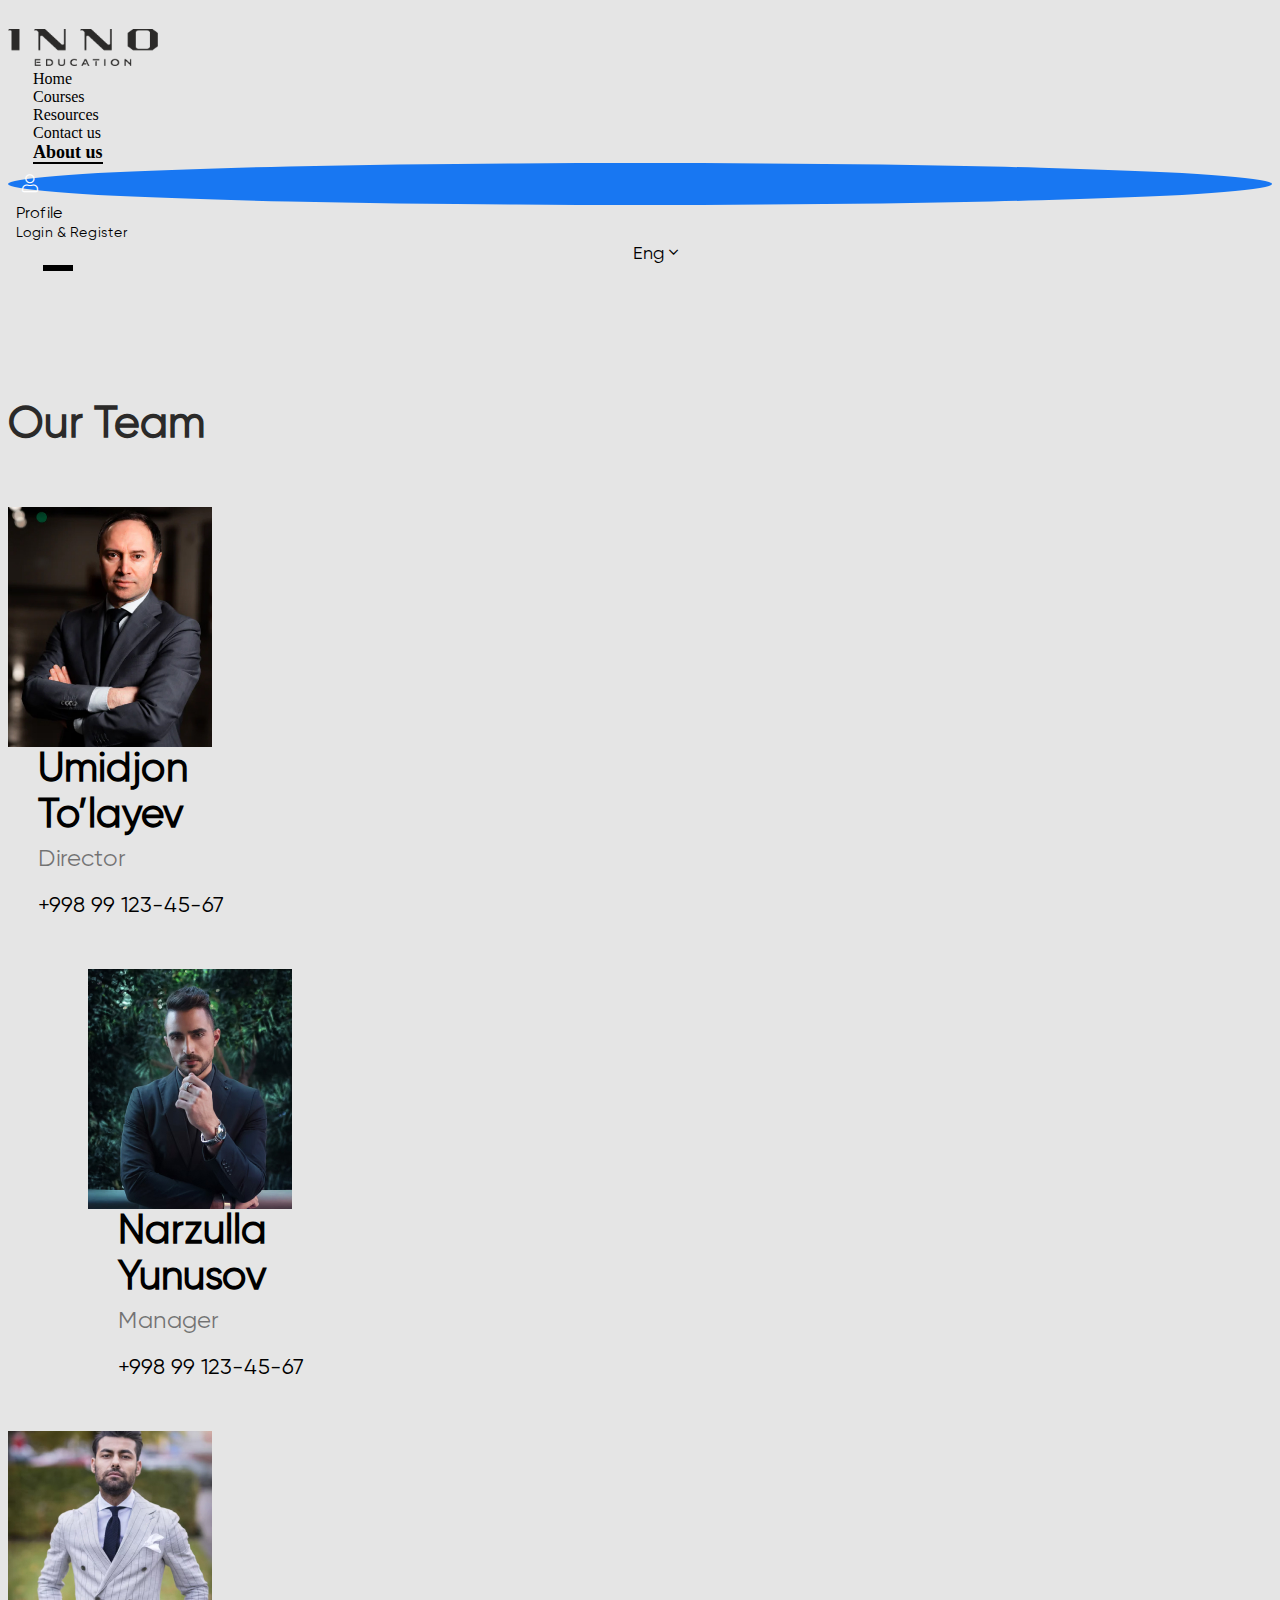
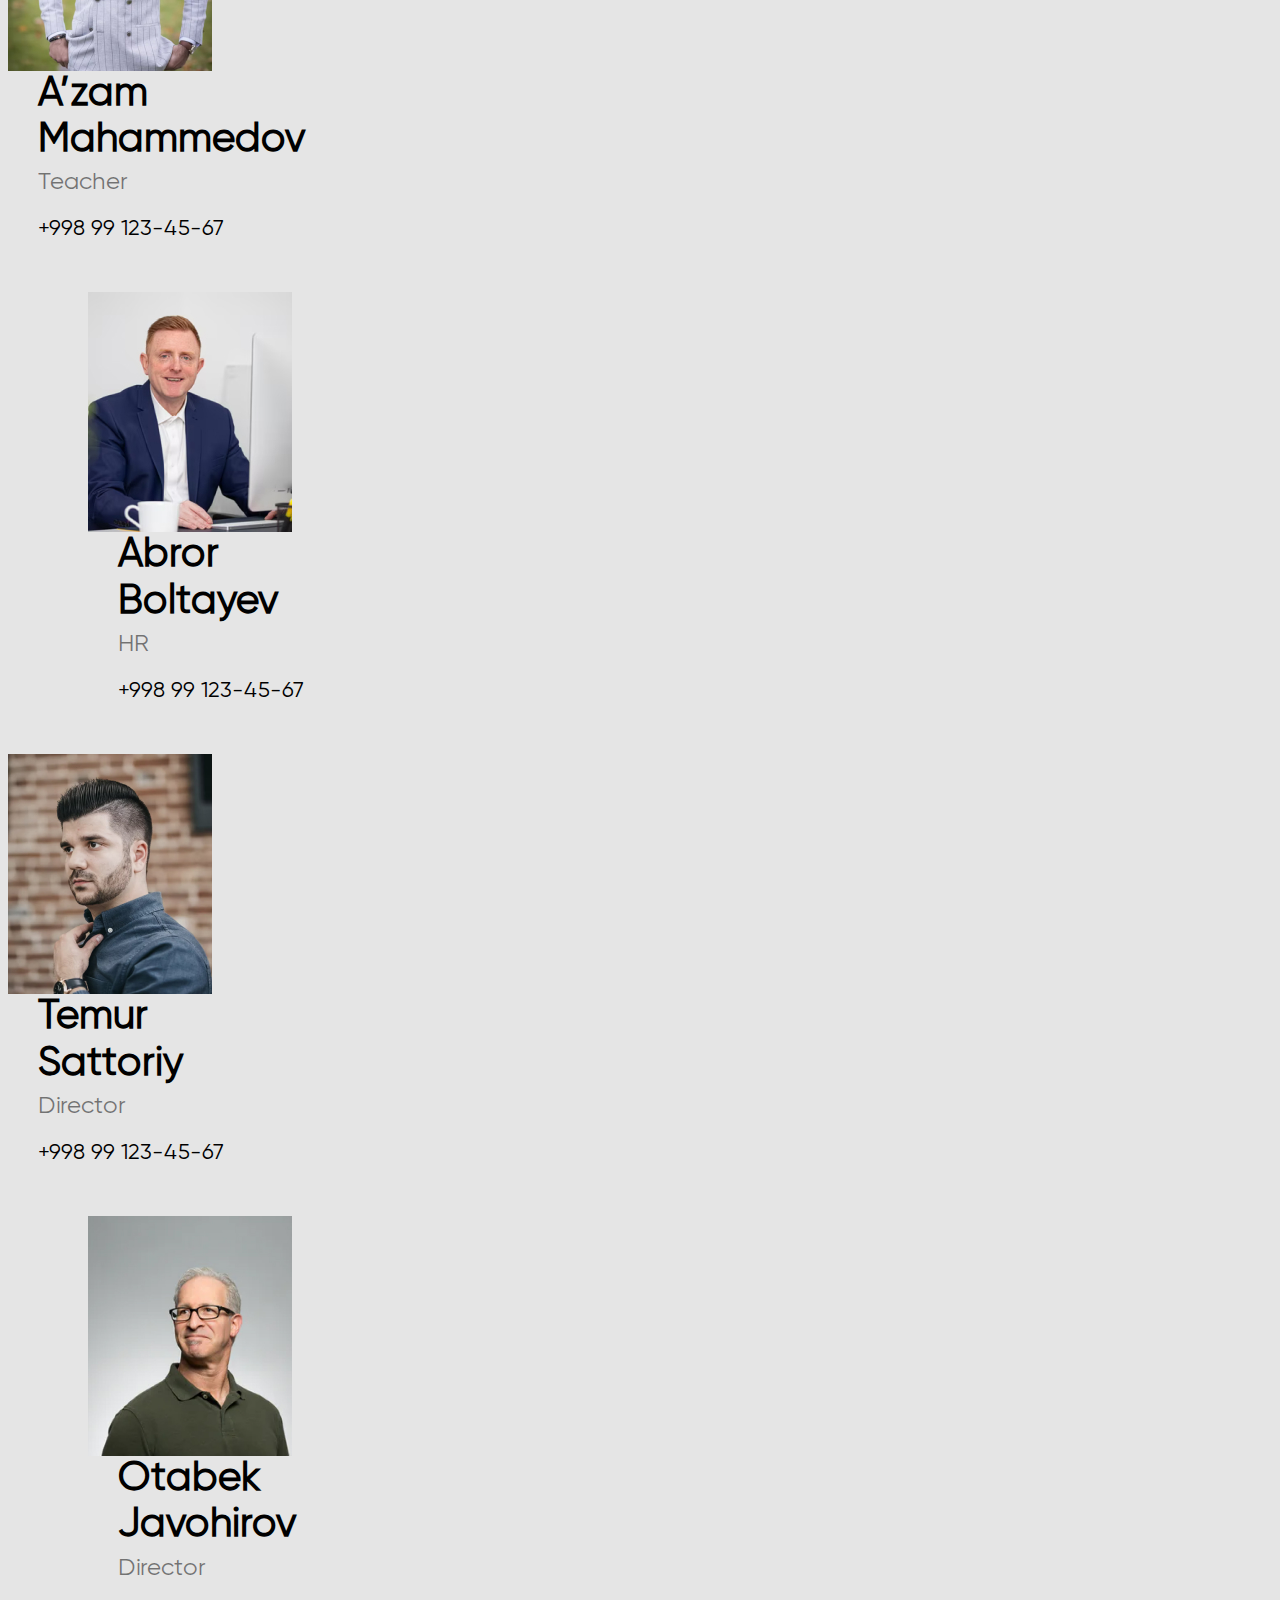
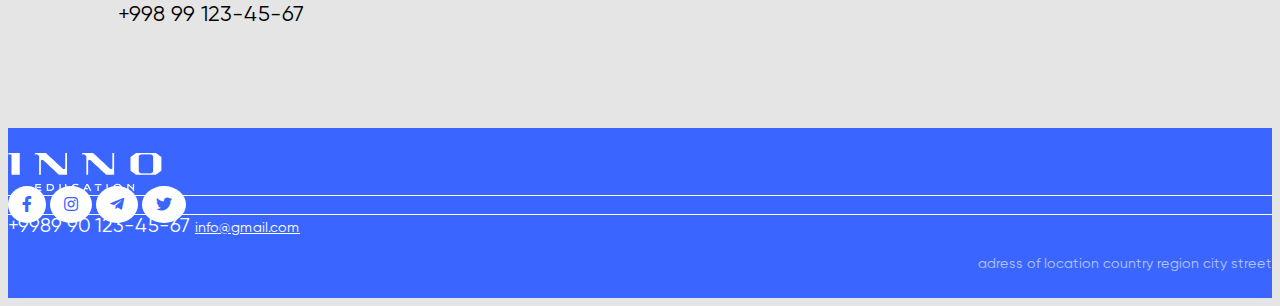
<file: our-team.html>
<!DOCTYPE html>
<html lang="en">

<head>
    <meta charset="UTF-8">
    <meta http-equiv="X-UA-Compatible" content="IE=edge">
    <meta name="viewport" content="width=device-width, initial-scale=1.0">
    <link href="https://cdn.jsdelivr.net/npm/bootstrap@5.0.2/dist/css/bootstrap.min.css" rel="stylesheet"
        integrity="sha384-EVSTQN3/azprG1Anm3QDgpJLIm9Nao0Yz1ztcQTwFspd3yD65VohhpuuCOmLASjC" crossorigin="anonymous">
    <link rel="stylesheet" href="css/owl.carousel.min.css">
    <link rel="stylesheet" href="css/owl.theme.default.min.css">
    <link rel="stylesheet" href="./css/style.css">
    <link rel="stylesheet" href="./css/acca.style.css">
    <link rel="stylesheet" href="./css/courses.css">
    <link rel="stylesheet" href="./css/our-team.css">
    <link rel="stylesheet" href="./css/all.min.css">
    <title>INNO education</title>
</head>

<body>
    <header class="header d-flex flex-column justify-content-between">



        <!-- this is NAV -->
        <nav class="container">
            <div class="d-flex align-items-center justify-content-between">
                <!-- This is LOGO -->
                <div class="logo">
                    <a href="#"><img src="./img/2119009059280.png" alt=""></a>
                </div>



                <!-- This is PAGE LINKS -->
                <div class="links dark">
                    <ul class="d-flex align-items-center menu_ul">
                        <li><a href="./index.html">Home</a></li>
                        <li><a href="#">Courses</a></li>
                        <li><a href="#">Resources</a></li>
                        <li><a href="#">Contact us</a></li>
                        <li><a href="#" class="current">About us</a></li>
                        <li><a href="#">Team</a></li>
                        <li> <a href="#">Careers</a></li>
                        <li><a href="#">FAQS</a></li>

                        <a href="#" class="profile for-display-none d-flex dsnone">
                            <div class="avatar">
                                <i class="fal fa-user"></i>
                            </div>
                            <p>Profile <br> <span>Login & Register</span> </p>
                        </a>


                    </ul>
                </div>

                <!-- this is RIGHT THINGS in nav -->
                <div class="nav-right-things d-flex align-items-center">
                    <!-- this is PROFILE ABOUTS -->
                    <a href="#" class="profile for-displ d-flex">
                        <div class="avatar">
                            <i class="fal fa-user"></i>
                        </div>
                        <p>Profile <br> <span>Login & Register</span> </p>
                    </a>
                    <!-- this is DROPDOWNS -->
                    <div class="lang">
                        <p>Eng <i class="fal fa-angle-down icon"></i></p>
                        <div class="dropdown-itemm">
                            <div class="for-flex d-flex flex-column align-items-center">
                                <a href="#">Uzb</a>
                                <a href="#">Рус</a>
                            </div>
                        </div>
                    </div>
                    <!-- this is BURGER BUTTON -->
                    <div class="burger">
                        <div class="d-flex align-items-center">
                            <div class="lever d-flex flex-column justify-content-between">
                                <div class="first-line"></div>
                                <div class="second-line"></div>
                            </div>
                        </div>
                        <div class="dropdown-itemm2">
                            <div class="for-flex d-flex flex-column align-items-end">
                                <a href="#" class="dropdown-child">Team</a>
                                <a href="#" class="dropdown-child">Careers</a>
                                <a href="#" class="dropdown-child">FAQS</a>
                            </div>
                        </div>
                    </div>
                </div>
        </nav>
    </header>







    <main>
        <section>
            <div class="container">
                <div class="teachers">

                    <div class="title-teachers">
                        <p>Our Team</p>
                    </div>

                    <div class="teachers-flexer d-flex flex-wrap">


                        <div class="teacher d-flex align-items-center">
                            <a href="./our-team2.html">
                                <div class="img-father">
                                    <div class="teacher-img">
                                        <img src="./img/Rectangle 1657.jpg" alt="">
                                    </div>
                                </div>


                                <div class="teacher-info">
                                    <p>Umidjon
                                        To’layev</p>
                                    <p>Director</p>
                                    <a href="tel:+998-99-123-45-67">+998 99 123-45-67</a>
                                </div>
                            </a>
                        </div>
                        <div class="teacher d-flex align-items-center">
                            <a href="./our-team2.html">
                                <div class="img-father">
                                    <div class="teacher-img">
                                        <img src="./img/Rectangle 1676 (3).jpg" alt="">
                                    </div>
                                </div>

                                <div class="teacher-info">
                                    <p>Narzulla
                                        Yunusov</p>
                                    <p>Manager</p>
                                    <a href="tel:+998-99-123-45-67">+998 99 123-45-67</a>
                                </div>
                            </a>
                        </div>
                        <div class="teacher d-flex align-items-center">
                            <a href="./our-team2.html">

                                <div class="img-father">
                                    <div class="teacher-img">
                                        <img src="./img/Rectangle 1676 (4).jpg" alt="">
                                    </div>
                                </div>

                                <div class="teacher-info">
                                    <p>A’zam Mahammedov</p>
                                    <p>Teacher</p>
                                    <a href="tel:+998-99-123-45-67">+998 99 123-45-67</a>
                                </div>
                            </a>
                        </div>
                        <div class="teacher d-flex align-items-center">
                            <a href="./our-team2.html">

                                <div class="img-father">
                                    <div class="teacher-img">
                                        <img src="./img/Rectangle 1676 (5).jpg" alt="">
                                    </div>
                                </div>

                                <div class="teacher-info">
                                    <p>Abror
                                        Boltayev</p>
                                    <p>HR</p>
                                    <a href="tel:+998-99-123-45-67">+998 99 123-45-67</a>
                                </div>
                            </a>
                        </div>
                        <div class="teacher d-flex align-items-center">
                            <a href="./our-team2.html">

                                <div class="img-father">
                                    <div class="teacher-img">
                                        <img src="./img/Rectangle 1676 (6).jpg" alt="">
                                    </div>
                                </div>

                                <div class="teacher-info">
                                    <p>Temur
                                        Sattoriy</p>
                                    <p>Director</p>
                                    <a href="tel:+998-99-123-45-67">+998 99 123-45-67</a>
                                </div>
                            </a>
                        </div>
                        <div class="teacher d-flex align-items-center flex-wrap">
                            <a href="./our-team2.html">

                                <div class="img-father">
                                    <div class="teacher-img">
                                        <img src="./img/Rectangle 1658.jpg" alt="">
                                    </div>
                                </div>

                                <div class="teacher-info">
                                    <p>Otabek
                                        Javohirov</p>
                                    <p>Director</p>
                                    <a href="tel:+998-99-123-45-67">+998 99 123-45-67</a>
                                </div>
                            </a>
                        </div>


                    </div>
                </div>
            </div>
        </section>
    </main>








    <footer>
        <div class="container d-flex align-items-center justify-content-between flex-wrap">
            <div class="logo logo-footer col-12 col-lg-3 d-flex justify-content-center"><img src="./img/Logo (1).png"
                    alt=""></div>

            <div class="center-footer d-flex align-items-center justify-content-center col-12 col-lg-6 my-5">
                <div class="line"></div>
                <div class="icons d-flex flex-wrap justify-content-between col-6 m-auto">
                    <a href="#"><i class="fab fa-facebook-f"></i></a>
                    <a href="#"><i class="fab fa-instagram"></i></a>
                    <a href="#"><i class="fab fa-telegram-plane"></i></a>
                    <a href="#"><i class="fab fa-twitter"></i></a>
                </div>
                <div class="line"></div>
            </div>
            <div class="footer-about d-flex flex-column align-items-end col-12 col-lg-2">
                <a href="tel:901234567">+9989 90 123-45-67</a>
                <a href="mailto:info@gmail.com">info@gmail.com</a>
                <p>adress of location country region city street</p>
            </div>
        </div>
    </footer>


    <script src="https://cdn.jsdelivr.net/npm/bootstrap@5.0.2/dist/js/bootstrap.bundle.min.js"
        integrity="sha384-MrcW6ZMFYlzcLA8Nl+NtUVF0sA7MsXsP1UyJoMp4YLEuNSfAP+JcXn/tWtIaxVXM"
        crossorigin="anonymous"></script>

    <script src="./javascript/jquery.js"></script>
    <script src="./javascript/script.js"></script>
    <script src="./javascript/owl.carousel.min.js"></script>

    <!-- <script src="https://kit.fontawesome.com/5d9cae53cf.js" crossorigin="anonymous"></script> -->
</body>

</html>
</file>
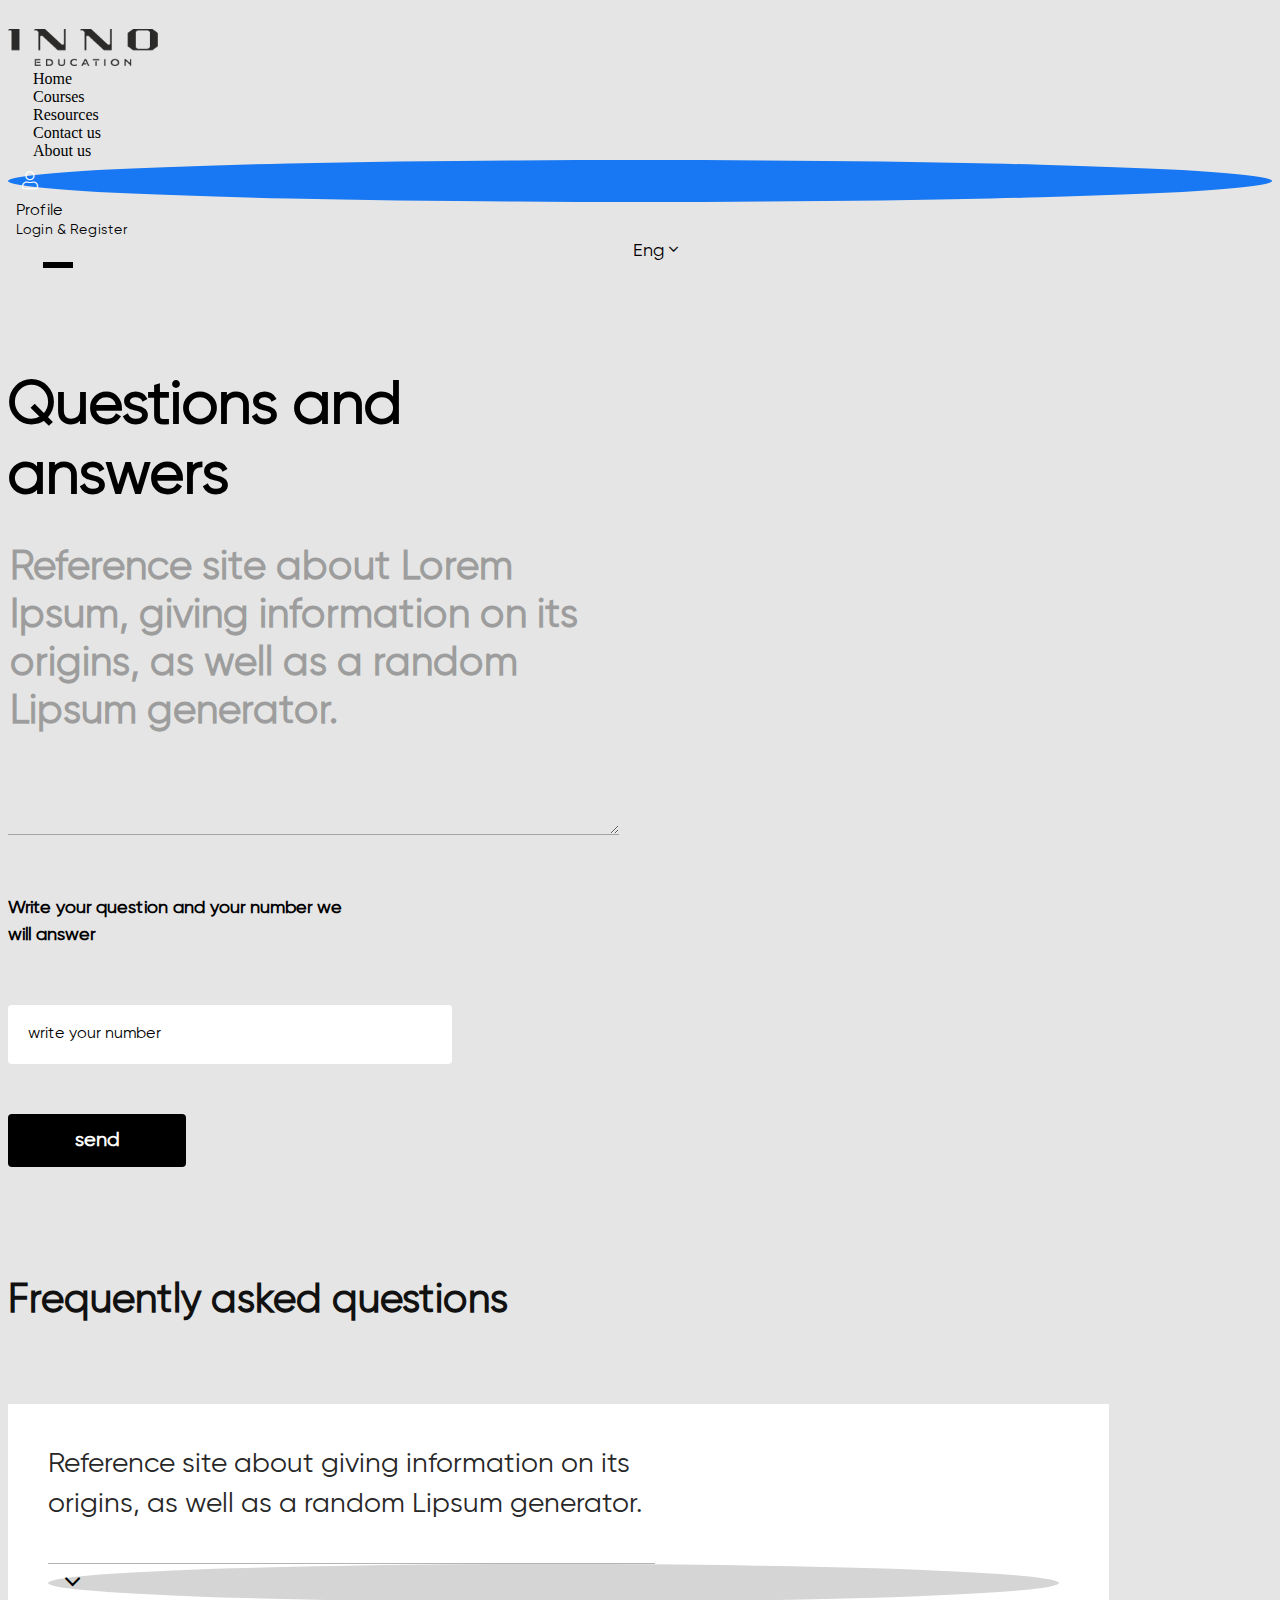
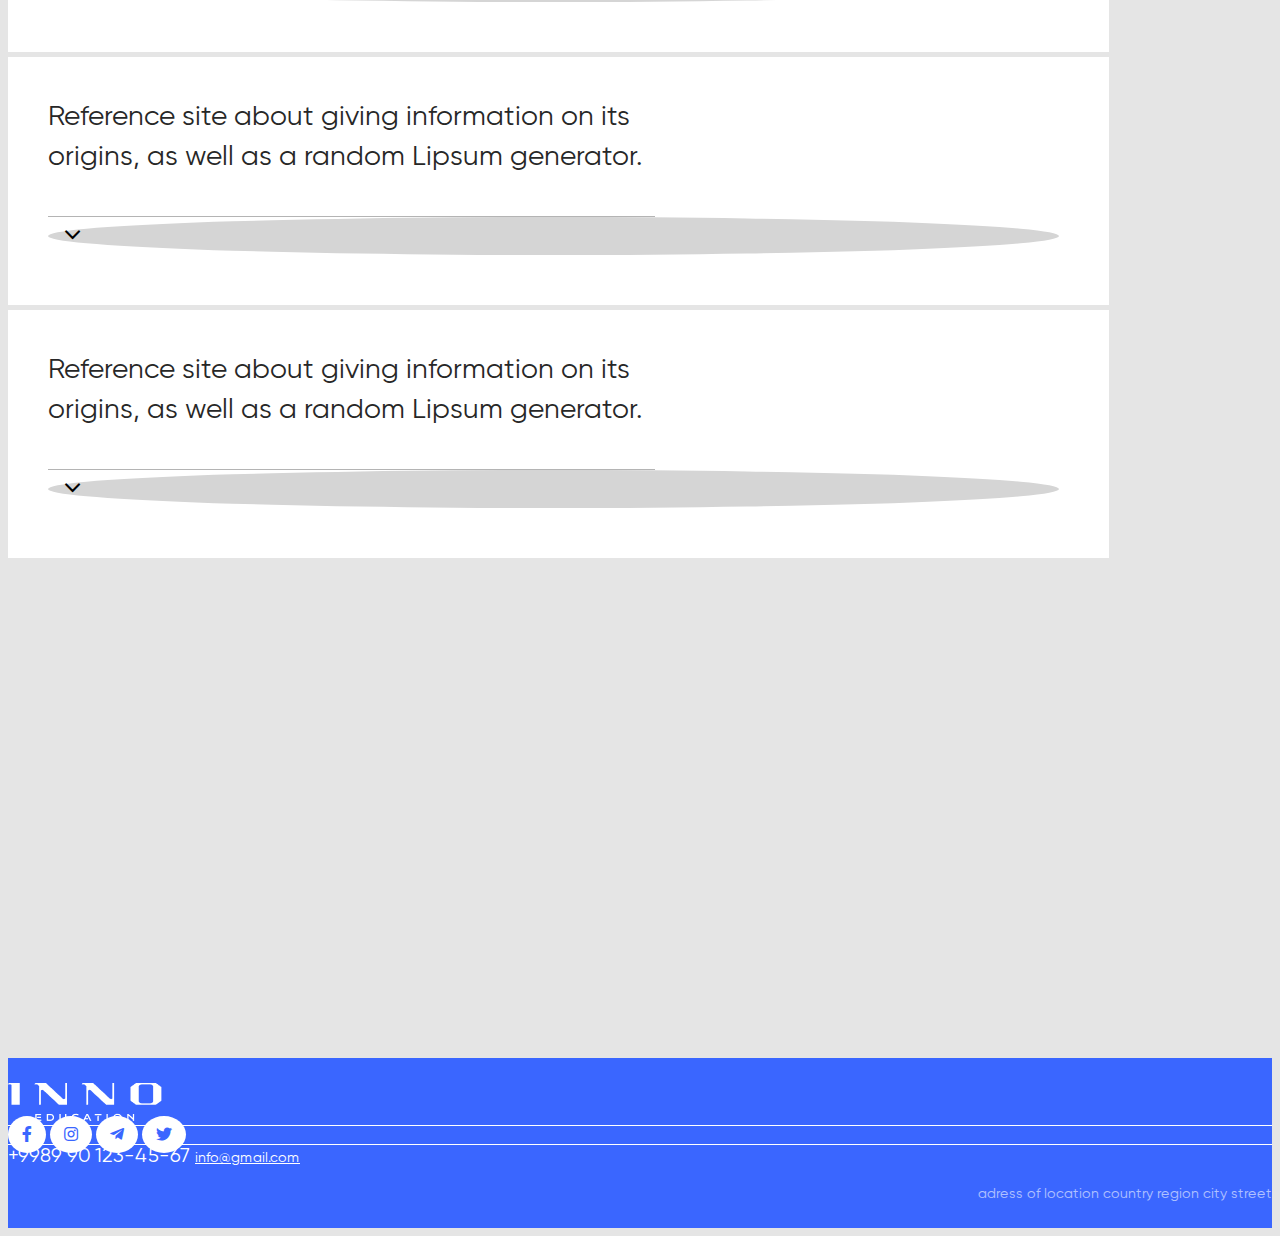
<file: questions.html>
<!DOCTYPE html>
<html lang="en">

<head>
    <meta charset="UTF-8">
    <meta http-equiv="X-UA-Compatible" content="IE=edge">
    <meta name="viewport" content="width=device-width, initial-scale=1.0">
    <link href="https://cdn.jsdelivr.net/npm/bootstrap@5.0.2/dist/css/bootstrap.min.css" rel="stylesheet"
        integrity="sha384-EVSTQN3/azprG1Anm3QDgpJLIm9Nao0Yz1ztcQTwFspd3yD65VohhpuuCOmLASjC" crossorigin="anonymous">
    <link rel="stylesheet" href="css/owl.carousel.min.css">
    <link rel="stylesheet" href="css/owl.theme.default.min.css">
    <link rel="stylesheet" href="./css/style.css">
    <link rel="stylesheet" href="./css/acca.style.css">
    <link rel="stylesheet" href="./css/courses.css">
    <link rel="stylesheet" href="./css/our-team.css">
    <link rel="stylesheet" href="./css/courses-video.css">
    <link rel="stylesheet" href="./css/questions.css">
    <link rel="stylesheet" href="./css/all.min.css">
    <title>INNO education</title>
</head>

<body>
    <header class="header d-flex flex-column justify-content-between">



        <!-- this is NAV -->
        <nav class="container">
            <div class="d-flex align-items-center justify-content-between">
                <!-- This is LOGO -->
                <div class="logo">
                    <a href="#"><img src="./img/2119009059280.png" alt=""></a>
                </div>



                <!-- This is PAGE LINKS -->
                <div class="links dark">
                    <ul class="d-flex align-items-center menu_ul">
                        <li><a href="./index.html">Home</a></li>
                        <li><a href="#">Courses</a></li>
                        <li><a href="#">Resources</a></li>
                        <li><a href="#">Contact us</a></li>
                        <li><a href="#">About us</a></li>
                        <li><a href="#">Team</a></li>
                        <li> <a href="#">Careers</a></li>
                        <li><a href="#">FAQS</a></li>

                        <a href="#" class="profile for-display-none d-flex dsnone">
                            <div class="avatar">
                                <i class="fal fa-user"></i>
                            </div>
                            <p>Profile <br> <span>Login & Register</span> </p>
                        </a>


                    </ul>
                </div>

                <!-- this is RIGHT THINGS in nav -->
                <div class="nav-right-things d-flex align-items-center">
                    <!-- this is PROFILE ABOUTS -->
                    <a href="#" class="profile for-displ d-flex">
                        <div class="avatar">
                            <i class="fal fa-user"></i>
                        </div>
                        <p>Profile <br> <span>Login & Register</span> </p>
                    </a>
                    <!-- this is DROPDOWNS -->
                    <div class="lang">
                        <p>Eng <i class="fal fa-angle-down icon"></i></p>
                        <div class="dropdown-itemm">
                            <div class="for-flex d-flex flex-column align-items-center">
                                <a href="#">Uzb</a>
                                <a href="#">Рус</a>
                            </div>
                        </div>
                    </div>
                    <!-- this is BURGER BUTTON -->
                    <div class="burger">
                        <div class="d-flex align-items-center">
                            <div class="lever d-flex flex-column justify-content-between">
                                <div class="first-line"></div>
                                <div class="second-line"></div>
                            </div>
                        </div>
                        <div class="dropdown-itemm2">
                            <div class="for-flex d-flex flex-column align-items-end">
                                <a href="#" class="dropdown-child">Team</a>
                                <a href="#" class="dropdown-child">Careers</a>
                                <a href="#" class="dropdown-child">FAQS</a>
                            </div>
                        </div>
                    </div>
                </div>
        </nav>
    </header>






    <main>
        <section>
            <div class="container">
<div class="title-questions width-80">
    <p>Questions and answers</p> 
</div>
<div class="form width-80">
<form action="">

<textarea name="" id="" placeholder="Reference site about Lorem Ipsum, giving information on its origins, as well as a random Lipsum generator."></textarea>
<div class="bottom-section">
<p>Write your question and your number we will answer</p>
<input type="text" placeholder="write your number">
<div class="button">
<button type="submit">
send
</button>
</div>
</div>
</form>

<div class="title-accordion">
    <p>Frequently asked questions</p>
</div>

<div class="accordion">
    <div class="accordions d-flex justify-content-between">
        <p>Reference site about giving information on its origins, as well as a random Lipsum generator.</p>
        <div class="angel"><i class="fal fa-angle-down"></i></div>
    </div>
    <div class="answer active">
<p>Lorem ipsum dolor sit amet, consectetur adipisicing elit. Vero laudantium voluptates facere nihil, nisi aliquam accusamus. In fuga sit corrupti architecto quae neque doloremque a atque voluptatum, labore distinctio. Obcaecati!</p>
    </div>
    <div class="accordions d-flex justify-content-between">
        <p>Reference site about giving information on its origins, as well as a random Lipsum generator.</p>
        <div class="angel"><i class="fal fa-angle-down"></i></div>
    </div>
    <div class="answer">
<p>Lorem ipsum dolor sit amet, consectetur adipisicing elit. Vero laudantium voluptates facere nihil, nisi aliquam accusamus. In fuga sit corrupti architecto quae neque doloremque a atque voluptatum, labore distinctio. Obcaecati!</p>
    </div>
    <div class="accordions d-flex justify-content-between">
        <p>Reference site about giving information on its origins, as well as a random Lipsum generator.</p>
        <div class="angel"><i class="fal fa-angle-down"></i></div>
    </div>
    <div class="answer">
<p>Lorem ipsum dolor sit amet, consectetur adipisicing elit. Vero laudantium voluptates facere nihil, nisi aliquam accusamus. In fuga sit corrupti architecto quae neque doloremque a atque voluptatum, labore distinctio. Obcaecati!</p>
    </div>
</div>



</div>
            </div>
        </section>
    </main>








    <footer>
        <div class="container d-flex align-items-center justify-content-between flex-wrap">
            <div class="logo logo-footer col-12 col-lg-3 d-flex justify-content-center"><img src="./img/Logo (1).png"
                    alt=""></div>

            <div class="center-footer d-flex align-items-center justify-content-center col-12 col-lg-6 my-5">
                <div class="line"></div>
                <div class="icons d-flex flex-wrap justify-content-between col-6 m-auto">
                    <a href="#"><i class="fab fa-facebook-f"></i></a>
                    <a href="#"><i class="fab fa-instagram"></i></a>
                    <a href="#"><i class="fab fa-telegram-plane"></i></a>
                    <a href="#"><i class="fab fa-twitter"></i></a>
                </div>
                <div class="line"></div>
            </div>
            <div class="footer-about d-flex flex-column align-items-end col-12 col-lg-2">
                <a href="tel:901234567">+9989 90 123-45-67</a>
                <a href="mailto:info@gmail.com">info@gmail.com</a>
                <p>adress of location country region city street</p>
            </div>
        </div>
    </footer>


    <script src="https://cdn.jsdelivr.net/npm/bootstrap@5.0.2/dist/js/bootstrap.bundle.min.js"
        integrity="sha384-MrcW6ZMFYlzcLA8Nl+NtUVF0sA7MsXsP1UyJoMp4YLEuNSfAP+JcXn/tWtIaxVXM"
        crossorigin="anonymous"></script>

    <script src="./javascript/jquery.js"></script>
    <script src="./javascript/script.js"></script>
    <script src="./javascript/owl.carousel.min.js"></script>

    <!-- <script src="https://kit.fontawesome.com/5d9cae53cf.js" crossorigin="anonymous"></script> -->
</body>

</html>
</file>
<file: css/style.css>
@import './fonts.css';

.header{
    height: max-content;
    position: relative;
    margin-bottom: 20px;
}

body{
    background: #F8F8FA;
}


li{
    list-style: none;
}
a{
    text-decoration: none;
}
p{
    margin: 0;
}




.avatar{
    background: #1877F2;
    border-radius: 50%;
    padding: 11px 14px;
}
.avatar i{
    font-size: 18px;
    color: white;
}




.links ul{
    margin: 0;
    padding: 0;
}
.links ul li{
    margin: 0 25px;
    
}
.links ul li a{
  color: white; 
  position: relative; 
}
.links ul li a:after{
    position: absolute;
    bottom: 0;
    left: 0;
    right: 0;
    margin: auto;
    width: 0%;
    content: '.';
    color: transparent;
    background: rgb(255, 255, 255);
    height: 1px;
    transition: .3s;
}
.links ul li a:hover:after{
width: 100%;
}
.links ul li:nth-child(6),:nth-child(7),:nth-child(8){
    display: none;
}
nav{
    position: relative;
}
.nav{
    position: absolute;
    z-index: 1000;
    width: 100%;
    padding:30px 0 0;
}




.profile p{
    font-family: 'Gilroy';
    font-style: normal;
    font-weight: normal;
    font-size: 16px;
    line-height: 19px;
    text-align: center;
    letter-spacing: 0.01em;
    color: #FFFFFF;
    text-align: left;
    margin-left: 8px;
}
.profile p span{
    font-family: 'Gilroy';
    font-style: normal;
    font-weight: 300;
    font-size: 14px;
    line-height: 16px;
    text-align: center;
    letter-spacing: 0.01em;
    color: #FFFFFF;
}



.lang{
    position: relative;
    margin-left: 30px;
    cursor: pointer;
}
.lang p{
    font-family: 'Gilroy';
    font-style: normal;
    font-weight: normal;
    font-size: 18px;
    line-height: 118.2%;
    text-align: center;
    color: #FFFFFF;
}
.dropdown-itemm{
    position: absolute;
    right: 0;
    background: white;
    margin-top: 27px;
    max-width: 100%;
    box-shadow: -5px 5px 40px rgba(123, 119, 119, 0.1);
border-radius: 4px;
padding: 0 50px;
display: none;
}

    

.dropdown-itemm a{
    font-family: 'Gilroy';
font-style: normal;
font-weight: 500;
font-size: 22px;
line-height: 26px;
color: #000000;
padding: 15px 0;
}
.drop_active{
    display: block;
}
.icon{
    transition: 0.3s;
}
.rotate{
    transform: rotate(180deg);
}



.burger{
    margin-left: 35px;
    position: relative;
    
}
.lever{
    width: 30px;
    height: 10px;
    cursor: pointer;
    z-index: 1000;
}
.first-line{
    width: 100%;
    height: 3px;
    background: white;
    transition: 0.3s;
}
.first-line-active{
    transform: rotate(45deg);
    margin-top: 5px;
    background: rgb(255, 255, 255)!important;
}
.second-line{
    width: 100%;
    height: 3px;
    background: white;
    transition: 0.3s;
}
.second-line-active{
   transform: rotate(-45deg); 
   margin-bottom: 4px;
   background: rgb(255, 255, 255)!important;
}
.dropdown-itemm2{
    position: absolute;
    right: 0;
    background: white;
    margin-top: 27px;
    max-width: 100%;
    box-shadow: -5px 5px 40px rgba(123, 119, 119, 0.1);
border-radius: 4px;
padding: 0 100px 5px;
display: none;
}
.drop_active{
    display: flex;
    justify-content: center;
}
.drop_active2{
    
    display: flex;
    justify-content: end;
}
.dropdown-itemm2 a{
    font-family: 'Gilroy';
    font-style: normal;
    font-weight: 500;
    font-size: 22px;
    line-height: 26px;
    color: #000000;
    margin-right: auto;
padding: 15px 0;
}
.for-flex{
    width: max-content;
    
}
.dsnone{
    display: none!important;
}






.header-info{
    background: url(../img/martin-adams-_OZCl4XcpRw-unsplash-1.jpg) no-repeat center center / cover;
    padding-top: 148px;
}
.left-info h1{
    font-family: 'Gilroy';
    font-style: bold;
    font-weight: bold;
    font-size: 64px;
    line-height: 78px;
    color: #FFFFFF;
}
.left-info p{
    font-family: 'Gilroy';
font-style: normal;
font-weight: 500;
font-size: 24px;
line-height: 28px;
color: rgba(255, 255, 255, 0.9);
}
.left-info a, .button-learn-more a, .left-persuade-about a{
    font-family: 'Gilroy';
font-style: normal;
font-weight: 600;
font-size: 20px;
line-height: 24px;
color: #FFFFFF;
padding: 18px 61px;
background: #1877F2;
border-radius: 4px;
display: block;
width: max-content;
margin-top: 78px;
}
.center-info img{
    width: 100%;
}
.students-info p:nth-child(1), .students-info span {
    font-family: 'Gilroy';
    font-style: normal;
    font-weight: bold;
    font-size: 44px;
    line-height: 140.2%;
    color: #FFFFFF;
}
.students-info p:nth-child(2){
    font-family: 'Gilroy';
font-style: normal;
font-weight: 300;
font-size: 24px;
line-height: 140.2%;
color: #FFFFFF;
}
.general{
    display: flex;
    flex-direction: column;
    justify-content: space-between;
}
.right-info{
    height: 400px;
}
.right-info img{
width: 100%;
margin: auto;
height: 90%;
}






.ad-company{
    padding: 22px 30px 25px;
    background: #FFFFFF;
border: 1px solid #C1C1C7;
box-sizing: border-box;
border-radius: 4px;
margin-top: 24px;
}
.logo-company{
    background: #E30613;
    border-radius: 4px;
    width: max-content;
    padding: 10px;
}
.logo-company p{
    text-align: center;
    font-family: 'Gilroy';
font-style: bold;
font-weight: 600;
font-size: 16px;
line-height: 20px;
color: #FFFFFF;
width: 60%;
}
.logo-acca{
    background: #E30613;
    padding: 15px 3px;
    border: 1px solid white;
}
.logo-acca p{
    font-family: 'Gilroy';
font-style: normal;
font-weight: 600;
font-size: 17px;
color: #FFFFFF;
}
.about-company{
    margin-left: 20px;
}
.about-company p:nth-child(1){
    font-family: 'Gilroy';
    font-style: normal;
    font-weight: bold;
    font-size: 22px;
    line-height: 27px;
    color: #2B2A29;
    
}
.about-company p:nth-child(2){
    font-family: 'Gilroy';
font-style: normal;
font-weight: normal;
font-size: 16px;
line-height: 159%;
color: #000000;
}

.button-learn-more a{
    margin: 0;
}






.mt{
    margin-top: 200px;
}
.courses-nav{
    margin-bottom: 54px;
}
.courses-nav h3{
    font-family: 'Gilroy';
    font-style: normal;
    font-weight: 800;
    font-size: 40px;
    line-height: 48px;
    color: #000000;
    width: 30%;
}
.arrow{
    background: #3A66FF;
    padding: 10px 13px;
    width: max-content;
    border-radius: 50%;
}
.arrow i{
    color: white;
    font-size: 18px;
}
.click-here-button p{
    font-family: 'Gilroy';
font-style: normal;
font-weight: bold;
font-size: 16px;
line-height: 19px;
color: #000000;
width: 70%;
margin-left: 10px;
}

.left-course{
    background: #FF101E;
    box-sizing: border-box;
    width: 30%;
}
.right-course{
    width: 67%;
}
.top-course{
    width: 100%;
    background: #3A66FF;
    padding: 34px 0 79px 0;
}
.about-course{
    width: 70%;
}
.account{
    width: 80%;
    margin: auto;
}
.acca{
    width: 80%;
}
.left-course a p:nth-child(1), .right-course .top-course a p:nth-child(1){
    font-family: 'Gilroy';
font-style: normal;
font-weight: bold;
font-size: 70px;
line-height: 85px;
color: #FFFFFF;
}
.left-course a p:nth-child(2), .right-course .top-course a p:nth-child(2)
{
    font-family: 'Gilroy';
font-style: normal;
font-weight: 600;
font-size: 24px;
line-height: 32px;
color: #FFFFFF;

}
.left-course a i, .right-course .top-course a i{
    font-size: 70px;
    color: white;
}
.left-course a i{
    margin-top: 100px;
}
.bottom-course{
    margin-top: 30px;
}
.bottom-boxs .about-course2 p:nth-child(1){
    font-family: 'Gilroy';
font-style: normal;
font-weight: bold;
font-size: 70px;
line-height: 85px;
color: #262626;
width: 80%;
}
.bottom-boxs .about-course2 p:nth-child(2){
    font-family: 'Gilroy';
font-style: normal;
font-weight: 600;
font-size: 20px;
line-height: 32px;
color: #262626;
width: 80%;
}
.bottom-boxs .arrow-course{
    font-size: 70px;
    color: #262626;
}
.bottom-boxs{
    background: #FFFFFF;
border: 1px solid #D9D9D9;
box-sizing: border-box;
width: 47%;
padding: 30px 0;
}
.inner-about{
    width: 80%;
    margin: auto;
}
.for-flex3{
    display: flex;
    flex-direction: column;
}


.our-team{
    margin-bottom: 40px;
}
.background-white{
    background: white;
    margin-top: 120px;
    padding: 76px 0 84px 0;
}
.about-giving h3, .our-team h3{
    font-family: 'Gilroy';
    font-style: normal;
    font-weight: bold;
    font-size: 40px;
    line-height: 48px;
    color: #000000;
}
.about-work-time{
    margin-top: 40px;
}
.work-time-box{
    background: #F8F8FA;
    width: 24%;
    padding: 66px 0 0 50px;
}
.img-work-time img{
    transition: .5s;
}
.work-time-box:hover .img-work-time img{
    transform: scale(1.1);
}
.title-work-time p:nth-child(1){
    font-family: 'Gilroy';
    font-style: normal;
    font-weight: bold;
    font-size: 30px;
    line-height: 36px;
    color: #000000;
    width: 70%;
}
.title-work-time p:nth-child(2){
    font-family: 'Gilroy';
font-style: normal;
font-weight: normal;
font-size: 20px;
line-height: 23px;
color: #000000;
}
.img-work-time{
width: 80%;
margin-left: auto;
margin-top: 87px;
}
.img-work-time img{
    width: 100%;
}












.members-name p:nth-child(1){
    font-family: 'Gilroy';
    font-style: normal;
    font-weight: 600;
    font-size: 24px;
    line-height: 29px;
    color: #FFFFFF;
}
.members-name p:nth-child(2){
font-family: 'Gilroy';
font-style: normal;
font-weight: normal;
font-size: 16px;
line-height: 19px;
color: #FFFFFF;

}
.members{
    position: relative;
    width: 30%;
    margin: 20px auto;
}
.members img{
    width: 100%;
}
.members-name{
    position: absolute;
    bottom: 0;
    margin-left: 30px;
    margin-bottom: 25px;
}
.section2{
    margin-top: 150px;
}
.section2 h3{
    font-family: 'Gilroy';
font-style: normal;
font-weight: bold;
font-size: 50px;
line-height: 140.2%;
color: #000000;
text-align: center;
margin-bottom: 40px;
}
.persuade{
    background: #2B2A29;
}
.left-persuade-about p:nth-child(1){
    font-family: 'Gilroy';
font-style: normal;
font-weight: bold;
font-size: 60px;
line-height: 121.7%;
color: white;
margin-bottom: 30px;
}
.left-persuade-about p:nth-child(2){
    font-family: 'Gilroy';
    font-style: normal;
    font-weight: normal;
    font-size: 24px;
    line-height: 150%;
    letter-spacing: 0.01em;
    color: #878787;
}
.left-persuade-about{
    padding-bottom: 49px;
    padding-top: 60px;
}
.left-persuade-about a{
    margin-top: 40px;
}
.left-persuade-about p:nth-child(1) span{
    color: #3A66FF; 
}
.right-persuade-img img{
width: 100%;
margin-top: auto;
}












.for-position{
    position: relative;
}
.about-testimonial{
   margin-bottom: 80px;
}
.about-testimonial h3{
    font-family: 'Gilroy';
font-style: normal;
font-weight: bold;
font-size: 40px;
line-height: 140.2%;
color: #2B2A29;
}
.arrow-line{
color: #262626;
font-size: 30px;
cursor: pointer;
}
.testimonial-human img{
width: 100%;
}
.testimonial-right-about p:nth-child(1){
    font-family: 'Gilroy';
font-style: normal;
font-weight: bold;
font-size: 30px;
line-height: 200.7%;
color: #000000;

}
.testimonial-right-about p:nth-child(2){
    font-family: 'Gilroy';
font-style: normal;
font-weight: 500;
font-size: 24px;
line-height: 180%;
}
.fa-long-arrow-right{
    transition: 0.5s;
}
.fa-long-arrow-right:hover{
    transform: translateX(5px);
}
.pb-120{
    padding-bottom: 120px;
}
.button-dot{
    width: 60px!important;
    height: 2px!important;
    background: #C5C5C9!important;
    border: none!important;
}
.button-dot.active{
    background: #0066FF!important;
}
.carousel-indicators{
    margin:0;
}
.control i{
    font-size: 23px;
    padding: 15px 21px;
    background: white;
    border-radius: 50%;
    color: black;
    margin: 10px;
    transition: 0.3s;
}
.control i:hover{
    background: #0066FF;
    color: white;
}
.about-nav p:nth-child(1){
    font-family: 'Gilroy';
font-style: normal;
font-weight: bold;
font-size: 40px;
line-height: 140.2%;
color: #2B2A29;
}
.about-nav p:nth-child(2){
    font-family: 'Gilroy';
font-style: normal;
font-weight: 500;
font-size: 24px;
line-height: 150%;
color: #2B2A29;

}
.about-nav{
    position: absolute;
    z-index: 100;
}
.owl-carousel{
    padding-top: 200px;
}
.owl-nav{
    width: 20%!important;
    position: absolute;
    top: 0;
    right: 0;
    display: block!important;
}
.mt-100{
    margin-top: 116px;
}



.message-about{
    z-index: 100;
    position: relative;
}
.message-about h3{
    font-family: 'Gilroy';
font-style: normal;
font-weight: bold;
font-size: 40px;
line-height: 48px;
text-align: center;
color: #2B2A29;
}
.message-about p{
    font-family: 'Gilroy';
font-style: normal;
font-weight: 500;
font-size: 24px;
line-height: 28px;
text-align: center;
color: #2B2A29;
opacity: 0.6;
}
.back-image{
    background: white;
    margin-top: 100px;
    padding-top: 60px;
    padding-bottom: 90px;
}
.for-pos{
    position: absolute;
    right: 7%;
    bottom: 50px;
    z-index: 1;
}
.for-relative{
    position: relative;
    
}
.position-change{
    position: relative;
    z-index: 100;
    margin-top: 40px;
}
.right-inputs{
    width: 48%;
}
.left-input{
    width: 48%;
}
.right-inputs input{
width: 100%;
height: 90px;
padding: 35px;
outline: none;
border: 1px solid rgba(0, 0, 0, 0.1);
box-sizing: border-box;
border-radius: 4px;
}
.right-inputs input:nth-child(1){
    margin-bottom: 30px;
}
.right-inputs input::placeholder{
    font-family: 'Gilroy';
font-style: normal;
font-weight: 500;
font-size: 18px;
line-height: 121%;
color: rgba(0, 0, 0, 0.5);
}
.left-input textarea{
    padding: 35px;
    outline: none;
    border: 1px solid rgba(0, 0, 0, 0.1);
box-sizing: border-box;
border-radius: 4px;
}
.left-input textarea::placeholder{
    font-family: 'Gilroy';
    font-style: normal;
    font-weight: 500;
    font-size: 18px;
    line-height: 121%;
    color: rgba(0, 0, 0, 0.5);
}
.button-submit-father{
   width: 100%; 
   margin-top: 95px;
}
.submit-button{
    font-family: 'Gilroy';
font-style: normal;
font-weight: 500;
font-size: 18px;
line-height: 21px;
color: #FFFFFF;
padding: 15px 80px;
background: #0066FF;
border-radius: 4px;
border: none;
}










footer{
    background: #3A66FF;
    padding: 25px 0;
    margin-top: 20px;
}

.icons a{
    color: #3A66FF;
    padding: 10px 14px;
    background: white;
    border-radius: 50%;
    margin: auto;
    width: max-content;
}
.line{
    height: 1px;
    background: white;
    width: 100%;
}
.footer-about a:nth-child(1){
 font-family: 'Gilroy';
font-style: normal;
font-weight: 500;
font-size: 20px;
line-height: 24px;
text-align: right;
color: #FFFFFF;
margin-left: auto;
margin-bottom: 7px;
}
.footer-about a:nth-child(2){
font-family: 'Gilroy';
font-style: normal;
font-weight: 500;
font-size: 14px;
line-height: 16px;
text-align: right;
text-decoration-line: underline;
color: #FFFFFF;
}
.footer-about p{
    font-family: 'Gilroy';
    font-style: normal;
    font-weight: 500;
    font-size: 14px;
    line-height: 18px;
    text-align: right;
    color: #FFFFFF;
    opacity: 0.6;
    width: 100%;
    margin-top: 16px;
}
















.menu_ul.active {
    transform: translateY(-0%);
}

@media(max-width:1400px){
 .right-info{
    height: 350px;
}
.right-info img{
width: 100%;
margin: auto;
height: 90%;
}   
}
@media(max-width:1200px){
    .menu_ul li{
        margin: 5px 0;
    }

    .menu_ul {
        display: flex;
        flex-direction: column;
        align-items: center;
        width: 100%;
        height: 100%;
        position: fixed;
        top: 0;
        right: 0;
        justify-content: center;
        transition: 1s;
        z-index: 100;
        transform: translateY(-100%);
        background: rgba(0, 0, 0, 0.808);
        padding: 0;
        margin: 0;
    }
    .links ul li:nth-child(6),:nth-child(7),:nth-child(8){
        display: block;
    }
    .button-learn-more{
        width: 100%;
    }
    .button-learn-more a{
        display: block;
        width: max-content;
        margin: 30px auto;
    }
    .left-course a p:nth-child(1), .right-course .top-course a p:nth-child(1){
    font-size: 45px;
    line-height: 60px;
    }
    .bottom-boxs .about-course2 p:nth-child(1){
    font-size: 45px;
    line-height: 60px;
    }
}
@media(max-width:992px){
    .center-info{
      display: none;
    }
    .center-info img{
        display: none;
    }
    .left-info{
        margin-bottom: 30px;
    }
    .button-learn-more a, .left-persuade-about a{
        font-size: 16px;
        line-height: 20px;
        padding: 13px 40px;
    }.about-company{
        margin: 30px auto;
    }
    .about-company p:nth-child(1){
        font-size: 16px;
        line-height: 20px;
        text-align: center;
    }
    .about-company p:nth-child(2){
    font-size: 14px;
    line-height: 18px;
    text-align: center;
    }
    .logo-company p{
    font-size: 12px;
    line-height: 16px;
    color: #FFFFFF;
    width: 100%;
    margin-right: 5px;
    }
    .logo-company{
        width: max-content;
        display: block; 
        margin: auto;
    }
    .logo-acca{
        padding: 12px 2px;
    }
    .logo-acca p{
    font-size: 13px;
    }
    .mt{
        margin-top: 100px;
    }
    .work-time-box{
        width: 45%;
        margin-bottom: 30px;
    }
    .testimonial-right-about p:nth-child(1){
    text-align: center;
    }
    .testimonial-right-about p:nth-child(2){
        text-align: center;
    }
    .right-persuade-img{
        display: none;
    }
    .right-persuade-img img{
        display: none;
    }
    .left-persuade-about p:nth-child(2){
        font-size: 16px;
        line-height: 20px;
    }
    .left-persuade-about p:nth-child(1){
    font-size: 35px;
    line-height: 40px;
    }
    .left-persuade-about{
        margin: auto!important;
    }
    .left-input{
        margin-top: 30px!important;
        margin: auto;
    }
    .right-inputs{
        width: 62%;
        margin: auto;
    }
    .left-input{
        width: 62%;
    }
}
@media(max-width:768px){
    .profile p span{
        display: none;
    }
    .profile p{
        height: max-content;
        margin: auto 0 auto 8px;
    }
    .right-info img{
        display: none;
    }
    .right-info{
        height: max-content;
        padding-bottom: 20px;
    }
    .general{
        flex-direction: row;
        width: 100%;
    }
    .left-info h1{
        font-size: 52px;
        line-height: 60px;
    }
    .left-info p{
        font-size: 16px;
        line-height: 20px; 
    }
    .students-info p:nth-child(1), .students-info span {
        font-size: 24px;
        line-height: 140.2%;
    }
    .students-info p:nth-child(2){
    font-size: 16px;
    line-height: 20px;
    }
    .left-info a{
    font-size: 16px;
    line-height: 20px;
    padding: 13px 40px;
    }
    .nav{
        width: 94%;
    }
    .courses-nav h3{
        font-size: 27px;
        line-height: 30px;
    }
    .arrow{
        padding: 6px 11px;
    }
    .arrow i{
        font-size: 14px;
    }
    .click-here-button p{
    font-size: 14px;
    line-height: 17px;
    width: 50%;
    }
    .for-flex3{
flex-direction: row;
    }
    .left-course{
        width: 100%;
        padding-top: 34px;
        padding-bottom: 34px;
        margin:0 auto 30px;
    }
    .right-course{
        width: 100%;
    }
    .left-course a .arrow-course2 i{
        margin: 0;
    }
    .arrow-course2{
        display: flex;
        flex-direction: column;
        justify-content: flex-start;
    }
    .owl-nav{
        width: 30%!important;
    }
    .section2 h3{
        font-size: 35px;
        line-height: 40px;
    }
    .title-work-time p:nth-child(1){
        text-align: center;
    }
    .title-work-time p:nth-child(2){
        text-align: center;
        width: 70%;
    }
    
}
@media(max-width:575px){
    .work-time-box{
        width: 54%;
        margin: 15px auto;
    }
    .left-course a p:nth-child(1), .right-course .top-course a p:nth-child(1){
        font-size: 26px;
        line-height: 30px;
        }
        .bottom-boxs .about-course2 p:nth-child(1){
        font-size: 26px;
        line-height: 30px;
        }    
        .left-course a p:nth-child(2), .right-course .top-course a p:nth-child(2){
            font-size: 16px;
            line-height: 20px;
            }
            .bottom-boxs .about-course2 p:nth-child(2){
            font-size: 16px;
            line-height: 20px;
            }
            .left-course a i, .right-course .top-course a i, .arrow-course i{
                font-size: 43px;
            }
            .title-work-time p:nth-child(1){
                font-size: 18px;
                line-height: 22px;
            }
            .title-work-time p:nth-child(2){
            font-size: 14px;
            line-height: 17px;
            }
            .img-work-time{
                margin-top: 40px;
            }
            .about-giving p, .our-team h3, .about-testimonial h3{
                font-size: 27px;
        line-height: 30px;
                width: 100%;
            }
            .about-testimonial h3{
                position: relative;
                z-index: 100;
                width: max-content;
                margin: auto;
            }
            .work-time-box{
                padding: 20px;
            }
            .members{
                width: 45%;
            }
            .members-name p:nth-child(1){
                font-size: 16px;
                line-height: 20px;
            }
            .members-name p:nth-child(2){
            font-size: 14px;
            line-height: 18px;
            
            }
            .about-nav p:nth-child(1){
            font-size: 27px;
            line-height: 30px;
            }
            .about-nav p:nth-child(2){
            font-size: 14px;
            line-height: 17px;
            
            }
            .right-inputs{
                width: 90%;
            }
            .left-input{
                width: 90%;
            }
            .mt{
                margin-top: 40px;
            }
            .section2{
                margin-top: 30px;
            }
            .title-work-time p:nth-child(1){
                text-align: center;
                width: 100%;
            }
            .title-work-time p:nth-child(2){
                text-align: center;
                width: 100%;
            }
            .img-work-time{
                margin: 40px auto 0;
            }
            h3{
                text-align: center;
            }

}
@media(max-width:480px){
    .logo{
        width: 115px;
    }
    .logo a img{
        width: 100%;
    }
    .avatar{
        padding: 7px 11px;
    }
    .avatar i{
        font-size: 15px;
    }
    .profile p{
        font-size: 14px;
    }
    .lang p{
        font-size: 14px;
    }
    .lang, .burger{
        margin-left: 19px;
    }
    .left-info h1{
        font-size: 43px;
        line-height: 50px;
    }
    .bottom-boxs{
        width: 100%;
        margin-bottom: 30px;
    }
    .inner-about{
        display: flex;
    }
    .members{
        width: 60%;
    }
    .courses-nav h3{
        width: 100%;
    }
    .click-here-button p{
        width: 100%;
        }
        .click-here-button{
            margin-left: 10px;
            margin-top: 10px;
        }
        .testimonial-right-about p:nth-child(1){
        font-size: 18px;
        line-height: 22px;
        margin-top: 30px;
        }
        .testimonial-right-about p:nth-child(2){
        font-size: 14px;
        line-height: 20px;
        }
        .owl-nav{
            width: max-content!important;
        }
        .control i{
            font-size: 16px;
            padding: 12px 16px;
            margin: 10px 5px;
        }
        .section2 h3{
            font-size: 26px;
            line-height: 30px;
        }
        .left-persuade-about p:nth-child(1){
            font-size: 26px;
            line-height: 30px;
            }
            .right-inputs input{
                height: 30px;
                padding: 25px;
            }
            .left-input textarea{
                height: 30px;
                padding: 25px;
            }
            .logo-footer{
                width: 100%;
            }
            .icons a{
                margin: 10px;
            }
            .icons{
                justify-content: center!important;
            }
            .top-course{
                padding: 34px 0 34px 0;
            }
            .background-white {
                margin-top: 0px;
                padding: 12px 0 7px 0;
            }
            .work-time-box{
                width: 70%;
            }
            .button-learn-more a {
                display: block;
                width: max-content;
                margin: 0px auto;
            }
            .mt {
                margin-top: 20px;
            }
            .courses-nav h3 {
                margin-bottom: 0;
            }
            .courses-nav {
                margin-bottom: 23px;
            }
            .members {
                margin: 9px auto;
            }
            .our-team {
                margin-bottom: 10px;
            }
            .section2 h3 {
                margin-bottom: 20px;
            }
            .section2 {
                margin-top: 16px;
            }
            .left-persuade-about {
                padding-bottom: 20px;
                padding-top: 20px;
            }
            .about-testimonial {
                margin-bottom: 19px;
            }
            .pb-120 {
                padding-bottom: 36px;
            }
            .mt-100 {
                margin-top: 25px;
            }   
            .back-image {
                margin-top: 10px;
                padding-top: 11px;
                padding-bottom: 24px;
            }   
            .button-submit-father {
                margin-top: 33px;
            }      
            .submit-button {
                padding: 12px 34px;
            }
            .position-change {
                margin-top: 23px;
            }
            .about-work-time {
                margin-top: 10px;
            }
}
@media(max-width:357px){
    .profile{
        display: none;
        margin-left: 0;
    } 
    .lang{
        margin-left: 10px;
    }
    .left-info h1{
        font-size: 26px;
        line-height: 30px;
    }
    .members-name{
        margin-left: 20px;
        margin-bottom: 15px;
    }
    .about-nav{
        width: 50%;
    }
    .owl-carousel {
        padding-top: 81px;
    }
}
@media(max-width:280px){
    .logo{
        width: 100px;
    }
    .logo-footer{
        width: 100%;
    }
}
</file>
<file: css/acca.style.css>
nav{
    padding-top: 21px;
}
.logo{
    width: 150px;
}
.logo a img{
    width: 100%;
}
.dark ul li a{
    color: rgb(0, 0, 0); 
  }
  body{
    background: #E5E5E5;
  }
.dark{
    color: black!important;
}
.links ul li a:after{
    position: absolute;
    bottom: 0;
    left: 0;
    right: 0;
    margin: auto;
    width: 0%;
    content: '.';
    color: transparent;
    background: rgb(0, 0, 0);
    height: 1px;
    transition: .3s;
}
.dark p{
    color: black;
}
.profile p{
    color: black;
}
.profile p span{
    color: black;
}
.lang p{
    color: black;
}
.first-line, .second-line{
    background: #000;
}
.courses-nav{
    margin-top: 120px;
}
.courses-nav h3{
    width: 40%;
}
.about-acca-p{
    width: 40%;
}
.about-acca-p p{
    font-family: 'Gilroy';
    font-style: normal;
    font-weight: 500;
    font-size: 22px;
    line-height: 180%;
    letter-spacing: 0.01em;
    color: #000000;
}
.img-contract{
    width: 40%;
    margin-top: 60px;
    margin-bottom: 185px;
}
.img-contract img{
    width: 100%;
}
@media (max-width:1200px){
    .dark ul li a{
        color: rgb(255, 255, 255); 
      }
}
@media (max-width:992px) {
    .about-acca-p{
        width: 60%;
    }
    .img-contract{
        width: 60%;
    }
}
@media (max-width:768px) {
    .about-acca-p{
        width: 70%;
    }
    .img-contract{
        width: 70%;
    }
}
@media (max-width:575px) {
    .about-acca-p{
        width: 90%;
        margin: auto;
    }
    .img-contract{
        width: 90%;
        margin: auto;
        margin-bottom: 45px;
        margin-top: 20px;
    }
    .courses-nav h3{
        width: 100%;
    }
    .click-here-button{
        margin-top: 20px;
    }
    .courses-nav{
        margin-bottom: 20px;
    }
    .logo-footer{
        width: 100%;
    }
}
@media (max-width:480px){
    .logo{
        width: 115px;
    }
    .logo-footer{
        width: 100%;
    }
    .courses-nav {
        margin-top: 25px;
        margin-bottom: 10px;
    }
    .click-here-button {
        margin-top: 0px;
    }
}
@media (max-width:357px){
    .profile p{
        color: rgb(255, 255, 255);
    }
    .profile p span{
        color: rgb(255, 255, 255);
    }
}
</file>
<file: css/courses.css>
.current{
    border-bottom: 2px solid #000;
    font-weight: 600;
font-size: 18px;
color: #000000;
}
.buttons a:nth-child(1){
    font-family: 'Gilroy';
font-style: normal;
font-weight: 600;
font-size: 18px;
line-height: 131%;
text-align: center;
color: #000000;
padding: 10px 14px;
border: 1px solid #000000;
box-sizing: border-box;
border-radius: 4px;
margin-left: 30px;
}
.buttons a:nth-child(2){
    font-family: 'Gilroy';
font-style: normal;
font-weight: 600;
font-size: 18px;
line-height: 131%;
color: #FFFFFF;
padding: 10px 14px;
background: #3A66FF;
border-radius: 4px;
margin-left: 30px;
}
.title{
    margin-top: 148px;
    margin-bottom: 65px;
}
.left2-course, .center2-course{
    background: white;
    width: 32%;
    padding-top: 30px;
    padding-bottom: 23px;
}
.inner{
    width: 80%;
    margin: auto;
}
.img-reference img{
    transition: .5s;
}
.inner:hover .img-reference img{
    transform: scale(1.1);
}
.img-reference{
    margin-top: 106px;
}

.reference p:nth-child(1){
font-family: 'Gilroy';
font-style: normal;
font-weight: bold;
font-size: 50px;
line-height: 100%;
color: #000000;
}
.reference p:nth-child(2){
    font-family: 'Gilroy';
font-style: normal;
font-weight: 500;
font-size: 40px;
line-height: 31px;
color: #000000;
margin-top: 30px;
}
.right2-course{
    width: 32%;
}
.for-two-p{
    width: max-content;
}
.for-two-p p:nth-child(2){
    font-family: 'Gilroy';
font-style: normal;
font-weight: 500;
font-size: 30px;
line-height: 35px;
color: #15EC5E;
}
.img-top{
    margin-top: auto;
    margin-top: 98px;
}
.top2-course, .bottom2-course{
    background: white;
    padding-top: 40px;
}
.top2-course{
    margin-bottom: 20px;
}
.inner2{
width: 90%;
margin: auto;
}
.inner2:hover .img-top img{
    transform: scale(1.1);
}
.img-top img{
    width: 100%;
    transition: .5s;
}
.not-aviable p:nth-child(2){
    color: rgba(0, 0, 0, 0.2);
}

.title-teachers{
    margin-top: 120px;
}
.title-teachers p{
    font-family: 'Gilroy';
    font-style: normal;
    font-weight: bold;
    font-size: 44px;
    line-height: 140.2%;
    color: #2B2A29;
}
.teacher-info{
    margin-left: 30px;
    width: 50%;
}
.teacher-info p:nth-child(1){
    font-family: 'Gilroy';
font-style: normal;
font-weight: bold;
font-size: 40px;
line-height: 116.8%;
color: #000000;
margin-bottom: 5px;
}
.teacher-info p:nth-child(2){
    font-family: 'Gilroy';
font-style: normal;
font-weight: normal;
font-size: 24px;
line-height: 28px;
color: rgba(0, 0, 0, 0.5);
margin-bottom: 20px;
}

.teacher-info a{
    font-family: 'Gilroy';
font-style: normal;
font-weight: 500;
font-size: 22px;
line-height: 26px;
color: #000000;
}
.teacher{
    width: 45%;
    margin: 50px 0;
}
.teacher-img img{
    transition: .8s;
}
.teacher:hover .teacher-img img{
    transform: scale(1.05);
    filter: grayscale(0.8);
    box-shadow: 1px 1px 5px black;
}
.teacher:nth-child(even){
    margin-left: 80px;
}
.teacher a{
    width: 30%;
}
.teacher-img img{
width: 100%;
}
.teachers-flexer{
    margin-bottom: 100px;
}








.section-for-about{
    width: 90%;
}
.section-for-about p:nth-child(1){
    font-family: 'Gilroy';
    font-style: normal;
    font-weight: 600;
    font-size: 40px;
    line-height: 48px;
    color: #262626;
    margin-bottom: 10px;
}
.section-for-about p:nth-child(2){
    font-family: 'Gilroy';
font-style: normal;
font-weight: 500;
font-size: 20px;
line-height: 32px;
color: #262626;
}
.courses-link a{
    font-size: 50px;
    color: #262626;
}
.courses-link{
    border-bottom: 1px solid #000;
    padding-bottom: 15px;
    margin-top: 35px;
}
.courses{
    margin-bottom: 148px;
}










@media (max-width:1200px) {
    .reference p:nth-child(1){
        font-size: 30px;
        line-height: 35px;
        }
        .reference p:nth-child(2){
            font-size: 24px;
            line-height: 30px;
        }
}
@media (max-width:992px){
    .left2-course, .center2-course, .right2-course{
        width: 45%;
        margin: 10px auto;
    }
    .teacher{
        width: 60%;
        margin: 40px 0;
    }
    .teacher:nth-child(even){
        margin-left: 0px;
    }
}
@media (max-width:768px){
    .left2-course, .center2-course, .right2-course{
        width: 70%;
        margin: 10px auto;
    }
    .teacher{
        width: 90%;
        margin: 40px 0;
    }
    .title-teachers{
        margin-top: 80px;
    }
}
@media (max-width:575px){
    .teacher-info p:nth-child(1){
    font-size: 30px;
    line-height: 35px;
    text-align: center;
    }
    .teacher-info p:nth-child(2){
    font-size: 20px;
    line-height: 24px;
    text-align: center;
    }
    
    .teacher-info a{
    font-size: 22px;
    line-height: 26px;
    text-align: center;
    }
    .teacher-info{
        width: 100%;
        margin: 20px 0 0 0;
        display: flex;
        flex-direction: column;
        align-items: center;
    }
    .teacher a{
        width: 60%;
        margin: auto;
    }
    .teacher-img img{
        width: 100%;
        margin: auto;
    }
    .teacher{
        margin: 20px auto!important;
    }
    .courses{
        margin-bottom: 70px;
    }
    .title-teachers p{
        font-size: 35px;
    }
    .title-teachers{
        margin-top: 40px;
    }

}
@media (max-width:480px){
    .left2-course, .center2-course, .right2-course{
        width: 90%;
        margin: 10px auto;
    }
    .img-reference img{
        width: 100%;
    }
    .teacher a{
        width: 80%;
    }
    .teachers-flexer{
        margin-bottom: 50px;
    }
    .title-teachers{
        margin-top: 10px;
    }
    .logo{
        width: 115px;
    }
    .logo-footer{
        width: 100%;
    }
    .section-for-about p:nth-child(1){
        font-size: 30px;
        line-height: 35px;
    }
    .section-for-about p:nth-child(2){
    font-size: 16px;
    line-height: 20px;
    }
    .title {
        margin-top: 20px;
        margin-bottom: 5px;
    }
    .buttons a:nth-child(2), .buttons a:nth-child(1) {
        font-size: 16px;
        line-height: 20px;
        padding: 6px 6px;
    }    
    .img-reference {
        margin-top: 20px;
    }
    .reference p:nth-child(2) {
        margin-top: 5px;
    }
    .courses-link {
        padding-bottom: 0px;
        margin-top: 10px;
    }
    .about-worker {
        margin-bottom: 0px!important;
    }
}
@media (max-width:405px){
    .buttons a:nth-child(1){
    margin-left:auto;
    margin-bottom: 10px;
    }
    .buttons a:nth-child(2){
    margin-left: 10px;
    }
}
@media (max-width:290px){
    .buttons a:nth-child(2){
        margin-left: auto;
        } 
}
</file>
<file: css/our-team.css>
.img-father{
    width: 204px;
    height: 240px;
}
.teacher-img{
 width: 204px;
 height: 100%;
    overflow: hidden;
}
.teacher-info{
    width: 40%;
}
.teacher-img img{
    width: 100%;
    height: 100%;
    object-fit: cover;
}
.teacher a{
    width: max-content!important;
}

.worker-img{
    width: 40%;
}
.worker-img img{
    width: 100%;
}
.title-worker{
    margin: 100px 0 50px;
}
.title-worker p{
    font-family: 'Gilroy';
font-style: normal;
font-weight: bold;
font-size: 40px;
line-height: 140.2%;
color: #000000;

}
.worker{
    width: 40%;
}
.worker-info p{
    font-family: 'Gilroy';
    font-style: normal;
    font-weight: 800;
    font-size: 24px;
    line-height: 29px;
    color: #000000;
    
}
.worker-info a:nth-child(2){
    font-family: 'Gilroy';
    font-style: normal;
    font-weight: normal;
    font-size: 18px;
    line-height: 21px;
    color: #000000;
}

.worker-info a:nth-child(3){
    font-family: Gilroy;
    font-style: normal;
    font-weight: normal;
    font-size: 18px;
    line-height: 21px;
    text-decoration-line: underline;
    color: #0066FF;
}
.worker-info{
    margin-top: 10px;
    width: 50%;
}
.about-worker{
    width: 60%;
    margin-top: 50px;
    margin-bottom: 138px;
}
.about-worker p{
    font-family: 'Gilroy';
font-style: normal;
font-weight: 500;
font-size: 20px;
line-height: 180%;
color: #000000;

}
.about-worker p:nth-child(2){
    color: #272727;
    margin: 30px 0;
}


.dsnone{
    display: none!important;
}

.video{
    width: 100%;
    position: relative;
}
.video video{
    width: 100%;
}.play-pause{
    position: absolute;
    background: white;
    top: 0;
    margin: 60px 0 0 60px;
    padding: 40px 30px;
    width: 25%;
}
.dsnone{
    display: none;
}
.play-pause.active{
display: block;
}
.play-pause p{
    font-family: 'Gilroy';
font-style: normal;
font-weight: bold;
font-size: 24px;
line-height: 32px;
color: #272727;
}
.play_pause i{
    color: white;
    font-size: 23px;
}
.play_pause {
    padding: 30px 31px;
    background: #1877F2;
    border-radius: 50%;
    border: none;
    margin-top: 30px;
}
.top-times p{
    font-family: 'Gilroy';
font-style: italic;
font-weight: 500;
font-size: 18px;
line-height: 21px;
color: #272727;
opacity: 0.3;
}
.times-post{
width: 60%;
margin:0 auto 168px;
}
.top-times{
    padding-bottom: 20px;
    border-bottom: 1px solid rgba(0, 0, 0, 0.185);
    margin-bottom: 20px;
}

.bottom-brands a{
color: black;
margin: 0 20px 0 0;
}





.left-abouts p:nth-child(odd){
    font-family: 'Gilroy';
font-style: normal;
font-weight: normal;
font-size: 16px;
line-height: 118.2%;
color: #000000;
margin-bottom: 15px;
}
.left-abouts p:nth-child(even){
    font-family: 'Gilroy';
font-style: normal;
font-weight: 800;
font-size: 24px;
line-height: 118.2%;
color: #000000;
margin-bottom: 40px;
}
.tel-our{
    margin-bottom: 40px;
}
.tel-our a{
    font-family: 'Gilroy';
    font-style: normal;
    font-weight: 800;
    font-size: 24px;
    line-height: 118.2%;
    color: #000000;
}
.left-abouts{
    width: 30%;
}
.right-map iframe{
width: 100%;
height: 500px;
}
.right-map{
    width: 60%;
}
.title-teachers{
    margin-bottom: 37px;
}
.left-icons a{
    background: #0066FF;
    color: white;
    margin: 0 20px 0 0;
    font-size: 16px;
}
.contact-us{
    background: white;
    padding: 60px 49px 100px 100px;
    margin-bottom: 72px;
}
@media (max-width:1200px){
    .right-map iframe{
        height: 100%px;
        }
        .right-map{
            width: 50%;
        }
        .left-icons a{
            margin:10px;
        }
}
@media (max-width:992px){
    .contact-us{
        flex-wrap: wrap;
        padding: 5%;
    }
    .left-abouts{
        width: 100%;
    }
    .right-map{
        margin-top: 30px;
        width: 100%;
    }
    .worker-img{
        width: 60%;
        margin: auto;
    }
    .worker{
        width: 80%;
        margin: auto;
    }
    .about-worker{
        width: 90%;
        margin-top: 50px;
        margin-bottom: 138px;
    }
    .worker-info{
        width: 100%;
        display: flex;
        flex-direction: column;
        align-items: center;
    }
    .times-post{
        width: 90%;
        margin:0 auto 168px;
        }
}
@media (max-width:768px) {
    .play-pause p{
    font-size: 16px;
    line-height: 20px;
    }
    .play-pause{
        padding: 10px;
        margin: 20px 0 0 20px;
    }
    .play_pause {
        padding: 20px 21px;
        margin-top: 20px;
    }
    .play_pause i{
        font-size: 15px;
    }
    
}
@media (max-width:575px) {
    .teacher{
        flex-wrap: wrap;
    }
    .teacher-info a{
        width: 100%;
        display: flex;
        flex-direction: column;
        justify-content: center;
    }
    .title-worker p{
        font-size: 30px;
        text-align: center;
    }
    .title-worker{
        margin: 40px 0 30px;
    }
    .about-worker p{
        font-size: 16px;
    }
    .about-worker{
        margin-bottom: 30px;
    }
    .courses-nav{
        margin-bottom: 20px;
        margin-top: 30px;
    }
    .times-post{
        margin:0 auto 68px;
        }
        .top-times p{
        font-size: 14px;
        line-height: 18px;
        }
        .top-times{
            padding-bottom: 10px;
            border-bottom: 1px solid rgba(0, 0, 0, 0.185);
            margin-bottom: 10px;
        }
        .left-abouts p:nth-child(odd){
        font-size: 14px;
        line-height: 18px;
        margin-bottom: 10px;
        }
        .left-abouts p:nth-child(even),.tel-our{
        font-size: 20px;
        line-height: 24px;
        margin-bottom: 20px;
        }
        .left-icons a{
            margin: 5px;
            font-size: 12px;
            padding: 5px 10px;
        }
        .title-teachers p{
            font-size: 26px;
        }
        .img-father{
            margin: auto;
        }
        .teacher-info{
            width: 100%;
        }
        .teacher a{
            width: 100%!important;
        }
}
@media (max-width:480px){
    .worker-img{
        width: 70%;
    }
    .worker{
        width: 100%;
    }
    .about-worker{
        width: 100%;
    }

    .play_pause i{
        font-size: 14px;
    }
    .play-pause p{
        font-size: 14px;
        line-height: 18px;
        }
        .play-pause{
            width: 40%;
            padding: 10px;
        }
        .play_pause {
            padding: 15px 16px;
            margin-top: 10px;
        }
        
        .times-post {
            width: 100%;
            margin: 0 auto 30px;
            margin-top: 3px;
        }
            .left-icons{
                justify-content: flex-start!important;
            }
            .title-worker {
                margin: 15px 0 13px;
            }
           
            .about-worker {
                margin-top: 7px;
            }
.about-worker p:nth-child(2) {
    margin: 16px 0;
}
.right-map {
    margin-top: 13px;
    width: 100%;
}
.left-abouts p:nth-child(even), .tel-our {
    font-size: 20px;
    line-height: 24px;
    margin-bottom: 8px;
}
.contact-us {
    margin-bottom: 30px;
}
}
@media (max-width:375px){
    .play_pause i  i{
        font-size: 12px;
    }
    .play-pause p{
        font-size: 14px;
        line-height: 18px;
        }
        .play-pause{
            width: 40%;
            padding: 5px;
        }
        .play_pause {
            padding: 10px 11px;
            margin-top: 5px;
        }
        .title-teachers{
            margin-bottom: 0px;
        }
}
</file>
<file: css/future-developers.css>
.header-info{
    background: url(../img/Rectangle\ 173.jpg) no-repeat center center / cover;
    padding-bottom: 100px;
}
.left-info h1{
    font-family: 'Gilroy';
    font-style: normal;
    font-weight: 300;
    font-size: 100px;
    line-height: 100px;
    color: #FFFFFF;
}
.left-info p{
    font-family: 'Gilroy';
font-style: normal;
font-weight: normal;
font-size: 20px;
line-height: 30px;
color: #FFFFFF;
opacity: 0.6;
}

.right-info a{
    font-family: 'Gilroy';
font-style: normal;
font-weight: normal;
font-size: 40px;
line-height: 46px;
text-align: right;
color: #FFFFFF;
}
.about{
    margin-top: 70px;
}
.about p:nth-child(1){
    font-family: 'Gilroy';
font-style: normal;
font-weight: 500;
font-size: 40px;
line-height: 47px;
color: #000000;
margin-bottom: 30px;
}
.about p:nth-child(2){
    font-family: 'Gilroy';
font-style: normal;
font-weight: normal;
font-size: 24px;
line-height: 38px;
color: #000000;
opacity: 0.4;
}
.images{
    margin-top: 120px;
}
.img{
    width: 32%;
    margin-top: 10px;
}
.img img{
    width: 100%;
}
.left-about2{
    position: relative;
    z-index: 10;
    width: 50%;
}
.left-about2 p:nth-child(1){
    font-family: 'Gilroy';
    font-style: italic;
    font-weight: normal;
    font-size: 24px;
    line-height: 34px;
    color: #000000;
    margin-bottom: 82px;
}
.left-about2 p:nth-child(2){
    font-family: 'Gilroy';
font-style: normal;
font-weight: 500;
font-size: 32px;
line-height: 47px;
color: #000000;
opacity: 0.4;
}
.right-about2{
    width: 40%;
}

.right-about2 img{
    width: 100%;
}
.rotate a{
    transform: rotate(90deg);
    max-width: max-content;
    height: max-content;
    margin: 60px 0px;
    font-family: 'Gilroy';
font-style: normal;
font-weight: 500;
font-size: 16px;
line-height: 16px;
text-transform: uppercase;
color: #000000;

}
.rotate{
height: 100%;
justify-content: flex-end!important;
}
.about-someone{
    position: relative;
    z-index: 10;
    margin: 200px 0 180px;
}
.star{
    position: absolute;
    top: 0;
    left: 0;
    z-index: 1;
}
.star img{
    width: 100%;
}
.post{
    width: 32%;
    background: #FFFFFF;
    overflow: hidden;
}
.post:hover .img2 img{
    transform: scale(1.1);
    filter: grayscale(1);
}
.img2 img{
    width: 100%;
    transition: 2s;
}
.img2{
    width: 100%;
    overflow: hidden;
    margin: 0;
}
.about-post{
    padding: 30px;
}
.about-post p:nth-child(1){
    font-family: Helvetica;
font-style: normal;
font-weight: normal;
font-size: 24px;
line-height: 140%;
color: #000000;
margin-bottom: 10px;
}
.about-post p:nth-child(2){
    font-family: 'Gilroy';
font-style: normal;
font-weight: normal;
font-size: 18px;
line-height: 130%;
color: #111111;
opacity: 0.4;
}
.posts{
    margin-bottom: 200px;
}
.line{
    height: 1px;
    width: 100%;
    background: rgba(255, 255, 255, 0.315);
}








@media (max-width:1200px){
    .rotate{
        display: none;
    }
    .rotate a{
display: none;
    }
}
@media (max-width:992px){
    .left-about2{
        width: 100%;
    }
    .right-about2{
        width: 60%;
        margin: 20px auto;
    }
    .post{
        width: 40%;
        margin: 10px auto 0;
    }
    .right-info2{
        height: max-content;
    }
}
@media (max-width:768px) {
    .left-info h1 {
        font-size: 60px;
        line-height: 60px;
    }
    .right-info a {
        font-size: 30px;
        line-height: 38px;
    }
    .post{
        width: 53%;
        margin: 10px auto 0;
    }
    .posts{
        margin-bottom: 60px;
    }
}
@media (max-width:575px){
    .img{
        width: 100%;
    }  
    .images{
        margin-top: 60px;
    }
    .about-someone {
        margin: 30px 0 30px;
    }
    .post{
        width: 80%;
        margin: 10px auto 0;
    }
}
@media (max-width:480px){
    .left-info h1 {
        font-size: 40px;
        line-height: 40px;
    }
    .right-info a {
        font-size: 22px;
        line-height: 24px;
    }
    .about p:nth-child(1){
    font-size: 20px;
    line-height: 25px;
    margin-bottom: 10px;
    }
    .about p:nth-child(2){
    font-size: 16px;
    line-height: 20px;
    }
    .about {
        margin-top: 30px;
    }
    .images {
        margin-top: 15px;
    }
    .right-about2{
        width: 90%;
        margin: 20px auto;
    }
    .left-about2 p:nth-child(1){
        margin-bottom: 20px;
    }
    .left-about2 p:nth-child(2) {
        font-size: 20px;
        line-height: 27px;
    }
    .post{
        width: 90%;
        margin: 10px auto 0;
    }
    .about-post{
        padding: 7px;
    }
    .about-post p:nth-child(1) {
        font-size: 20px;
        line-height: 115%;
    }
    .about-post p:nth-child(2) {
        font-size: 15px;
        line-height: 150%;
    }
    .posts{
        margin-bottom: 40px;
    }
}
</file>
<file: css/courses-video.css>
.play-pause2{
    width: max-content;
    position: absolute;
    bottom: 0;
    background: white;
    padding: 15px 45px;
    margin: 0 0 50px 50px;
    display: none;
    align-items: center;
}
.play-pause2 p{
    font-family: 'Gilroy';
font-style: normal;
font-weight: bold;
font-size: 40px;
line-height: 32px;
color: #000000;
}
.play_pause2{
    margin: 0 20px 0;
}
.play-pause2{
display: flex;
align-items: center;
}
.play_pause2 i{
    color: white;
    font-size: 23px;
}
.play_pause2 {
    padding: 30px 31px;
    background: #1877F2;
    border-radius: 50%;
    border: none;
}



.ml-10{
    margin-left: 10%;
}
.mentor{
    background: white;
    width: 32%;
border-radius: 16px;
padding: 20px;
}
.mentors-father{
    padding-bottom: 38px;
    border-bottom: 1px solid rgba(0, 0, 0, 0.329);
}
.title-teachers p:nth-child(2){
    font-family: 'Gilroy';
font-style: normal;
font-weight: normal;
font-size: 16px;
line-height: 23px;
color: #000000;
opacity: 0.4;
width: 25%;
}
.name{
    margin-left: 15px;
}
.name p:nth-child(1){
    font-family: 'Gilroy';
font-style: normal;
font-weight: 800;
font-size: 24px;
line-height: 29px;
color: #000000;
width: 60%;
margin-bottom: 5px;
}
.name p:nth-child(2){
    font-family: 'Gilroy';
font-style: normal;
font-weight: normal;
font-size: 16px;
line-height: 19px;
color: #000000;
opacity: 0.4;
}
.center-name i{
    font-size: 22px;
    color: rgba(0, 0, 0, 0.384);
}
.left-circle-img{
    width: 40%;
}
.left-circle-img img{
    width: 100%;
}
.center-name{
    width: 60%;
}

.width-80{
    width: 80%;
}
.acca-exam{
    border-left: 1px solid #000;
    padding-left: 15px;
    margin-bottom: 60px;
}
.acca-exam p{
    font-family: 'Gilroy';
font-style: normal;
font-weight: 500;
font-size: 22px;
line-height: 200%;
color: #000000;
}
.degree{
    margin-bottom: 60px;
}
.degree p{
    font-family: 'Gilroy';
font-style: normal;
font-weight: 500;
font-size: 24px;
color: #000000;

}
.degree p:nth-child(1){
    margin-bottom: 20px;
}

.degree .science p{
    font-family: 'Gilroy';
font-style: normal;
font-weight: 500;
font-size: 24px;
line-height: 200%;
color: #000000;
margin: 0;
}
.acca-exam i{
    margin-right: 12px;
}
.title-teachers{
    margin-top: 0;
}
.title-teachers:nth-child(1){
    margin-top: 120px;
}
.mb{
    margin-bottom: 150px;
}



@media (max-width:1200px){
    .ml-10{
        margin-left: 0;
    }
    .mentor{
        width: 41%;
        margin: 10px auto;
    }
}
@media (max-width:992px){
    .mentor{
        width: 52%;
    } 
    .title-teachers p:nth-child(2){
    width: 100%;
    }
}
@media (max-width:768px) {
    .play-pause2{
        padding: 10px 20px;
        margin: 0 0 25px 25px;
    }
    .play-pause2 p{
    font-size: 20px;
    line-height: 24px;
    }
    .play_pause2 {
        padding: 20px 21px;
    }
    .name p:nth-child(1){
        font-size: 14px;
        line-height: 18px;
    width: 100%;
    }
    .name p:nth-child(2){
        font-size: 12px;
        line-height: 16px;
    }
}
@media (max-width:575px){
    .mentor{
        width: 70%;
        padding: 10px;
    } 
    .acca-exam p{
    font-size: 16px;
    line-height: 18px;
    }.degree p:nth-child(1){
    font-size: 18px;
    margin-bottom: 5px;
    }
    .degree .science p{
    font-size: 16px;
    line-height: 20px;
    }
    
    .width-80{
        width: 90%;
    }
    .title-teachers:nth-child(1){
        margin-top: 50px;
    }
    .mb{
        margin-bottom: 50px;
    }
}
@media (max-width:480px){
    .play_pause2 i{
        font-size: 14px;
    }    .width-80{
        width: 100%;
    }
.title-teachers{
    margin-bottom: 10px;
}
.mentors-father {
    padding-bottom: 8px;
}
.degree {
    margin-bottom: 18px;
}
.acca-exam{
    margin-bottom: 18px;
}
.title-teachers:nth-child(1){
    margin-top: 20px;
}
.mb{
    margin-bottom: 50px;
}
}
@media (max-width:375px){
    .play-pause2{
        padding: 6px 12px;
        margin: 0 0 15px 15px;
    }
    .play-pause2 p{
    font-size: 16px;
    line-height: 20px;
    
    }
    .play_pause2{
        margin: 0 10px 0;
        padding: 10px 11px;
    }
    .mentor{
        width: 90%;
        padding: 10px;
    } 
    .about-worker {
        margin-top: 16px;
    }
}
</file>
<file: css/questions.css>
.title-questions p{
    font-family: 'Gilroy';
font-style: normal;
font-weight: 800;
font-size: 60px;
line-height: 70px;
color: #000000;
width: 50%;
}
.title-questions{
    margin-top: 100px;
}
.form textarea{
    width: 60%;
    height: max-content;
    padding-bottom: 40px;
    border: none;
    border-bottom: 1px solid rgba(0, 0, 0, 0.288);
    height: 250px;
    background: #E5E5E5;
    font-family: 'Gilroy';
    font-style: normal;
    font-weight: 600;
    font-size: 40px;
    line-height: 48px;
    color: #000000;
    outline: none;
    margin-top: 30px;
}
.form textarea::placeholder{
    font-family: 'Gilroy';
font-style: normal;
font-weight: 600;
font-size: 40px;
line-height: 48px;
color: #0000004f;
}
.bottom-section{
    margin-top: 56px;
}
.bottom-section p{
    font-family: 'Gilroy';
font-style: normal;
font-weight: 800;
font-size: 18px;
line-height: 150%;
color: #000000;
width: 35%;
}
.bottom-section input{
    width: 40%;
    background: white;
    padding: 20px;
    font-family: 'Gilroy';
font-style: normal;
font-weight: normal;
font-size: 16px;
line-height: 19px;
color: #000000;
margin-top: 56px;
margin-bottom: 50px;
border: none;
border-radius: 4px;
outline: none;
}
.bottom-section input::placeholder{
    font-family: 'Gilroy';
    font-style: normal;
    font-weight: normal;
    font-size: 16px;
    line-height: 19px;
    color: #000000;
}
.bottom-section button{
    font-family: 'Gilroy';
font-style: normal;
font-weight: 800;
font-size: 20px;
line-height: 25px;
color: #FFFFFF;
padding: 14px 67px;
background: #000000;
border-radius: 4px;
border: none;
}


.accordions{
    padding: 40px 50px 50px 40px;
    background: white;
    margin: 5px;
    width: 100%;
    margin-left: 0;
}
.accordions p{
    font-family: 'Gilroy';
font-style: normal;
font-weight: normal;
font-size: 28px;
line-height: 40px;
color: #272727;
width: 60%;
padding-bottom: 39px;
border-bottom: 1px solid rgba(0, 0, 0, 0.295);
}
.angel{
    font-size: 30px;
    color: black;
    background: #D5D5D5;
    height: max-content;
    padding: 2px 17px;
    border-radius: 50%;
    transition: .5s;
}
.activer{
    transform: rotate(180deg);
}
.answer{
    background: white;
    padding: 40px 50px 50px 40px;
    width: 100%;
    margin: 5px;
}
.answer p{
    font-family: 'Gilroy';
    font-style: normal;
    font-weight: normal;
    font-size: 22px;line-height: 26px;
}
.title-accordion{
    margin: 110px 0 78px;
}
.title-accordion p{
    font-family: 'Gilroy';
font-style: normal;
font-weight: 800;
font-size: 40px;
line-height: 49px;
color: #111111;
}
.accordion{
    margin-bottom: 500px;
}











@media (max-width:1200px) {
    .form textarea{
        height: 140px;
        padding: 0;
        width: 80%;
    }  
    .form textarea::placeholder{
        font-size: 28px;
line-height: 32px;
    }

}
@media (max-width:992px){
    .title-questions p{
        font-family: 'Gilroy';
    font-style: normal;
    font-weight: 800;
    font-size: 50px;
    line-height: 50px;
    width: 80%;
    }
    .bottom-section p{
    width: 50%;
    }
    .accordions p {
        font-size: 18px;
        line-height: 26px;
        padding-bottom: 23px;
    }
    .answer p {
        font-size: 15px;
        line-height: 22px;
    }
    .accordion {
        margin-bottom: 240px;
    }
}
@media (max-width:768px){
    .form textarea{
        font-size: 16px;
        line-height: 20px;
        width: 100%;
    }  
    .bottom-section {
        margin-top: 26px;
    }
    .bottom-section input {
        width: 70%;
        font-size: 16px;
        line-height: 19px;
        margin-top: 25px;
        margin-bottom: 25px;
    }
    .bottom-section button{
        padding: 7px 38px;
    }.title-questions {
        margin-top: 60px;
    }
    .accordion {
        margin-bottom: 150px;
    }
    .title-accordion {
        margin: 50px 0 35px;
    }
}
@media (max-width:480px){
    .title-questions {
        margin-top: 30px;
    }
    .title-questions p {
        font-size: 37px;
        line-height: 36px;
        width: 100%;
    }
    .form textarea::placeholder{
        font-size: 16px;
line-height: 22px;
    }
    .form textarea{
        height: 70px;
        width: 100%;
    }  
    .accordions p {
        font-size: 15px;
        line-height: 22px;
        padding-bottom: 23px;
        width: 98%;
    }
    .angel {
        font-size: 23px;
        color: black;
        background: #D5D5D5;
        height: max-content;
        padding: 2px 13px;
        border-radius: 50%;
        transition: .5s;
    }
    .accordions{
        padding: 20px;
    }
    .accordion {
        margin-bottom: 60px;
    }
    .title-accordion {
        margin: 30px 0 15px;
    }
    .title-accordion p {
        font-size: 25px;
        line-height: 25px;
    }
}
@media (max-width:375px){
    .form textarea{
        height: 100px;
    }  
    .bottom-section p {
        width: 100%;
    }
    .bottom-section input {
        width: 100%;
        font-size: 16px;
        line-height: 19px;
        margin-top: 20px;
        margin-bottom: 20px;
        padding: 10px;
    }
}
</file>
